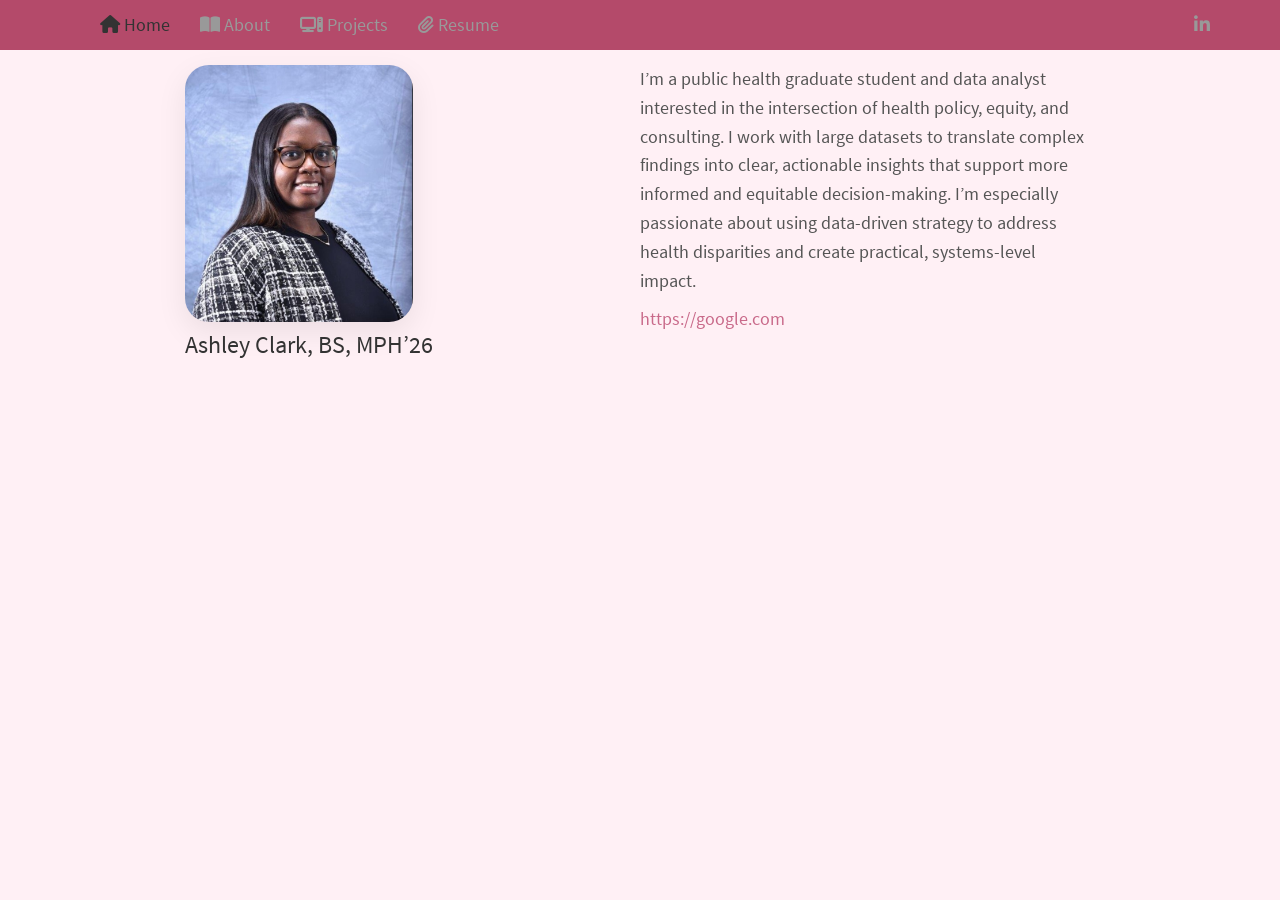
<file: docs/index.html>
<!DOCTYPE html>

<html>

<head>

<meta charset="utf-8" />
<meta name="generator" content="pandoc" />
<meta http-equiv="X-UA-Compatible" content="IE=EDGE" />




<title>index.knit</title>

<script src="site_libs/header-attrs-2.29/header-attrs.js"></script>
<script src="site_libs/jquery-3.6.0/jquery-3.6.0.min.js"></script>
<meta name="viewport" content="width=device-width, initial-scale=1" />
<link href="site_libs/bootstrap-3.3.5/css/lumen.min.css" rel="stylesheet" />
<script src="site_libs/bootstrap-3.3.5/js/bootstrap.min.js"></script>
<script src="site_libs/bootstrap-3.3.5/shim/html5shiv.min.js"></script>
<script src="site_libs/bootstrap-3.3.5/shim/respond.min.js"></script>
<style>h1 {font-size: 34px;}
       h1.title {font-size: 38px;}
       h2 {font-size: 30px;}
       h3 {font-size: 24px;}
       h4 {font-size: 18px;}
       h5 {font-size: 16px;}
       h6 {font-size: 12px;}
       code {color: inherit; background-color: rgba(0, 0, 0, 0.04);}
       pre:not([class]) { background-color: white }</style>
<script src="site_libs/navigation-1.1/tabsets.js"></script>
<link href="site_libs/highlightjs-9.12.0/default.css" rel="stylesheet" />
<script src="site_libs/highlightjs-9.12.0/highlight.js"></script>
<link href="site_libs/font-awesome-6.5.2/css/all.min.css" rel="stylesheet" />
<link href="site_libs/font-awesome-6.5.2/css/v4-shims.min.css" rel="stylesheet" />
<link rel="icon" type="image/png" href="images/favicon.ico"/>

<style type="text/css">
  code{white-space: pre-wrap;}
  span.smallcaps{font-variant: small-caps;}
  span.underline{text-decoration: underline;}
  div.column{display: inline-block; vertical-align: top; width: 50%;}
  div.hanging-indent{margin-left: 1.5em; text-indent: -1.5em;}
  ul.task-list{list-style: none;}
    </style>

<style type="text/css">code{white-space: pre;}</style>
<script type="text/javascript">
if (window.hljs) {
  hljs.configure({languages: []});
  hljs.initHighlightingOnLoad();
  if (document.readyState && document.readyState === "complete") {
    window.setTimeout(function() { hljs.initHighlighting(); }, 0);
  }
}
</script>






<link rel="stylesheet" href="styles.css" type="text/css" />



<style type = "text/css">
.main-container {
  max-width: 940px;
  margin-left: auto;
  margin-right: auto;
}
img {
  max-width:100%;
}
.tabbed-pane {
  padding-top: 12px;
}
.html-widget {
  margin-bottom: 20px;
}
button.code-folding-btn:focus {
  outline: none;
}
summary {
  display: list-item;
}
details > summary > p:only-child {
  display: inline;
}
pre code {
  padding: 0;
}
</style>


<style type="text/css">
.dropdown-submenu {
  position: relative;
}
.dropdown-submenu>.dropdown-menu {
  top: 0;
  left: 100%;
  margin-top: -6px;
  margin-left: -1px;
  border-radius: 0 6px 6px 6px;
}
.dropdown-submenu:hover>.dropdown-menu {
  display: block;
}
.dropdown-submenu>a:after {
  display: block;
  content: " ";
  float: right;
  width: 0;
  height: 0;
  border-color: transparent;
  border-style: solid;
  border-width: 5px 0 5px 5px;
  border-left-color: #cccccc;
  margin-top: 5px;
  margin-right: -10px;
}
.dropdown-submenu:hover>a:after {
  border-left-color: #adb5bd;
}
.dropdown-submenu.pull-left {
  float: none;
}
.dropdown-submenu.pull-left>.dropdown-menu {
  left: -100%;
  margin-left: 10px;
  border-radius: 6px 0 6px 6px;
}
</style>

<script type="text/javascript">
// manage active state of menu based on current page
$(document).ready(function () {
  // active menu anchor
  href = window.location.pathname
  href = href.substr(href.lastIndexOf('/') + 1)
  if (href === "")
    href = "index.html";
  var menuAnchor = $('a[href="' + href + '"]');

  // mark the anchor link active (and if it's in a dropdown, also mark that active)
  var dropdown = menuAnchor.closest('li.dropdown');
  if (window.bootstrap) { // Bootstrap 4+
    menuAnchor.addClass('active');
    dropdown.find('> .dropdown-toggle').addClass('active');
  } else { // Bootstrap 3
    menuAnchor.parent().addClass('active');
    dropdown.addClass('active');
  }

  // Navbar adjustments
  var navHeight = $(".navbar").first().height() + 15;
  var style = document.createElement('style');
  var pt = "padding-top: " + navHeight + "px; ";
  var mt = "margin-top: -" + navHeight + "px; ";
  var css = "";
  // offset scroll position for anchor links (for fixed navbar)
  for (var i = 1; i <= 6; i++) {
    css += ".section h" + i + "{ " + pt + mt + "}\n";
  }
  style.innerHTML = "body {" + pt + "padding-bottom: 40px; }\n" + css;
  document.head.appendChild(style);
});
</script>

<!-- tabsets -->

<style type="text/css">
.tabset-dropdown > .nav-tabs {
  display: inline-table;
  max-height: 500px;
  min-height: 44px;
  overflow-y: auto;
  border: 1px solid #ddd;
  border-radius: 4px;
}

.tabset-dropdown > .nav-tabs > li.active:before, .tabset-dropdown > .nav-tabs.nav-tabs-open:before {
  content: "\e259";
  font-family: 'Glyphicons Halflings';
  display: inline-block;
  padding: 10px;
  border-right: 1px solid #ddd;
}

.tabset-dropdown > .nav-tabs.nav-tabs-open > li.active:before {
  content: "\e258";
  font-family: 'Glyphicons Halflings';
  border: none;
}

.tabset-dropdown > .nav-tabs > li.active {
  display: block;
}

.tabset-dropdown > .nav-tabs > li > a,
.tabset-dropdown > .nav-tabs > li > a:focus,
.tabset-dropdown > .nav-tabs > li > a:hover {
  border: none;
  display: inline-block;
  border-radius: 4px;
  background-color: transparent;
}

.tabset-dropdown > .nav-tabs.nav-tabs-open > li {
  display: block;
  float: none;
}

.tabset-dropdown > .nav-tabs > li {
  display: none;
}
</style>

<!-- code folding -->




</head>

<body>


<div class="container-fluid main-container">




<div class="navbar navbar-default  navbar-fixed-top" role="navigation">
  <div class="container">
    <div class="navbar-header">
      <button type="button" class="navbar-toggle collapsed" data-toggle="collapse" data-bs-toggle="collapse" data-target="#navbar" data-bs-target="#navbar">
        <span class="icon-bar"></span>
        <span class="icon-bar"></span>
        <span class="icon-bar"></span>
      </button>
      <a class="navbar-brand" href="index.html"></a>
    </div>
    <div id="navbar" class="navbar-collapse collapse">
      <ul class="nav navbar-nav">
        <li>
  <a href="index.html">
    <span class="fa fa-home"></span>
     
    Home
  </a>
</li>
<li>
  <a href="about.html">
    <span class="fa fa-book-open"></span>
     
    About
  </a>
</li>
<li>
  <a href="projects.html">
    <span class="fa fa-computer"></span>
     
    Projects
  </a>
</li>
<li>
  <a href="files/Clark_Ashley_Resume26.pdf">
    <span class="fa fa-paperclip"></span>
     
    Resume
  </a>
</li>
      </ul>
      <ul class="nav navbar-nav navbar-right">
        <li>
  <a href="https://www.linkedin.com/in/ashley-c-6265151a1/">
    <span class="fa fa-linkedin"></span>
     
  </a>
</li>
      </ul>
    </div><!--/.nav-collapse -->
  </div><!--/.container -->
</div><!--/.navbar -->

<div id="header">




</div>


<div class="columns">
<div class="column" style="text-align: left;">
<p><img src="images/headshot.jpg" width="50%" style="display: block; margin: auto auto auto 0;" /></p>
<div id="ashley-clark-bs-mph26" class="section level3">
<h3>Ashley Clark, BS, MPH’26</h3>
</div>
</div><div class="column" style="text-align: left;">
<p>I’m a public health graduate student and data analyst interested in
the intersection of health policy, equity, and consulting. I work with
large datasets to translate complex findings into clear, actionable
insights that support more informed and equitable decision-making. I’m
especially passionate about using data-driven strategy to address health
disparities and create practical, systems-level impact.</p>
<p><a href="https://google.com" class="uri">https://google.com</a></p>
</div>
</div>




</div>

<script>

// add bootstrap table styles to pandoc tables
function bootstrapStylePandocTables() {
  $('tr.odd').parent('tbody').parent('table').addClass('table table-condensed');
}
$(document).ready(function () {
  bootstrapStylePandocTables();
});


</script>

<!-- tabsets -->

<script>
$(document).ready(function () {
  window.buildTabsets("TOC");
});

$(document).ready(function () {
  $('.tabset-dropdown > .nav-tabs > li').click(function () {
    $(this).parent().toggleClass('nav-tabs-open');
  });
});
</script>

<!-- code folding -->


<!-- dynamically load mathjax for compatibility with self-contained -->
<script>
  (function () {
    var script = document.createElement("script");
    script.type = "text/javascript";
    script.src  = "https://mathjax.rstudio.com/latest/MathJax.js?config=TeX-AMS-MML_HTMLorMML";
    document.getElementsByTagName("head")[0].appendChild(script);
  })();
</script>

</body>
</html>
</file>
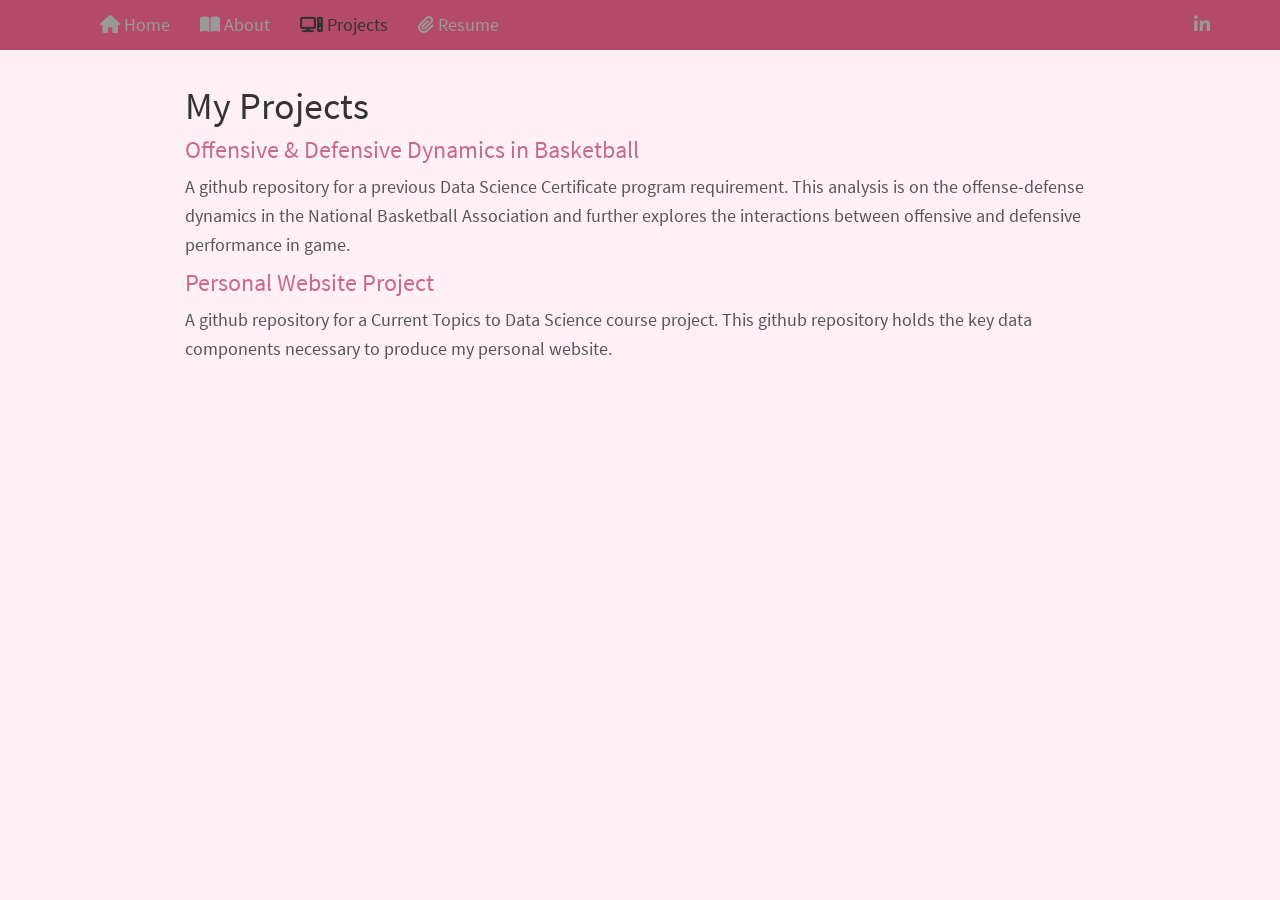
<file: docs/projects.html>
<!DOCTYPE html>

<html>

<head>

<meta charset="utf-8" />
<meta name="generator" content="pandoc" />
<meta http-equiv="X-UA-Compatible" content="IE=EDGE" />




<title>My Projects</title>

<script src="site_libs/header-attrs-2.29/header-attrs.js"></script>
<script src="site_libs/jquery-3.6.0/jquery-3.6.0.min.js"></script>
<meta name="viewport" content="width=device-width, initial-scale=1" />
<link href="site_libs/bootstrap-3.3.5/css/lumen.min.css" rel="stylesheet" />
<script src="site_libs/bootstrap-3.3.5/js/bootstrap.min.js"></script>
<script src="site_libs/bootstrap-3.3.5/shim/html5shiv.min.js"></script>
<script src="site_libs/bootstrap-3.3.5/shim/respond.min.js"></script>
<style>h1 {font-size: 34px;}
       h1.title {font-size: 38px;}
       h2 {font-size: 30px;}
       h3 {font-size: 24px;}
       h4 {font-size: 18px;}
       h5 {font-size: 16px;}
       h6 {font-size: 12px;}
       code {color: inherit; background-color: rgba(0, 0, 0, 0.04);}
       pre:not([class]) { background-color: white }</style>
<script src="site_libs/navigation-1.1/tabsets.js"></script>
<link href="site_libs/highlightjs-9.12.0/default.css" rel="stylesheet" />
<script src="site_libs/highlightjs-9.12.0/highlight.js"></script>
<link href="site_libs/font-awesome-6.5.2/css/all.min.css" rel="stylesheet" />
<link href="site_libs/font-awesome-6.5.2/css/v4-shims.min.css" rel="stylesheet" />

<style type="text/css">
  code{white-space: pre-wrap;}
  span.smallcaps{font-variant: small-caps;}
  span.underline{text-decoration: underline;}
  div.column{display: inline-block; vertical-align: top; width: 50%;}
  div.hanging-indent{margin-left: 1.5em; text-indent: -1.5em;}
  ul.task-list{list-style: none;}
    </style>

<style type="text/css">code{white-space: pre;}</style>
<script type="text/javascript">
if (window.hljs) {
  hljs.configure({languages: []});
  hljs.initHighlightingOnLoad();
  if (document.readyState && document.readyState === "complete") {
    window.setTimeout(function() { hljs.initHighlighting(); }, 0);
  }
}
</script>






<link rel="stylesheet" href="styles.css" type="text/css" />



<style type = "text/css">
.main-container {
  max-width: 940px;
  margin-left: auto;
  margin-right: auto;
}
img {
  max-width:100%;
}
.tabbed-pane {
  padding-top: 12px;
}
.html-widget {
  margin-bottom: 20px;
}
button.code-folding-btn:focus {
  outline: none;
}
summary {
  display: list-item;
}
details > summary > p:only-child {
  display: inline;
}
pre code {
  padding: 0;
}
</style>


<style type="text/css">
.dropdown-submenu {
  position: relative;
}
.dropdown-submenu>.dropdown-menu {
  top: 0;
  left: 100%;
  margin-top: -6px;
  margin-left: -1px;
  border-radius: 0 6px 6px 6px;
}
.dropdown-submenu:hover>.dropdown-menu {
  display: block;
}
.dropdown-submenu>a:after {
  display: block;
  content: " ";
  float: right;
  width: 0;
  height: 0;
  border-color: transparent;
  border-style: solid;
  border-width: 5px 0 5px 5px;
  border-left-color: #cccccc;
  margin-top: 5px;
  margin-right: -10px;
}
.dropdown-submenu:hover>a:after {
  border-left-color: #adb5bd;
}
.dropdown-submenu.pull-left {
  float: none;
}
.dropdown-submenu.pull-left>.dropdown-menu {
  left: -100%;
  margin-left: 10px;
  border-radius: 6px 0 6px 6px;
}
</style>

<script type="text/javascript">
// manage active state of menu based on current page
$(document).ready(function () {
  // active menu anchor
  href = window.location.pathname
  href = href.substr(href.lastIndexOf('/') + 1)
  if (href === "")
    href = "index.html";
  var menuAnchor = $('a[href="' + href + '"]');

  // mark the anchor link active (and if it's in a dropdown, also mark that active)
  var dropdown = menuAnchor.closest('li.dropdown');
  if (window.bootstrap) { // Bootstrap 4+
    menuAnchor.addClass('active');
    dropdown.find('> .dropdown-toggle').addClass('active');
  } else { // Bootstrap 3
    menuAnchor.parent().addClass('active');
    dropdown.addClass('active');
  }

  // Navbar adjustments
  var navHeight = $(".navbar").first().height() + 15;
  var style = document.createElement('style');
  var pt = "padding-top: " + navHeight + "px; ";
  var mt = "margin-top: -" + navHeight + "px; ";
  var css = "";
  // offset scroll position for anchor links (for fixed navbar)
  for (var i = 1; i <= 6; i++) {
    css += ".section h" + i + "{ " + pt + mt + "}\n";
  }
  style.innerHTML = "body {" + pt + "padding-bottom: 40px; }\n" + css;
  document.head.appendChild(style);
});
</script>

<!-- tabsets -->

<style type="text/css">
.tabset-dropdown > .nav-tabs {
  display: inline-table;
  max-height: 500px;
  min-height: 44px;
  overflow-y: auto;
  border: 1px solid #ddd;
  border-radius: 4px;
}

.tabset-dropdown > .nav-tabs > li.active:before, .tabset-dropdown > .nav-tabs.nav-tabs-open:before {
  content: "\e259";
  font-family: 'Glyphicons Halflings';
  display: inline-block;
  padding: 10px;
  border-right: 1px solid #ddd;
}

.tabset-dropdown > .nav-tabs.nav-tabs-open > li.active:before {
  content: "\e258";
  font-family: 'Glyphicons Halflings';
  border: none;
}

.tabset-dropdown > .nav-tabs > li.active {
  display: block;
}

.tabset-dropdown > .nav-tabs > li > a,
.tabset-dropdown > .nav-tabs > li > a:focus,
.tabset-dropdown > .nav-tabs > li > a:hover {
  border: none;
  display: inline-block;
  border-radius: 4px;
  background-color: transparent;
}

.tabset-dropdown > .nav-tabs.nav-tabs-open > li {
  display: block;
  float: none;
}

.tabset-dropdown > .nav-tabs > li {
  display: none;
}
</style>

<!-- code folding -->




</head>

<body>


<div class="container-fluid main-container">




<div class="navbar navbar-default  navbar-fixed-top" role="navigation">
  <div class="container">
    <div class="navbar-header">
      <button type="button" class="navbar-toggle collapsed" data-toggle="collapse" data-bs-toggle="collapse" data-target="#navbar" data-bs-target="#navbar">
        <span class="icon-bar"></span>
        <span class="icon-bar"></span>
        <span class="icon-bar"></span>
      </button>
      <a class="navbar-brand" href="index.html"></a>
    </div>
    <div id="navbar" class="navbar-collapse collapse">
      <ul class="nav navbar-nav">
        <li>
  <a href="index.html">
    <span class="fa fa-home"></span>
     
    Home
  </a>
</li>
<li>
  <a href="about.html">
    <span class="fa fa-book-open"></span>
     
    About
  </a>
</li>
<li>
  <a href="projects.html">
    <span class="fa fa-computer"></span>
     
    Projects
  </a>
</li>
<li>
  <a href="files/Clark_Ashley_Resume26.pdf">
    <span class="fa fa-paperclip"></span>
     
    Resume
  </a>
</li>
      </ul>
      <ul class="nav navbar-nav navbar-right">
        <li>
  <a href="https://www.linkedin.com/in/ashley-c-6265151a1/">
    <span class="fa fa-linkedin"></span>
     
  </a>
</li>
      </ul>
    </div><!--/.nav-collapse -->
  </div><!--/.container -->
</div><!--/.navbar -->

<div id="header">



<h1 class="title toc-ignore">My Projects</h1>

</div>


<div id="offensive-defensive-dynamics-in-basketball"
class="section level3">
<h3><a href="https://github.com/ashleycclark/midterm">Offensive &amp;
Defensive Dynamics in Basketball</a></h3>
<p>A github repository for a previous Data Science Certificate program
requirement. This analysis is on the offense-defense dynamics in the
National Basketball Association and further explores the interactions
between offensive and defensive performance in game.</p>
</div>
<div id="personal-website-project" class="section level3">
<h3><a href="https://github.com/ashleycclark/personal_website">Personal
Website Project</a></h3>
<p>A github repository for a Current Topics to Data Science course
project. This github repository holds the key data components necessary
to produce my personal website.</p>
</div>




</div>

<script>

// add bootstrap table styles to pandoc tables
function bootstrapStylePandocTables() {
  $('tr.odd').parent('tbody').parent('table').addClass('table table-condensed');
}
$(document).ready(function () {
  bootstrapStylePandocTables();
});


</script>

<!-- tabsets -->

<script>
$(document).ready(function () {
  window.buildTabsets("TOC");
});

$(document).ready(function () {
  $('.tabset-dropdown > .nav-tabs > li').click(function () {
    $(this).parent().toggleClass('nav-tabs-open');
  });
});
</script>

<!-- code folding -->


<!-- dynamically load mathjax for compatibility with self-contained -->
<script>
  (function () {
    var script = document.createElement("script");
    script.type = "text/javascript";
    script.src  = "https://mathjax.rstudio.com/latest/MathJax.js?config=TeX-AMS-MML_HTMLorMML";
    document.getElementsByTagName("head")[0].appendChild(script);
  })();
</script>

</body>
</html>
</file>
<file: docs/site_libs/highlightjs-9.12.0/default.css>
.hljs-literal {
  color: #990073;
}

.hljs-number {
  color: #099;
}

.hljs-comment {
  color: #998;
  font-style: italic;
}

.hljs-keyword {
  color: #900;
  font-weight: bold;
}

.hljs-string {
  color: #d14;
}
</file>
<file: docs/styles.css>
@import url('https://fonts.googleapis.com/css2?family=Saira:ital,wght@0,100..900;1,100..900&display=swap');

img {
  display: block;
  margin-left: auto;
  margin-right: auto;
  border-radius: 24px;   
  box-shadow: 0 10px 30px rgba(0,0,0,0.08); 
}

body {
  text-align: auto;
}

body {
  background-color: #fff0f5; /* very light pink (lavender blush) */
}

/* Default link color */
a {
  color: #c96a8a;
  text-decoration: none;
  position: relative;
  transition: color 0.3s ease;
}

a::after {
  content: "";
  position: absolute;
  width: 0%;
  height: 2px;
  left: 0;
  bottom: -2px;
  background-color: #e89ab0;
  transition: width 0.3s ease;
}
/* Hover state */
a:hover {
  color: #8a3d5d;
}

a:hover::after {
  width: 100%;
}

.navbar {
  background-color: #b44a6a !important;  /* dark rose pink */
  border: none;
}
.navbar .nav-link:hover {
  color: #fff0f5 !important;
}

body {
  font-size: 18px;
  line-height: 1.6;
}
</file>
<file: docs/site_libs/bootstrap-3.3.5/css/lumen.min.css>
@font-face {
  font-family: 'Source Sans Pro';
  font-style: normal;
  font-weight: 300;
  src: url(fonts/SourceSansProLight.ttf) format('truetype');
}
@font-face {
  font-family: 'Source Sans Pro';
  font-style: normal;
  font-weight: 400;
  src: url(fonts/SourceSansPro.ttf) format('truetype');
}
@font-face {
  font-family: 'Source Sans Pro';
  font-style: normal;
  font-weight: 700;
  src: url(fonts/SourceSansProBold.ttf) format('truetype');
}

@font-face {
  font-family: 'Source Sans Pro';
  font-style: italic;
  font-weight: 400;
  src: url(fonts/SourceSansProItalic.ttf) format('truetype');
}

/*
 * bootswatch v3.3.6
 * Homepage: http://bootswatch.com
 * Copyright 2012-2015 Thomas Park
 * Licensed under MIT
 * Based on Bootstrap
*//*!
 * Bootstrap v3.3.6 (http://getbootstrap.com)
 * Copyright 2011-2015 Twitter, Inc.
 * Licensed under MIT (https://github.com/twbs/bootstrap/blob/master/LICENSE)
 *//*! normalize.css v3.0.3 | MIT License | github.com/necolas/normalize.css */html{font-family:sans-serif;-ms-text-size-adjust:100%;-webkit-text-size-adjust:100%}body{margin:0}article,aside,details,figcaption,figure,footer,header,hgroup,main,menu,nav,section,summary{display:block}audio,canvas,progress,video{display:inline-block;vertical-align:baseline}audio:not([controls]){display:none;height:0}[hidden],template{display:none}a{background-color:transparent}a:active,a:hover{outline:0}abbr[title]{border-bottom:1px dotted}b,strong{font-weight:bold}dfn{font-style:italic}h1{font-size:2em;margin:0.67em 0}mark{background:#ff0;color:#000}small{font-size:80%}sub,sup{font-size:75%;line-height:0;position:relative;vertical-align:baseline}sup{top:-0.5em}sub{bottom:-0.25em}img{border:0}svg:not(:root){overflow:hidden}figure{margin:1em 40px}hr{-webkit-box-sizing:content-box;-moz-box-sizing:content-box;box-sizing:content-box;height:0}pre{overflow:auto}code,kbd,pre,samp{font-family:monospace, monospace;font-size:1em}button,input,optgroup,select,textarea{color:inherit;font:inherit;margin:0}button{overflow:visible}button,select{text-transform:none}button,html input[type="button"],input[type="reset"],input[type="submit"]{-webkit-appearance:button;cursor:pointer}button[disabled],html input[disabled]{cursor:default}button::-moz-focus-inner,input::-moz-focus-inner{border:0;padding:0}input{line-height:normal}input[type="checkbox"],input[type="radio"]{-webkit-box-sizing:border-box;-moz-box-sizing:border-box;box-sizing:border-box;padding:0}input[type="number"]::-webkit-inner-spin-button,input[type="number"]::-webkit-outer-spin-button{height:auto}input[type="search"]{-webkit-appearance:textfield;-webkit-box-sizing:content-box;-moz-box-sizing:content-box;box-sizing:content-box}input[type="search"]::-webkit-search-cancel-button,input[type="search"]::-webkit-search-decoration{-webkit-appearance:none}fieldset{border:1px solid #c0c0c0;margin:0 2px;padding:0.35em 0.625em 0.75em}legend{border:0;padding:0}textarea{overflow:auto}optgroup{font-weight:bold}table{border-collapse:collapse;border-spacing:0}td,th{padding:0}/*! Source: https://github.com/h5bp/html5-boilerplate/blob/master/src/css/main.css */@media print{*,*:before,*:after{background:transparent !important;color:#000 !important;-webkit-box-shadow:none !important;box-shadow:none !important;text-shadow:none !important}a,a:visited{text-decoration:underline}a[href]:after{content:" (" attr(href) ")"}abbr[title]:after{content:" (" attr(title) ")"}a[href^="#"]:after,a[href^="javascript:"]:after{content:""}pre,blockquote{border:1px solid #999;page-break-inside:avoid}thead{display:table-header-group}tr,img{page-break-inside:avoid}img{max-width:100% !important}p,h2,h3{orphans:3;widows:3}h2,h3{page-break-after:avoid}.navbar{display:none}.btn>.caret,.dropup>.btn>.caret{border-top-color:#000 !important}.label{border:1px solid #000}.table{border-collapse:collapse !important}.table td,.table th{background-color:#fff !important}.table-bordered th,.table-bordered td{border:1px solid #ddd !important}}@font-face{font-family:'Glyphicons Halflings';src:url('../fonts/glyphicons-halflings-regular.eot');src:url('../fonts/glyphicons-halflings-regular.eot?#iefix') format('embedded-opentype'),url('../fonts/glyphicons-halflings-regular.woff') format('woff'),url('../fonts/glyphicons-halflings-regular.ttf') format('truetype'),url('../fonts/glyphicons-halflings-regular.svg#glyphicons_halflingsregular') format('svg')}.glyphicon{position:relative;top:1px;display:inline-block;font-family:'Glyphicons Halflings';font-style:normal;font-weight:normal;line-height:1;-webkit-font-smoothing:antialiased;-moz-osx-font-smoothing:grayscale}.glyphicon-asterisk:before{content:"\002a"}.glyphicon-plus:before{content:"\002b"}.glyphicon-euro:before,.glyphicon-eur:before{content:"\20ac"}.glyphicon-minus:before{content:"\2212"}.glyphicon-cloud:before{content:"\2601"}.glyphicon-envelope:before{content:"\2709"}.glyphicon-pencil:before{content:"\270f"}.glyphicon-glass:before{content:"\e001"}.glyphicon-music:before{content:"\e002"}.glyphicon-search:before{content:"\e003"}.glyphicon-heart:before{content:"\e005"}.glyphicon-star:before{content:"\e006"}.glyphicon-star-empty:before{content:"\e007"}.glyphicon-user:before{content:"\e008"}.glyphicon-film:before{content:"\e009"}.glyphicon-th-large:before{content:"\e010"}.glyphicon-th:before{content:"\e011"}.glyphicon-th-list:before{content:"\e012"}.glyphicon-ok:before{content:"\e013"}.glyphicon-remove:before{content:"\e014"}.glyphicon-zoom-in:before{content:"\e015"}.glyphicon-zoom-out:before{content:"\e016"}.glyphicon-off:before{content:"\e017"}.glyphicon-signal:before{content:"\e018"}.glyphicon-cog:before{content:"\e019"}.glyphicon-trash:before{content:"\e020"}.glyphicon-home:before{content:"\e021"}.glyphicon-file:before{content:"\e022"}.glyphicon-time:before{content:"\e023"}.glyphicon-road:before{content:"\e024"}.glyphicon-download-alt:before{content:"\e025"}.glyphicon-download:before{content:"\e026"}.glyphicon-upload:before{content:"\e027"}.glyphicon-inbox:before{content:"\e028"}.glyphicon-play-circle:before{content:"\e029"}.glyphicon-repeat:before{content:"\e030"}.glyphicon-refresh:before{content:"\e031"}.glyphicon-list-alt:before{content:"\e032"}.glyphicon-lock:before{content:"\e033"}.glyphicon-flag:before{content:"\e034"}.glyphicon-headphones:before{content:"\e035"}.glyphicon-volume-off:before{content:"\e036"}.glyphicon-volume-down:before{content:"\e037"}.glyphicon-volume-up:before{content:"\e038"}.glyphicon-qrcode:before{content:"\e039"}.glyphicon-barcode:before{content:"\e040"}.glyphicon-tag:before{content:"\e041"}.glyphicon-tags:before{content:"\e042"}.glyphicon-book:before{content:"\e043"}.glyphicon-bookmark:before{content:"\e044"}.glyphicon-print:before{content:"\e045"}.glyphicon-camera:before{content:"\e046"}.glyphicon-font:before{content:"\e047"}.glyphicon-bold:before{content:"\e048"}.glyphicon-italic:before{content:"\e049"}.glyphicon-text-height:before{content:"\e050"}.glyphicon-text-width:before{content:"\e051"}.glyphicon-align-left:before{content:"\e052"}.glyphicon-align-center:before{content:"\e053"}.glyphicon-align-right:before{content:"\e054"}.glyphicon-align-justify:before{content:"\e055"}.glyphicon-list:before{content:"\e056"}.glyphicon-indent-left:before{content:"\e057"}.glyphicon-indent-right:before{content:"\e058"}.glyphicon-facetime-video:before{content:"\e059"}.glyphicon-picture:before{content:"\e060"}.glyphicon-map-marker:before{content:"\e062"}.glyphicon-adjust:before{content:"\e063"}.glyphicon-tint:before{content:"\e064"}.glyphicon-edit:before{content:"\e065"}.glyphicon-share:before{content:"\e066"}.glyphicon-check:before{content:"\e067"}.glyphicon-move:before{content:"\e068"}.glyphicon-step-backward:before{content:"\e069"}.glyphicon-fast-backward:before{content:"\e070"}.glyphicon-backward:before{content:"\e071"}.glyphicon-play:before{content:"\e072"}.glyphicon-pause:before{content:"\e073"}.glyphicon-stop:before{content:"\e074"}.glyphicon-forward:before{content:"\e075"}.glyphicon-fast-forward:before{content:"\e076"}.glyphicon-step-forward:before{content:"\e077"}.glyphicon-eject:before{content:"\e078"}.glyphicon-chevron-left:before{content:"\e079"}.glyphicon-chevron-right:before{content:"\e080"}.glyphicon-plus-sign:before{content:"\e081"}.glyphicon-minus-sign:before{content:"\e082"}.glyphicon-remove-sign:before{content:"\e083"}.glyphicon-ok-sign:before{content:"\e084"}.glyphicon-question-sign:before{content:"\e085"}.glyphicon-info-sign:before{content:"\e086"}.glyphicon-screenshot:before{content:"\e087"}.glyphicon-remove-circle:before{content:"\e088"}.glyphicon-ok-circle:before{content:"\e089"}.glyphicon-ban-circle:before{content:"\e090"}.glyphicon-arrow-left:before{content:"\e091"}.glyphicon-arrow-right:before{content:"\e092"}.glyphicon-arrow-up:before{content:"\e093"}.glyphicon-arrow-down:before{content:"\e094"}.glyphicon-share-alt:before{content:"\e095"}.glyphicon-resize-full:before{content:"\e096"}.glyphicon-resize-small:before{content:"\e097"}.glyphicon-exclamation-sign:before{content:"\e101"}.glyphicon-gift:before{content:"\e102"}.glyphicon-leaf:before{content:"\e103"}.glyphicon-fire:before{content:"\e104"}.glyphicon-eye-open:before{content:"\e105"}.glyphicon-eye-close:before{content:"\e106"}.glyphicon-warning-sign:before{content:"\e107"}.glyphicon-plane:before{content:"\e108"}.glyphicon-calendar:before{content:"\e109"}.glyphicon-random:before{content:"\e110"}.glyphicon-comment:before{content:"\e111"}.glyphicon-magnet:before{content:"\e112"}.glyphicon-chevron-up:before{content:"\e113"}.glyphicon-chevron-down:before{content:"\e114"}.glyphicon-retweet:before{content:"\e115"}.glyphicon-shopping-cart:before{content:"\e116"}.glyphicon-folder-close:before{content:"\e117"}.glyphicon-folder-open:before{content:"\e118"}.glyphicon-resize-vertical:before{content:"\e119"}.glyphicon-resize-horizontal:before{content:"\e120"}.glyphicon-hdd:before{content:"\e121"}.glyphicon-bullhorn:before{content:"\e122"}.glyphicon-bell:before{content:"\e123"}.glyphicon-certificate:before{content:"\e124"}.glyphicon-thumbs-up:before{content:"\e125"}.glyphicon-thumbs-down:before{content:"\e126"}.glyphicon-hand-right:before{content:"\e127"}.glyphicon-hand-left:before{content:"\e128"}.glyphicon-hand-up:before{content:"\e129"}.glyphicon-hand-down:before{content:"\e130"}.glyphicon-circle-arrow-right:before{content:"\e131"}.glyphicon-circle-arrow-left:before{content:"\e132"}.glyphicon-circle-arrow-up:before{content:"\e133"}.glyphicon-circle-arrow-down:before{content:"\e134"}.glyphicon-globe:before{content:"\e135"}.glyphicon-wrench:before{content:"\e136"}.glyphicon-tasks:before{content:"\e137"}.glyphicon-filter:before{content:"\e138"}.glyphicon-briefcase:before{content:"\e139"}.glyphicon-fullscreen:before{content:"\e140"}.glyphicon-dashboard:before{content:"\e141"}.glyphicon-paperclip:before{content:"\e142"}.glyphicon-heart-empty:before{content:"\e143"}.glyphicon-link:before{content:"\e144"}.glyphicon-phone:before{content:"\e145"}.glyphicon-pushpin:before{content:"\e146"}.glyphicon-usd:before{content:"\e148"}.glyphicon-gbp:before{content:"\e149"}.glyphicon-sort:before{content:"\e150"}.glyphicon-sort-by-alphabet:before{content:"\e151"}.glyphicon-sort-by-alphabet-alt:before{content:"\e152"}.glyphicon-sort-by-order:before{content:"\e153"}.glyphicon-sort-by-order-alt:before{content:"\e154"}.glyphicon-sort-by-attributes:before{content:"\e155"}.glyphicon-sort-by-attributes-alt:before{content:"\e156"}.glyphicon-unchecked:before{content:"\e157"}.glyphicon-expand:before{content:"\e158"}.glyphicon-collapse-down:before{content:"\e159"}.glyphicon-collapse-up:before{content:"\e160"}.glyphicon-log-in:before{content:"\e161"}.glyphicon-flash:before{content:"\e162"}.glyphicon-log-out:before{content:"\e163"}.glyphicon-new-window:before{content:"\e164"}.glyphicon-record:before{content:"\e165"}.glyphicon-save:before{content:"\e166"}.glyphicon-open:before{content:"\e167"}.glyphicon-saved:before{content:"\e168"}.glyphicon-import:before{content:"\e169"}.glyphicon-export:before{content:"\e170"}.glyphicon-send:before{content:"\e171"}.glyphicon-floppy-disk:before{content:"\e172"}.glyphicon-floppy-saved:before{content:"\e173"}.glyphicon-floppy-remove:before{content:"\e174"}.glyphicon-floppy-save:before{content:"\e175"}.glyphicon-floppy-open:before{content:"\e176"}.glyphicon-credit-card:before{content:"\e177"}.glyphicon-transfer:before{content:"\e178"}.glyphicon-cutlery:before{content:"\e179"}.glyphicon-header:before{content:"\e180"}.glyphicon-compressed:before{content:"\e181"}.glyphicon-earphone:before{content:"\e182"}.glyphicon-phone-alt:before{content:"\e183"}.glyphicon-tower:before{content:"\e184"}.glyphicon-stats:before{content:"\e185"}.glyphicon-sd-video:before{content:"\e186"}.glyphicon-hd-video:before{content:"\e187"}.glyphicon-subtitles:before{content:"\e188"}.glyphicon-sound-stereo:before{content:"\e189"}.glyphicon-sound-dolby:before{content:"\e190"}.glyphicon-sound-5-1:before{content:"\e191"}.glyphicon-sound-6-1:before{content:"\e192"}.glyphicon-sound-7-1:before{content:"\e193"}.glyphicon-copyright-mark:before{content:"\e194"}.glyphicon-registration-mark:before{content:"\e195"}.glyphicon-cloud-download:before{content:"\e197"}.glyphicon-cloud-upload:before{content:"\e198"}.glyphicon-tree-conifer:before{content:"\e199"}.glyphicon-tree-deciduous:before{content:"\e200"}.glyphicon-cd:before{content:"\e201"}.glyphicon-save-file:before{content:"\e202"}.glyphicon-open-file:before{content:"\e203"}.glyphicon-level-up:before{content:"\e204"}.glyphicon-copy:before{content:"\e205"}.glyphicon-paste:before{content:"\e206"}.glyphicon-alert:before{content:"\e209"}.glyphicon-equalizer:before{content:"\e210"}.glyphicon-king:before{content:"\e211"}.glyphicon-queen:before{content:"\e212"}.glyphicon-pawn:before{content:"\e213"}.glyphicon-bishop:before{content:"\e214"}.glyphicon-knight:before{content:"\e215"}.glyphicon-baby-formula:before{content:"\e216"}.glyphicon-tent:before{content:"\26fa"}.glyphicon-blackboard:before{content:"\e218"}.glyphicon-bed:before{content:"\e219"}.glyphicon-apple:before{content:"\f8ff"}.glyphicon-erase:before{content:"\e221"}.glyphicon-hourglass:before{content:"\231b"}.glyphicon-lamp:before{content:"\e223"}.glyphicon-duplicate:before{content:"\e224"}.glyphicon-piggy-bank:before{content:"\e225"}.glyphicon-scissors:before{content:"\e226"}.glyphicon-bitcoin:before{content:"\e227"}.glyphicon-btc:before{content:"\e227"}.glyphicon-xbt:before{content:"\e227"}.glyphicon-yen:before{content:"\00a5"}.glyphicon-jpy:before{content:"\00a5"}.glyphicon-ruble:before{content:"\20bd"}.glyphicon-rub:before{content:"\20bd"}.glyphicon-scale:before{content:"\e230"}.glyphicon-ice-lolly:before{content:"\e231"}.glyphicon-ice-lolly-tasted:before{content:"\e232"}.glyphicon-education:before{content:"\e233"}.glyphicon-option-horizontal:before{content:"\e234"}.glyphicon-option-vertical:before{content:"\e235"}.glyphicon-menu-hamburger:before{content:"\e236"}.glyphicon-modal-window:before{content:"\e237"}.glyphicon-oil:before{content:"\e238"}.glyphicon-grain:before{content:"\e239"}.glyphicon-sunglasses:before{content:"\e240"}.glyphicon-text-size:before{content:"\e241"}.glyphicon-text-color:before{content:"\e242"}.glyphicon-text-background:before{content:"\e243"}.glyphicon-object-align-top:before{content:"\e244"}.glyphicon-object-align-bottom:before{content:"\e245"}.glyphicon-object-align-horizontal:before{content:"\e246"}.glyphicon-object-align-left:before{content:"\e247"}.glyphicon-object-align-vertical:before{content:"\e248"}.glyphicon-object-align-right:before{content:"\e249"}.glyphicon-triangle-right:before{content:"\e250"}.glyphicon-triangle-left:before{content:"\e251"}.glyphicon-triangle-bottom:before{content:"\e252"}.glyphicon-triangle-top:before{content:"\e253"}.glyphicon-console:before{content:"\e254"}.glyphicon-superscript:before{content:"\e255"}.glyphicon-subscript:before{content:"\e256"}.glyphicon-menu-left:before{content:"\e257"}.glyphicon-menu-right:before{content:"\e258"}.glyphicon-menu-down:before{content:"\e259"}.glyphicon-menu-up:before{content:"\e260"}*{-webkit-box-sizing:border-box;-moz-box-sizing:border-box;box-sizing:border-box}*:before,*:after{-webkit-box-sizing:border-box;-moz-box-sizing:border-box;box-sizing:border-box}html{font-size:10px;-webkit-tap-highlight-color:rgba(0,0,0,0)}body{font-family:"Source Sans Pro","Helvetica Neue",Helvetica,Arial,sans-serif;font-size:14px;line-height:1.42857143;color:#555555;background-color:#ffffff}input,button,select,textarea{font-family:inherit;font-size:inherit;line-height:inherit}a{color:#158cba;text-decoration:none}a:hover,a:focus{color:#158cba;text-decoration:underline}a:focus{outline:thin dotted;outline:5px auto -webkit-focus-ring-color;outline-offset:-2px}figure{margin:0}img{vertical-align:middle}.img-responsive,.thumbnail>img,.thumbnail a>img,.carousel-inner>.item>img,.carousel-inner>.item>a>img{display:block;max-width:100%;height:auto}.img-rounded{border-radius:5px}.img-thumbnail{padding:4px;line-height:1.42857143;background-color:#ffffff;border:1px solid #eeeeee;border-radius:4px;-webkit-transition:all .2s ease-in-out;-o-transition:all .2s ease-in-out;transition:all .2s ease-in-out;display:inline-block;max-width:100%;height:auto}.img-circle{border-radius:50%}hr{margin-top:20px;margin-bottom:20px;border:0;border-top:1px solid #eeeeee}.sr-only{position:absolute;width:1px;height:1px;margin:-1px;padding:0;overflow:hidden;clip:rect(0, 0, 0, 0);border:0}.sr-only-focusable:active,.sr-only-focusable:focus{position:static;width:auto;height:auto;margin:0;overflow:visible;clip:auto}[role="button"]{cursor:pointer}h1,h2,h3,h4,h5,h6,.h1,.h2,.h3,.h4,.h5,.h6{font-family:inherit;font-weight:400;line-height:1.1;color:#333333}h1 small,h2 small,h3 small,h4 small,h5 small,h6 small,.h1 small,.h2 small,.h3 small,.h4 small,.h5 small,.h6 small,h1 .small,h2 .small,h3 .small,h4 .small,h5 .small,h6 .small,.h1 .small,.h2 .small,.h3 .small,.h4 .small,.h5 .small,.h6 .small{font-weight:normal;line-height:1;color:#999999}h1,.h1,h2,.h2,h3,.h3{margin-top:20px;margin-bottom:10px}h1 small,.h1 small,h2 small,.h2 small,h3 small,.h3 small,h1 .small,.h1 .small,h2 .small,.h2 .small,h3 .small,.h3 .small{font-size:65%}h4,.h4,h5,.h5,h6,.h6{margin-top:10px;margin-bottom:10px}h4 small,.h4 small,h5 small,.h5 small,h6 small,.h6 small,h4 .small,.h4 .small,h5 .small,.h5 .small,h6 .small,.h6 .small{font-size:75%}h1,.h1{font-size:36px}h2,.h2{font-size:30px}h3,.h3{font-size:24px}h4,.h4{font-size:18px}h5,.h5{font-size:14px}h6,.h6{font-size:12px}p{margin:0 0 10px}.lead{margin-bottom:20px;font-size:16px;font-weight:300;line-height:1.4}@media (min-width:768px){.lead{font-size:21px}}small,.small{font-size:85%}mark,.mark{background-color:#ff851b;padding:.2em}.text-left{text-align:left}.text-right{text-align:right}.text-center{text-align:center}.text-justify{text-align:justify}.text-nowrap{white-space:nowrap}.text-lowercase{text-transform:lowercase}.text-uppercase{text-transform:uppercase}.text-capitalize{text-transform:capitalize}.text-muted{color:#999999}.text-primary{color:#158cba}a.text-primary:hover,a.text-primary:focus{color:#106a8c}.text-success{color:#ffffff}a.text-success:hover,a.text-success:focus{color:#e6e6e6}.text-info{color:#ffffff}a.text-info:hover,a.text-info:focus{color:#e6e6e6}.text-warning{color:#ffffff}a.text-warning:hover,a.text-warning:focus{color:#e6e6e6}.text-danger{color:#ffffff}a.text-danger:hover,a.text-danger:focus{color:#e6e6e6}.bg-primary{color:#fff;background-color:#158cba}a.bg-primary:hover,a.bg-primary:focus{background-color:#106a8c}.bg-success{background-color:#28b62c}a.bg-success:hover,a.bg-success:focus{background-color:#1f8c22}.bg-info{background-color:#75caeb}a.bg-info:hover,a.bg-info:focus{background-color:#48b9e5}.bg-warning{background-color:#ff851b}a.bg-warning:hover,a.bg-warning:focus{background-color:#e76b00}.bg-danger{background-color:#ff4136}a.bg-danger:hover,a.bg-danger:focus{background-color:#ff1103}.page-header{padding-bottom:9px;margin:40px 0 20px;border-bottom:1px solid #eeeeee}ul,ol{margin-top:0;margin-bottom:10px}ul ul,ol ul,ul ol,ol ol{margin-bottom:0}.list-unstyled{padding-left:0;list-style:none}.list-inline{padding-left:0;list-style:none;margin-left:-5px}.list-inline>li{display:inline-block;padding-left:5px;padding-right:5px}dl{margin-top:0;margin-bottom:20px}dt,dd{line-height:1.42857143}dt{font-weight:bold}dd{margin-left:0}@media (min-width:768px){.dl-horizontal dt{float:left;width:160px;clear:left;text-align:right;overflow:hidden;text-overflow:ellipsis;white-space:nowrap}.dl-horizontal dd{margin-left:180px}}abbr[title],abbr[data-original-title]{cursor:help;border-bottom:1px dotted #999999}.initialism{font-size:90%;text-transform:uppercase}blockquote{padding:10px 20px;margin:0 0 20px;font-size:17.5px;border-left:5px solid #eeeeee}blockquote p:last-child,blockquote ul:last-child,blockquote ol:last-child{margin-bottom:0}blockquote footer,blockquote small,blockquote .small{display:block;font-size:80%;line-height:1.42857143;color:#999999}blockquote footer:before,blockquote small:before,blockquote .small:before{content:'\2014 \00A0'}.blockquote-reverse,blockquote.pull-right{padding-right:15px;padding-left:0;border-right:5px solid #eeeeee;border-left:0;text-align:right}.blockquote-reverse footer:before,blockquote.pull-right footer:before,.blockquote-reverse small:before,blockquote.pull-right small:before,.blockquote-reverse .small:before,blockquote.pull-right .small:before{content:''}.blockquote-reverse footer:after,blockquote.pull-right footer:after,.blockquote-reverse small:after,blockquote.pull-right small:after,.blockquote-reverse .small:after,blockquote.pull-right .small:after{content:'\00A0 \2014'}address{margin-bottom:20px;font-style:normal;line-height:1.42857143}code,kbd,pre,samp{font-family:monospace}code{padding:2px 4px;font-size:90%;color:#c7254e;background-color:#f9f2f4;border-radius:4px}kbd{padding:2px 4px;font-size:90%;color:#ffffff;background-color:#333333;border-radius:2px;-webkit-box-shadow:inset 0 -1px 0 rgba(0,0,0,0.25);box-shadow:inset 0 -1px 0 rgba(0,0,0,0.25)}kbd kbd{padding:0;font-size:100%;font-weight:bold;-webkit-box-shadow:none;box-shadow:none}pre{display:block;padding:9.5px;margin:0 0 10px;font-size:13px;line-height:1.42857143;word-break:break-all;word-wrap:break-word;color:#333333;background-color:#f5f5f5;border:1px solid #cccccc;border-radius:4px}pre code{padding:0;font-size:inherit;color:inherit;white-space:pre-wrap;background-color:transparent;border-radius:0}.pre-scrollable{max-height:340px;overflow-y:scroll}.container{margin-right:auto;margin-left:auto;padding-left:15px;padding-right:15px}@media (min-width:768px){.container{width:750px}}@media (min-width:992px){.container{width:970px}}@media (min-width:1200px){.container{width:1170px}}.container-fluid{margin-right:auto;margin-left:auto;padding-left:15px;padding-right:15px}.row{margin-left:-15px;margin-right:-15px}.col-xs-1,.col-sm-1,.col-md-1,.col-lg-1,.col-xs-2,.col-sm-2,.col-md-2,.col-lg-2,.col-xs-3,.col-sm-3,.col-md-3,.col-lg-3,.col-xs-4,.col-sm-4,.col-md-4,.col-lg-4,.col-xs-5,.col-sm-5,.col-md-5,.col-lg-5,.col-xs-6,.col-sm-6,.col-md-6,.col-lg-6,.col-xs-7,.col-sm-7,.col-md-7,.col-lg-7,.col-xs-8,.col-sm-8,.col-md-8,.col-lg-8,.col-xs-9,.col-sm-9,.col-md-9,.col-lg-9,.col-xs-10,.col-sm-10,.col-md-10,.col-lg-10,.col-xs-11,.col-sm-11,.col-md-11,.col-lg-11,.col-xs-12,.col-sm-12,.col-md-12,.col-lg-12{position:relative;min-height:1px;padding-left:15px;padding-right:15px}.col-xs-1,.col-xs-2,.col-xs-3,.col-xs-4,.col-xs-5,.col-xs-6,.col-xs-7,.col-xs-8,.col-xs-9,.col-xs-10,.col-xs-11,.col-xs-12{float:left}.col-xs-12{width:100%}.col-xs-11{width:91.66666667%}.col-xs-10{width:83.33333333%}.col-xs-9{width:75%}.col-xs-8{width:66.66666667%}.col-xs-7{width:58.33333333%}.col-xs-6{width:50%}.col-xs-5{width:41.66666667%}.col-xs-4{width:33.33333333%}.col-xs-3{width:25%}.col-xs-2{width:16.66666667%}.col-xs-1{width:8.33333333%}.col-xs-pull-12{right:100%}.col-xs-pull-11{right:91.66666667%}.col-xs-pull-10{right:83.33333333%}.col-xs-pull-9{right:75%}.col-xs-pull-8{right:66.66666667%}.col-xs-pull-7{right:58.33333333%}.col-xs-pull-6{right:50%}.col-xs-pull-5{right:41.66666667%}.col-xs-pull-4{right:33.33333333%}.col-xs-pull-3{right:25%}.col-xs-pull-2{right:16.66666667%}.col-xs-pull-1{right:8.33333333%}.col-xs-pull-0{right:auto}.col-xs-push-12{left:100%}.col-xs-push-11{left:91.66666667%}.col-xs-push-10{left:83.33333333%}.col-xs-push-9{left:75%}.col-xs-push-8{left:66.66666667%}.col-xs-push-7{left:58.33333333%}.col-xs-push-6{left:50%}.col-xs-push-5{left:41.66666667%}.col-xs-push-4{left:33.33333333%}.col-xs-push-3{left:25%}.col-xs-push-2{left:16.66666667%}.col-xs-push-1{left:8.33333333%}.col-xs-push-0{left:auto}.col-xs-offset-12{margin-left:100%}.col-xs-offset-11{margin-left:91.66666667%}.col-xs-offset-10{margin-left:83.33333333%}.col-xs-offset-9{margin-left:75%}.col-xs-offset-8{margin-left:66.66666667%}.col-xs-offset-7{margin-left:58.33333333%}.col-xs-offset-6{margin-left:50%}.col-xs-offset-5{margin-left:41.66666667%}.col-xs-offset-4{margin-left:33.33333333%}.col-xs-offset-3{margin-left:25%}.col-xs-offset-2{margin-left:16.66666667%}.col-xs-offset-1{margin-left:8.33333333%}.col-xs-offset-0{margin-left:0%}@media (min-width:768px){.col-sm-1,.col-sm-2,.col-sm-3,.col-sm-4,.col-sm-5,.col-sm-6,.col-sm-7,.col-sm-8,.col-sm-9,.col-sm-10,.col-sm-11,.col-sm-12{float:left}.col-sm-12{width:100%}.col-sm-11{width:91.66666667%}.col-sm-10{width:83.33333333%}.col-sm-9{width:75%}.col-sm-8{width:66.66666667%}.col-sm-7{width:58.33333333%}.col-sm-6{width:50%}.col-sm-5{width:41.66666667%}.col-sm-4{width:33.33333333%}.col-sm-3{width:25%}.col-sm-2{width:16.66666667%}.col-sm-1{width:8.33333333%}.col-sm-pull-12{right:100%}.col-sm-pull-11{right:91.66666667%}.col-sm-pull-10{right:83.33333333%}.col-sm-pull-9{right:75%}.col-sm-pull-8{right:66.66666667%}.col-sm-pull-7{right:58.33333333%}.col-sm-pull-6{right:50%}.col-sm-pull-5{right:41.66666667%}.col-sm-pull-4{right:33.33333333%}.col-sm-pull-3{right:25%}.col-sm-pull-2{right:16.66666667%}.col-sm-pull-1{right:8.33333333%}.col-sm-pull-0{right:auto}.col-sm-push-12{left:100%}.col-sm-push-11{left:91.66666667%}.col-sm-push-10{left:83.33333333%}.col-sm-push-9{left:75%}.col-sm-push-8{left:66.66666667%}.col-sm-push-7{left:58.33333333%}.col-sm-push-6{left:50%}.col-sm-push-5{left:41.66666667%}.col-sm-push-4{left:33.33333333%}.col-sm-push-3{left:25%}.col-sm-push-2{left:16.66666667%}.col-sm-push-1{left:8.33333333%}.col-sm-push-0{left:auto}.col-sm-offset-12{margin-left:100%}.col-sm-offset-11{margin-left:91.66666667%}.col-sm-offset-10{margin-left:83.33333333%}.col-sm-offset-9{margin-left:75%}.col-sm-offset-8{margin-left:66.66666667%}.col-sm-offset-7{margin-left:58.33333333%}.col-sm-offset-6{margin-left:50%}.col-sm-offset-5{margin-left:41.66666667%}.col-sm-offset-4{margin-left:33.33333333%}.col-sm-offset-3{margin-left:25%}.col-sm-offset-2{margin-left:16.66666667%}.col-sm-offset-1{margin-left:8.33333333%}.col-sm-offset-0{margin-left:0%}}@media (min-width:992px){.col-md-1,.col-md-2,.col-md-3,.col-md-4,.col-md-5,.col-md-6,.col-md-7,.col-md-8,.col-md-9,.col-md-10,.col-md-11,.col-md-12{float:left}.col-md-12{width:100%}.col-md-11{width:91.66666667%}.col-md-10{width:83.33333333%}.col-md-9{width:75%}.col-md-8{width:66.66666667%}.col-md-7{width:58.33333333%}.col-md-6{width:50%}.col-md-5{width:41.66666667%}.col-md-4{width:33.33333333%}.col-md-3{width:25%}.col-md-2{width:16.66666667%}.col-md-1{width:8.33333333%}.col-md-pull-12{right:100%}.col-md-pull-11{right:91.66666667%}.col-md-pull-10{right:83.33333333%}.col-md-pull-9{right:75%}.col-md-pull-8{right:66.66666667%}.col-md-pull-7{right:58.33333333%}.col-md-pull-6{right:50%}.col-md-pull-5{right:41.66666667%}.col-md-pull-4{right:33.33333333%}.col-md-pull-3{right:25%}.col-md-pull-2{right:16.66666667%}.col-md-pull-1{right:8.33333333%}.col-md-pull-0{right:auto}.col-md-push-12{left:100%}.col-md-push-11{left:91.66666667%}.col-md-push-10{left:83.33333333%}.col-md-push-9{left:75%}.col-md-push-8{left:66.66666667%}.col-md-push-7{left:58.33333333%}.col-md-push-6{left:50%}.col-md-push-5{left:41.66666667%}.col-md-push-4{left:33.33333333%}.col-md-push-3{left:25%}.col-md-push-2{left:16.66666667%}.col-md-push-1{left:8.33333333%}.col-md-push-0{left:auto}.col-md-offset-12{margin-left:100%}.col-md-offset-11{margin-left:91.66666667%}.col-md-offset-10{margin-left:83.33333333%}.col-md-offset-9{margin-left:75%}.col-md-offset-8{margin-left:66.66666667%}.col-md-offset-7{margin-left:58.33333333%}.col-md-offset-6{margin-left:50%}.col-md-offset-5{margin-left:41.66666667%}.col-md-offset-4{margin-left:33.33333333%}.col-md-offset-3{margin-left:25%}.col-md-offset-2{margin-left:16.66666667%}.col-md-offset-1{margin-left:8.33333333%}.col-md-offset-0{margin-left:0%}}@media (min-width:1200px){.col-lg-1,.col-lg-2,.col-lg-3,.col-lg-4,.col-lg-5,.col-lg-6,.col-lg-7,.col-lg-8,.col-lg-9,.col-lg-10,.col-lg-11,.col-lg-12{float:left}.col-lg-12{width:100%}.col-lg-11{width:91.66666667%}.col-lg-10{width:83.33333333%}.col-lg-9{width:75%}.col-lg-8{width:66.66666667%}.col-lg-7{width:58.33333333%}.col-lg-6{width:50%}.col-lg-5{width:41.66666667%}.col-lg-4{width:33.33333333%}.col-lg-3{width:25%}.col-lg-2{width:16.66666667%}.col-lg-1{width:8.33333333%}.col-lg-pull-12{right:100%}.col-lg-pull-11{right:91.66666667%}.col-lg-pull-10{right:83.33333333%}.col-lg-pull-9{right:75%}.col-lg-pull-8{right:66.66666667%}.col-lg-pull-7{right:58.33333333%}.col-lg-pull-6{right:50%}.col-lg-pull-5{right:41.66666667%}.col-lg-pull-4{right:33.33333333%}.col-lg-pull-3{right:25%}.col-lg-pull-2{right:16.66666667%}.col-lg-pull-1{right:8.33333333%}.col-lg-pull-0{right:auto}.col-lg-push-12{left:100%}.col-lg-push-11{left:91.66666667%}.col-lg-push-10{left:83.33333333%}.col-lg-push-9{left:75%}.col-lg-push-8{left:66.66666667%}.col-lg-push-7{left:58.33333333%}.col-lg-push-6{left:50%}.col-lg-push-5{left:41.66666667%}.col-lg-push-4{left:33.33333333%}.col-lg-push-3{left:25%}.col-lg-push-2{left:16.66666667%}.col-lg-push-1{left:8.33333333%}.col-lg-push-0{left:auto}.col-lg-offset-12{margin-left:100%}.col-lg-offset-11{margin-left:91.66666667%}.col-lg-offset-10{margin-left:83.33333333%}.col-lg-offset-9{margin-left:75%}.col-lg-offset-8{margin-left:66.66666667%}.col-lg-offset-7{margin-left:58.33333333%}.col-lg-offset-6{margin-left:50%}.col-lg-offset-5{margin-left:41.66666667%}.col-lg-offset-4{margin-left:33.33333333%}.col-lg-offset-3{margin-left:25%}.col-lg-offset-2{margin-left:16.66666667%}.col-lg-offset-1{margin-left:8.33333333%}.col-lg-offset-0{margin-left:0%}}table{background-color:transparent}caption{padding-top:8px;padding-bottom:8px;color:#999999;text-align:left}th{}.table{width:100%;max-width:100%;margin-bottom:20px}.table>thead>tr>th,.table>tbody>tr>th,.table>tfoot>tr>th,.table>thead>tr>td,.table>tbody>tr>td,.table>tfoot>tr>td{padding:8px;line-height:1.42857143;vertical-align:top;border-top:1px solid #eeeeee}.table>thead>tr>th{vertical-align:bottom;border-bottom:2px solid #eeeeee}.table>caption+thead>tr:first-child>th,.table>colgroup+thead>tr:first-child>th,.table>thead:first-child>tr:first-child>th,.table>caption+thead>tr:first-child>td,.table>colgroup+thead>tr:first-child>td,.table>thead:first-child>tr:first-child>td{border-top:0}.table>tbody+tbody{border-top:2px solid #eeeeee}.table .table{background-color:#ffffff}.table-condensed>thead>tr>th,.table-condensed>tbody>tr>th,.table-condensed>tfoot>tr>th,.table-condensed>thead>tr>td,.table-condensed>tbody>tr>td,.table-condensed>tfoot>tr>td{padding:5px}.table-bordered{border:1px solid #eeeeee}.table-bordered>thead>tr>th,.table-bordered>tbody>tr>th,.table-bordered>tfoot>tr>th,.table-bordered>thead>tr>td,.table-bordered>tbody>tr>td,.table-bordered>tfoot>tr>td{border:1px solid #eeeeee}.table-bordered>thead>tr>th,.table-bordered>thead>tr>td{border-bottom-width:2px}.table-striped>tbody>tr:nth-of-type(odd){background-color:#f9f9f9}.table-hover>tbody>tr:hover{background-color:#f5f5f5}table col[class*="col-"]{position:static;float:none;display:table-column}table td[class*="col-"],table th[class*="col-"]{position:static;float:none;display:table-cell}.table>thead>tr>td.active,.table>tbody>tr>td.active,.table>tfoot>tr>td.active,.table>thead>tr>th.active,.table>tbody>tr>th.active,.table>tfoot>tr>th.active,.table>thead>tr.active>td,.table>tbody>tr.active>td,.table>tfoot>tr.active>td,.table>thead>tr.active>th,.table>tbody>tr.active>th,.table>tfoot>tr.active>th{background-color:#f5f5f5}.table-hover>tbody>tr>td.active:hover,.table-hover>tbody>tr>th.active:hover,.table-hover>tbody>tr.active:hover>td,.table-hover>tbody>tr:hover>.active,.table-hover>tbody>tr.active:hover>th{background-color:#e8e8e8}.table>thead>tr>td.success,.table>tbody>tr>td.success,.table>tfoot>tr>td.success,.table>thead>tr>th.success,.table>tbody>tr>th.success,.table>tfoot>tr>th.success,.table>thead>tr.success>td,.table>tbody>tr.success>td,.table>tfoot>tr.success>td,.table>thead>tr.success>th,.table>tbody>tr.success>th,.table>tfoot>tr.success>th{background-color:#28b62c}.table-hover>tbody>tr>td.success:hover,.table-hover>tbody>tr>th.success:hover,.table-hover>tbody>tr.success:hover>td,.table-hover>tbody>tr:hover>.success,.table-hover>tbody>tr.success:hover>th{background-color:#23a127}.table>thead>tr>td.info,.table>tbody>tr>td.info,.table>tfoot>tr>td.info,.table>thead>tr>th.info,.table>tbody>tr>th.info,.table>tfoot>tr>th.info,.table>thead>tr.info>td,.table>tbody>tr.info>td,.table>tfoot>tr.info>td,.table>thead>tr.info>th,.table>tbody>tr.info>th,.table>tfoot>tr.info>th{background-color:#75caeb}.table-hover>tbody>tr>td.info:hover,.table-hover>tbody>tr>th.info:hover,.table-hover>tbody>tr.info:hover>td,.table-hover>tbody>tr:hover>.info,.table-hover>tbody>tr.info:hover>th{background-color:#5fc1e8}.table>thead>tr>td.warning,.table>tbody>tr>td.warning,.table>tfoot>tr>td.warning,.table>thead>tr>th.warning,.table>tbody>tr>th.warning,.table>tfoot>tr>th.warning,.table>thead>tr.warning>td,.table>tbody>tr.warning>td,.table>tfoot>tr.warning>td,.table>thead>tr.warning>th,.table>tbody>tr.warning>th,.table>tfoot>tr.warning>th{background-color:#ff851b}.table-hover>tbody>tr>td.warning:hover,.table-hover>tbody>tr>th.warning:hover,.table-hover>tbody>tr.warning:hover>td,.table-hover>tbody>tr:hover>.warning,.table-hover>tbody>tr.warning:hover>th{background-color:#ff7701}.table>thead>tr>td.danger,.table>tbody>tr>td.danger,.table>tfoot>tr>td.danger,.table>thead>tr>th.danger,.table>tbody>tr>th.danger,.table>tfoot>tr>th.danger,.table>thead>tr.danger>td,.table>tbody>tr.danger>td,.table>tfoot>tr.danger>td,.table>thead>tr.danger>th,.table>tbody>tr.danger>th,.table>tfoot>tr.danger>th{background-color:#ff4136}.table-hover>tbody>tr>td.danger:hover,.table-hover>tbody>tr>th.danger:hover,.table-hover>tbody>tr.danger:hover>td,.table-hover>tbody>tr:hover>.danger,.table-hover>tbody>tr.danger:hover>th{background-color:#ff291c}.table-responsive{overflow-x:auto;min-height:0.01%}@media screen and (max-width:767px){.table-responsive{width:100%;margin-bottom:15px;overflow-y:hidden;-ms-overflow-style:-ms-autohiding-scrollbar;border:1px solid #eeeeee}.table-responsive>.table{margin-bottom:0}.table-responsive>.table>thead>tr>th,.table-responsive>.table>tbody>tr>th,.table-responsive>.table>tfoot>tr>th,.table-responsive>.table>thead>tr>td,.table-responsive>.table>tbody>tr>td,.table-responsive>.table>tfoot>tr>td{white-space:nowrap}.table-responsive>.table-bordered{border:0}.table-responsive>.table-bordered>thead>tr>th:first-child,.table-responsive>.table-bordered>tbody>tr>th:first-child,.table-responsive>.table-bordered>tfoot>tr>th:first-child,.table-responsive>.table-bordered>thead>tr>td:first-child,.table-responsive>.table-bordered>tbody>tr>td:first-child,.table-responsive>.table-bordered>tfoot>tr>td:first-child{border-left:0}.table-responsive>.table-bordered>thead>tr>th:last-child,.table-responsive>.table-bordered>tbody>tr>th:last-child,.table-responsive>.table-bordered>tfoot>tr>th:last-child,.table-responsive>.table-bordered>thead>tr>td:last-child,.table-responsive>.table-bordered>tbody>tr>td:last-child,.table-responsive>.table-bordered>tfoot>tr>td:last-child{border-right:0}.table-responsive>.table-bordered>tbody>tr:last-child>th,.table-responsive>.table-bordered>tfoot>tr:last-child>th,.table-responsive>.table-bordered>tbody>tr:last-child>td,.table-responsive>.table-bordered>tfoot>tr:last-child>td{border-bottom:0}}fieldset{padding:0;margin:0;border:0;min-width:0}legend{display:block;width:100%;padding:0;margin-bottom:20px;font-size:21px;line-height:inherit;color:#333333;border:0;border-bottom:1px solid #e5e5e5}label{display:inline-block;max-width:100%;margin-bottom:5px;font-weight:bold}input[type="search"]{-webkit-box-sizing:border-box;-moz-box-sizing:border-box;box-sizing:border-box}input[type="radio"],input[type="checkbox"]{margin:4px 0 0;margin-top:1px \9;line-height:normal}input[type="file"]{display:block}input[type="range"]{display:block;width:100%}select[multiple],select[size]{height:auto}input[type="file"]:focus,input[type="radio"]:focus,input[type="checkbox"]:focus{outline:thin dotted;outline:5px auto -webkit-focus-ring-color;outline-offset:-2px}output{display:block;padding-top:8px;font-size:14px;line-height:1.42857143;color:#555555}.form-control{display:block;width:100%;height:38px;padding:7px 12px;font-size:14px;line-height:1.42857143;color:#555555;background-color:#ffffff;background-image:none;border:1px solid #e7e7e7;border-radius:4px;-webkit-box-shadow:inset 0 1px 1px rgba(0,0,0,0.075);box-shadow:inset 0 1px 1px rgba(0,0,0,0.075);-webkit-transition:border-color ease-in-out .15s,-webkit-box-shadow ease-in-out .15s;-o-transition:border-color ease-in-out .15s,box-shadow ease-in-out .15s;transition:border-color ease-in-out .15s,box-shadow ease-in-out .15s}.form-control:focus{border-color:#66afe9;outline:0;-webkit-box-shadow:inset 0 1px 1px rgba(0,0,0,0.075),0 0 8px rgba(102,175,233,0.6);box-shadow:inset 0 1px 1px rgba(0,0,0,0.075),0 0 8px rgba(102,175,233,0.6)}.form-control::-moz-placeholder{color:#999999;opacity:1}.form-control:-ms-input-placeholder{color:#999999}.form-control::-webkit-input-placeholder{color:#999999}.form-control::-ms-expand{border:0;background-color:transparent}.form-control[disabled],.form-control[readonly],fieldset[disabled] .form-control{background-color:#eeeeee;opacity:1}.form-control[disabled],fieldset[disabled] .form-control{cursor:not-allowed}textarea.form-control{height:auto}input[type="search"]{-webkit-appearance:none}@media screen and (-webkit-min-device-pixel-ratio:0){input[type="date"].form-control,input[type="time"].form-control,input[type="datetime-local"].form-control,input[type="month"].form-control{line-height:38px}input[type="date"].input-sm,input[type="time"].input-sm,input[type="datetime-local"].input-sm,input[type="month"].input-sm,.input-group-sm input[type="date"],.input-group-sm input[type="time"],.input-group-sm input[type="datetime-local"],.input-group-sm input[type="month"]{line-height:28px}input[type="date"].input-lg,input[type="time"].input-lg,input[type="datetime-local"].input-lg,input[type="month"].input-lg,.input-group-lg input[type="date"],.input-group-lg input[type="time"],.input-group-lg input[type="datetime-local"],.input-group-lg input[type="month"]{line-height:52px}}.form-group{margin-bottom:15px}.radio,.checkbox{position:relative;display:block;margin-top:10px;margin-bottom:10px}.radio label,.checkbox label{min-height:20px;padding-left:20px;margin-bottom:0;font-weight:normal;cursor:pointer}.radio input[type="radio"],.radio-inline input[type="radio"],.checkbox input[type="checkbox"],.checkbox-inline input[type="checkbox"]{position:absolute;margin-left:-20px;margin-top:4px \9}.radio+.radio,.checkbox+.checkbox{margin-top:-5px}.radio-inline,.checkbox-inline{position:relative;display:inline-block;padding-left:20px;margin-bottom:0;vertical-align:middle;font-weight:normal;cursor:pointer}.radio-inline+.radio-inline,.checkbox-inline+.checkbox-inline{margin-top:0;margin-left:10px}input[type="radio"][disabled],input[type="checkbox"][disabled],input[type="radio"].disabled,input[type="checkbox"].disabled,fieldset[disabled] input[type="radio"],fieldset[disabled] input[type="checkbox"]{cursor:not-allowed}.radio-inline.disabled,.checkbox-inline.disabled,fieldset[disabled] .radio-inline,fieldset[disabled] .checkbox-inline{cursor:not-allowed}.radio.disabled label,.checkbox.disabled label,fieldset[disabled] .radio label,fieldset[disabled] .checkbox label{cursor:not-allowed}.form-control-static{padding-top:8px;padding-bottom:8px;margin-bottom:0;min-height:34px}.form-control-static.input-lg,.form-control-static.input-sm{padding-left:0;padding-right:0}.input-sm{height:28px;padding:4px 10px;font-size:12px;line-height:1.5;border-radius:2px}select.input-sm{height:28px;line-height:28px}textarea.input-sm,select[multiple].input-sm{height:auto}.form-group-sm .form-control{height:28px;padding:4px 10px;font-size:12px;line-height:1.5;border-radius:2px}.form-group-sm select.form-control{height:28px;line-height:28px}.form-group-sm textarea.form-control,.form-group-sm select[multiple].form-control{height:auto}.form-group-sm .form-control-static{height:28px;min-height:32px;padding:5px 10px;font-size:12px;line-height:1.5}.input-lg{height:52px;padding:13px 16px;font-size:18px;line-height:1.3333333;border-radius:5px}select.input-lg{height:52px;line-height:52px}textarea.input-lg,select[multiple].input-lg{height:auto}.form-group-lg .form-control{height:52px;padding:13px 16px;font-size:18px;line-height:1.3333333;border-radius:5px}.form-group-lg select.form-control{height:52px;line-height:52px}.form-group-lg textarea.form-control,.form-group-lg select[multiple].form-control{height:auto}.form-group-lg .form-control-static{height:52px;min-height:38px;padding:14px 16px;font-size:18px;line-height:1.3333333}.has-feedback{position:relative}.has-feedback .form-control{padding-right:47.5px}.form-control-feedback{position:absolute;top:0;right:0;z-index:2;display:block;width:38px;height:38px;line-height:38px;text-align:center;pointer-events:none}.input-lg+.form-control-feedback,.input-group-lg+.form-control-feedback,.form-group-lg .form-control+.form-control-feedback{width:52px;height:52px;line-height:52px}.input-sm+.form-control-feedback,.input-group-sm+.form-control-feedback,.form-group-sm .form-control+.form-control-feedback{width:28px;height:28px;line-height:28px}.has-success .help-block,.has-success .control-label,.has-success .radio,.has-success .checkbox,.has-success .radio-inline,.has-success .checkbox-inline,.has-success.radio label,.has-success.checkbox label,.has-success.radio-inline label,.has-success.checkbox-inline label{color:#ffffff}.has-success .form-control{border-color:#ffffff;-webkit-box-shadow:inset 0 1px 1px rgba(0,0,0,0.075);box-shadow:inset 0 1px 1px rgba(0,0,0,0.075)}.has-success .form-control:focus{border-color:#e6e6e6;-webkit-box-shadow:inset 0 1px 1px rgba(0,0,0,0.075),0 0 6px #fff;box-shadow:inset 0 1px 1px rgba(0,0,0,0.075),0 0 6px #fff}.has-success .input-group-addon{color:#ffffff;border-color:#ffffff;background-color:#28b62c}.has-success .form-control-feedback{color:#ffffff}.has-warning .help-block,.has-warning .control-label,.has-warning .radio,.has-warning .checkbox,.has-warning .radio-inline,.has-warning .checkbox-inline,.has-warning.radio label,.has-warning.checkbox label,.has-warning.radio-inline label,.has-warning.checkbox-inline label{color:#ffffff}.has-warning .form-control{border-color:#ffffff;-webkit-box-shadow:inset 0 1px 1px rgba(0,0,0,0.075);box-shadow:inset 0 1px 1px rgba(0,0,0,0.075)}.has-warning .form-control:focus{border-color:#e6e6e6;-webkit-box-shadow:inset 0 1px 1px rgba(0,0,0,0.075),0 0 6px #fff;box-shadow:inset 0 1px 1px rgba(0,0,0,0.075),0 0 6px #fff}.has-warning .input-group-addon{color:#ffffff;border-color:#ffffff;background-color:#ff851b}.has-warning .form-control-feedback{color:#ffffff}.has-error .help-block,.has-error .control-label,.has-error .radio,.has-error .checkbox,.has-error .radio-inline,.has-error .checkbox-inline,.has-error.radio label,.has-error.checkbox label,.has-error.radio-inline label,.has-error.checkbox-inline label{color:#ffffff}.has-error .form-control{border-color:#ffffff;-webkit-box-shadow:inset 0 1px 1px rgba(0,0,0,0.075);box-shadow:inset 0 1px 1px rgba(0,0,0,0.075)}.has-error .form-control:focus{border-color:#e6e6e6;-webkit-box-shadow:inset 0 1px 1px rgba(0,0,0,0.075),0 0 6px #fff;box-shadow:inset 0 1px 1px rgba(0,0,0,0.075),0 0 6px #fff}.has-error .input-group-addon{color:#ffffff;border-color:#ffffff;background-color:#ff4136}.has-error .form-control-feedback{color:#ffffff}.has-feedback label~.form-control-feedback{top:25px}.has-feedback label.sr-only~.form-control-feedback{top:0}.help-block{display:block;margin-top:5px;margin-bottom:10px;color:#959595}@media (min-width:768px){.form-inline .form-group{display:inline-block;margin-bottom:0;vertical-align:middle}.form-inline .form-control{display:inline-block;width:auto;vertical-align:middle}.form-inline .form-control-static{display:inline-block}.form-inline .input-group{display:inline-table;vertical-align:middle}.form-inline .input-group .input-group-addon,.form-inline .input-group .input-group-btn,.form-inline .input-group .form-control{width:auto}.form-inline .input-group>.form-control{width:100%}.form-inline .control-label{margin-bottom:0;vertical-align:middle}.form-inline .radio,.form-inline .checkbox{display:inline-block;margin-top:0;margin-bottom:0;vertical-align:middle}.form-inline .radio label,.form-inline .checkbox label{padding-left:0}.form-inline .radio input[type="radio"],.form-inline .checkbox input[type="checkbox"]{position:relative;margin-left:0}.form-inline .has-feedback .form-control-feedback{top:0}}.form-horizontal .radio,.form-horizontal .checkbox,.form-horizontal .radio-inline,.form-horizontal .checkbox-inline{margin-top:0;margin-bottom:0;padding-top:8px}.form-horizontal .radio,.form-horizontal .checkbox{min-height:28px}.form-horizontal .form-group{margin-left:-15px;margin-right:-15px}@media (min-width:768px){.form-horizontal .control-label{text-align:right;margin-bottom:0;padding-top:8px}}.form-horizontal .has-feedback .form-control-feedback{right:15px}@media (min-width:768px){.form-horizontal .form-group-lg .control-label{padding-top:14px;font-size:18px}}@media (min-width:768px){.form-horizontal .form-group-sm .control-label{padding-top:5px;font-size:12px}}.btn{display:inline-block;margin-bottom:0;font-weight:normal;text-align:center;vertical-align:middle;-ms-touch-action:manipulation;touch-action:manipulation;cursor:pointer;background-image:none;border:1px solid transparent;white-space:nowrap;padding:7px 12px;font-size:14px;line-height:1.42857143;border-radius:4px;-webkit-user-select:none;-moz-user-select:none;-ms-user-select:none;user-select:none}.btn:focus,.btn:active:focus,.btn.active:focus,.btn.focus,.btn:active.focus,.btn.active.focus{outline:thin dotted;outline:5px auto -webkit-focus-ring-color;outline-offset:-2px}.btn:hover,.btn:focus,.btn.focus{color:#555555;text-decoration:none}.btn:active,.btn.active{outline:0;background-image:none;-webkit-box-shadow:inset 0 3px 5px rgba(0,0,0,0.125);box-shadow:inset 0 3px 5px rgba(0,0,0,0.125)}.btn.disabled,.btn[disabled],fieldset[disabled] .btn{cursor:not-allowed;opacity:0.65;filter:alpha(opacity=65);-webkit-box-shadow:none;box-shadow:none}a.btn.disabled,fieldset[disabled] a.btn{pointer-events:none}.btn-default{color:#555555;background-color:#eeeeee;border-color:#e2e2e2}.btn-default:focus,.btn-default.focus{color:#555555;background-color:#d5d5d5;border-color:#a2a2a2}.btn-default:hover{color:#555555;background-color:#d5d5d5;border-color:#c3c3c3}.btn-default:active,.btn-default.active,.open>.dropdown-toggle.btn-default{color:#555555;background-color:#d5d5d5;border-color:#c3c3c3}.btn-default:active:hover,.btn-default.active:hover,.open>.dropdown-toggle.btn-default:hover,.btn-default:active:focus,.btn-default.active:focus,.open>.dropdown-toggle.btn-default:focus,.btn-default:active.focus,.btn-default.active.focus,.open>.dropdown-toggle.btn-default.focus{color:#555555;background-color:#c3c3c3;border-color:#a2a2a2}.btn-default:active,.btn-default.active,.open>.dropdown-toggle.btn-default{background-image:none}.btn-default.disabled:hover,.btn-default[disabled]:hover,fieldset[disabled] .btn-default:hover,.btn-default.disabled:focus,.btn-default[disabled]:focus,fieldset[disabled] .btn-default:focus,.btn-default.disabled.focus,.btn-default[disabled].focus,fieldset[disabled] .btn-default.focus{background-color:#eeeeee;border-color:#e2e2e2}.btn-default .badge{color:#eeeeee;background-color:#555555}.btn-primary{color:#ffffff;background-color:#158cba;border-color:#127ba3}.btn-primary:focus,.btn-primary.focus{color:#ffffff;background-color:#106a8c;border-color:#052531}.btn-primary:hover{color:#ffffff;background-color:#106a8c;border-color:#0c516c}.btn-primary:active,.btn-primary.active,.open>.dropdown-toggle.btn-primary{color:#ffffff;background-color:#106a8c;border-color:#0c516c}.btn-primary:active:hover,.btn-primary.active:hover,.open>.dropdown-toggle.btn-primary:hover,.btn-primary:active:focus,.btn-primary.active:focus,.open>.dropdown-toggle.btn-primary:focus,.btn-primary:active.focus,.btn-primary.active.focus,.open>.dropdown-toggle.btn-primary.focus{color:#ffffff;background-color:#0c516c;border-color:#052531}.btn-primary:active,.btn-primary.active,.open>.dropdown-toggle.btn-primary{background-image:none}.btn-primary.disabled:hover,.btn-primary[disabled]:hover,fieldset[disabled] .btn-primary:hover,.btn-primary.disabled:focus,.btn-primary[disabled]:focus,fieldset[disabled] .btn-primary:focus,.btn-primary.disabled.focus,.btn-primary[disabled].focus,fieldset[disabled] .btn-primary.focus{background-color:#158cba;border-color:#127ba3}.btn-primary .badge{color:#158cba;background-color:#ffffff}.btn-success{color:#ffffff;background-color:#28b62c;border-color:#23a127}.btn-success:focus,.btn-success.focus{color:#ffffff;background-color:#1f8c22;border-color:#0c390e}.btn-success:hover{color:#ffffff;background-color:#1f8c22;border-color:#186f1b}.btn-success:active,.btn-success.active,.open>.dropdown-toggle.btn-success{color:#ffffff;background-color:#1f8c22;border-color:#186f1b}.btn-success:active:hover,.btn-success.active:hover,.open>.dropdown-toggle.btn-success:hover,.btn-success:active:focus,.btn-success.active:focus,.open>.dropdown-toggle.btn-success:focus,.btn-success:active.focus,.btn-success.active.focus,.open>.dropdown-toggle.btn-success.focus{color:#ffffff;background-color:#186f1b;border-color:#0c390e}.btn-success:active,.btn-success.active,.open>.dropdown-toggle.btn-success{background-image:none}.btn-success.disabled:hover,.btn-success[disabled]:hover,fieldset[disabled] .btn-success:hover,.btn-success.disabled:focus,.btn-success[disabled]:focus,fieldset[disabled] .btn-success:focus,.btn-success.disabled.focus,.btn-success[disabled].focus,fieldset[disabled] .btn-success.focus{background-color:#28b62c;border-color:#23a127}.btn-success .badge{color:#28b62c;background-color:#ffffff}.btn-info{color:#ffffff;background-color:#75caeb;border-color:#5fc1e8}.btn-info:focus,.btn-info.focus{color:#ffffff;background-color:#48b9e5;border-color:#1984ae}.btn-info:hover{color:#ffffff;background-color:#48b9e5;border-color:#29ade0}.btn-info:active,.btn-info.active,.open>.dropdown-toggle.btn-info{color:#ffffff;background-color:#48b9e5;border-color:#29ade0}.btn-info:active:hover,.btn-info.active:hover,.open>.dropdown-toggle.btn-info:hover,.btn-info:active:focus,.btn-info.active:focus,.open>.dropdown-toggle.btn-info:focus,.btn-info:active.focus,.btn-info.active.focus,.open>.dropdown-toggle.btn-info.focus{color:#ffffff;background-color:#29ade0;border-color:#1984ae}.btn-info:active,.btn-info.active,.open>.dropdown-toggle.btn-info{background-image:none}.btn-info.disabled:hover,.btn-info[disabled]:hover,fieldset[disabled] .btn-info:hover,.btn-info.disabled:focus,.btn-info[disabled]:focus,fieldset[disabled] .btn-info:focus,.btn-info.disabled.focus,.btn-info[disabled].focus,fieldset[disabled] .btn-info.focus{background-color:#75caeb;border-color:#5fc1e8}.btn-info .badge{color:#75caeb;background-color:#ffffff}.btn-warning{color:#ffffff;background-color:#ff851b;border-color:#ff7701}.btn-warning:focus,.btn-warning.focus{color:#ffffff;background-color:#e76b00;border-color:#813c00}.btn-warning:hover{color:#ffffff;background-color:#e76b00;border-color:#c35b00}.btn-warning:active,.btn-warning.active,.open>.dropdown-toggle.btn-warning{color:#ffffff;background-color:#e76b00;border-color:#c35b00}.btn-warning:active:hover,.btn-warning.active:hover,.open>.dropdown-toggle.btn-warning:hover,.btn-warning:active:focus,.btn-warning.active:focus,.open>.dropdown-toggle.btn-warning:focus,.btn-warning:active.focus,.btn-warning.active.focus,.open>.dropdown-toggle.btn-warning.focus{color:#ffffff;background-color:#c35b00;border-color:#813c00}.btn-warning:active,.btn-warning.active,.open>.dropdown-toggle.btn-warning{background-image:none}.btn-warning.disabled:hover,.btn-warning[disabled]:hover,fieldset[disabled] .btn-warning:hover,.btn-warning.disabled:focus,.btn-warning[disabled]:focus,fieldset[disabled] .btn-warning:focus,.btn-warning.disabled.focus,.btn-warning[disabled].focus,fieldset[disabled] .btn-warning.focus{background-color:#ff851b;border-color:#ff7701}.btn-warning .badge{color:#ff851b;background-color:#ffffff}.btn-danger{color:#ffffff;background-color:#ff4136;border-color:#ff291c}.btn-danger:focus,.btn-danger.focus{color:#ffffff;background-color:#ff1103;border-color:#9c0900}.btn-danger:hover{color:#ffffff;background-color:#ff1103;border-color:#de0c00}.btn-danger:active,.btn-danger.active,.open>.dropdown-toggle.btn-danger{color:#ffffff;background-color:#ff1103;border-color:#de0c00}.btn-danger:active:hover,.btn-danger.active:hover,.open>.dropdown-toggle.btn-danger:hover,.btn-danger:active:focus,.btn-danger.active:focus,.open>.dropdown-toggle.btn-danger:focus,.btn-danger:active.focus,.btn-danger.active.focus,.open>.dropdown-toggle.btn-danger.focus{color:#ffffff;background-color:#de0c00;border-color:#9c0900}.btn-danger:active,.btn-danger.active,.open>.dropdown-toggle.btn-danger{background-image:none}.btn-danger.disabled:hover,.btn-danger[disabled]:hover,fieldset[disabled] .btn-danger:hover,.btn-danger.disabled:focus,.btn-danger[disabled]:focus,fieldset[disabled] .btn-danger:focus,.btn-danger.disabled.focus,.btn-danger[disabled].focus,fieldset[disabled] .btn-danger.focus{background-color:#ff4136;border-color:#ff291c}.btn-danger .badge{color:#ff4136;background-color:#ffffff}.btn-link{color:#158cba;font-weight:normal;border-radius:0}.btn-link,.btn-link:active,.btn-link.active,.btn-link[disabled],fieldset[disabled] .btn-link{background-color:transparent;-webkit-box-shadow:none;box-shadow:none}.btn-link,.btn-link:hover,.btn-link:focus,.btn-link:active{border-color:transparent}.btn-link:hover,.btn-link:focus{color:#158cba;text-decoration:underline;background-color:transparent}.btn-link[disabled]:hover,fieldset[disabled] .btn-link:hover,.btn-link[disabled]:focus,fieldset[disabled] .btn-link:focus{color:#999999;text-decoration:none}.btn-lg,.btn-group-lg>.btn{padding:13px 16px;font-size:18px;line-height:1.3333333;border-radius:5px}.btn-sm,.btn-group-sm>.btn{padding:4px 10px;font-size:12px;line-height:1.5;border-radius:2px}.btn-xs,.btn-group-xs>.btn{padding:1px 5px;font-size:12px;line-height:1.5;border-radius:2px}.btn-block{display:block;width:100%}.btn-block+.btn-block{margin-top:5px}input[type="submit"].btn-block,input[type="reset"].btn-block,input[type="button"].btn-block{width:100%}.fade{opacity:0;-webkit-transition:opacity 0.15s linear;-o-transition:opacity 0.15s linear;transition:opacity 0.15s linear}.fade.in{opacity:1}.collapse{display:none}.collapse.in{display:block}tr.collapse.in{display:table-row}tbody.collapse.in{display:table-row-group}.collapsing{position:relative;height:0;overflow:hidden;-webkit-transition-property:height, visibility;-o-transition-property:height, visibility;transition-property:height, visibility;-webkit-transition-duration:0.35s;-o-transition-duration:0.35s;transition-duration:0.35s;-webkit-transition-timing-function:ease;-o-transition-timing-function:ease;transition-timing-function:ease}.caret{display:inline-block;width:0;height:0;margin-left:2px;vertical-align:middle;border-top:4px dashed;border-top:4px solid \9;border-right:4px solid transparent;border-left:4px solid transparent}.dropup,.dropdown{position:relative}.dropdown-toggle:focus{outline:0}.dropdown-menu{position:absolute;top:100%;left:0;z-index:1000;display:none;float:left;min-width:160px;padding:5px 0;margin:2px 0 0;list-style:none;font-size:14px;text-align:left;background-color:#ffffff;border:1px solid #cccccc;border:1px solid #e7e7e7;border-radius:4px;-webkit-box-shadow:0 6px 12px rgba(0,0,0,0.175);box-shadow:0 6px 12px rgba(0,0,0,0.175);-webkit-background-clip:padding-box;background-clip:padding-box}.dropdown-menu.pull-right{right:0;left:auto}.dropdown-menu .divider{height:1px;margin:9px 0;overflow:hidden;background-color:#eeeeee}.dropdown-menu>li>a{display:block;padding:3px 20px;clear:both;font-weight:normal;line-height:1.42857143;color:#999999;white-space:nowrap}.dropdown-menu>li>a:hover,.dropdown-menu>li>a:focus{text-decoration:none;color:#333333;background-color:transparent}.dropdown-menu>.active>a,.dropdown-menu>.active>a:hover,.dropdown-menu>.active>a:focus{color:#ffffff;text-decoration:none;outline:0;background-color:#158cba}.dropdown-menu>.disabled>a,.dropdown-menu>.disabled>a:hover,.dropdown-menu>.disabled>a:focus{color:#eeeeee}.dropdown-menu>.disabled>a:hover,.dropdown-menu>.disabled>a:focus{text-decoration:none;background-color:transparent;background-image:none;filter:progid:DXImageTransform.Microsoft.gradient(enabled=false);cursor:not-allowed}.open>.dropdown-menu{display:block}.open>a{outline:0}.dropdown-menu-right{left:auto;right:0}.dropdown-menu-left{left:0;right:auto}.dropdown-header{display:block;padding:3px 20px;font-size:12px;line-height:1.42857143;color:#999999;white-space:nowrap}.dropdown-backdrop{position:fixed;left:0;right:0;bottom:0;top:0;z-index:990}.pull-right>.dropdown-menu{right:0;left:auto}.dropup .caret,.navbar-fixed-bottom .dropdown .caret{border-top:0;border-bottom:4px dashed;border-bottom:4px solid \9;content:""}.dropup .dropdown-menu,.navbar-fixed-bottom .dropdown .dropdown-menu{top:auto;bottom:100%;margin-bottom:2px}@media (min-width:768px){.navbar-right .dropdown-menu{left:auto;right:0}.navbar-right .dropdown-menu-left{left:0;right:auto}}.btn-group,.btn-group-vertical{position:relative;display:inline-block;vertical-align:middle}.btn-group>.btn,.btn-group-vertical>.btn{position:relative;float:left}.btn-group>.btn:hover,.btn-group-vertical>.btn:hover,.btn-group>.btn:focus,.btn-group-vertical>.btn:focus,.btn-group>.btn:active,.btn-group-vertical>.btn:active,.btn-group>.btn.active,.btn-group-vertical>.btn.active{z-index:2}.btn-group .btn+.btn,.btn-group .btn+.btn-group,.btn-group .btn-group+.btn,.btn-group .btn-group+.btn-group{margin-left:-1px}.btn-toolbar{margin-left:-5px}.btn-toolbar .btn,.btn-toolbar .btn-group,.btn-toolbar .input-group{float:left}.btn-toolbar>.btn,.btn-toolbar>.btn-group,.btn-toolbar>.input-group{margin-left:5px}.btn-group>.btn:not(:first-child):not(:last-child):not(.dropdown-toggle){border-radius:0}.btn-group>.btn:first-child{margin-left:0}.btn-group>.btn:first-child:not(:last-child):not(.dropdown-toggle){border-bottom-right-radius:0;border-top-right-radius:0}.btn-group>.btn:last-child:not(:first-child),.btn-group>.dropdown-toggle:not(:first-child){border-bottom-left-radius:0;border-top-left-radius:0}.btn-group>.btn-group{float:left}.btn-group>.btn-group:not(:first-child):not(:last-child)>.btn{border-radius:0}.btn-group>.btn-group:first-child:not(:last-child)>.btn:last-child,.btn-group>.btn-group:first-child:not(:last-child)>.dropdown-toggle{border-bottom-right-radius:0;border-top-right-radius:0}.btn-group>.btn-group:last-child:not(:first-child)>.btn:first-child{border-bottom-left-radius:0;border-top-left-radius:0}.btn-group .dropdown-toggle:active,.btn-group.open .dropdown-toggle{outline:0}.btn-group>.btn+.dropdown-toggle{padding-left:8px;padding-right:8px}.btn-group>.btn-lg+.dropdown-toggle{padding-left:12px;padding-right:12px}.btn-group.open .dropdown-toggle{-webkit-box-shadow:inset 0 3px 5px rgba(0,0,0,0.125);box-shadow:inset 0 3px 5px rgba(0,0,0,0.125)}.btn-group.open .dropdown-toggle.btn-link{-webkit-box-shadow:none;box-shadow:none}.btn .caret{margin-left:0}.btn-lg .caret{border-width:5px 5px 0;border-bottom-width:0}.dropup .btn-lg .caret{border-width:0 5px 5px}.btn-group-vertical>.btn,.btn-group-vertical>.btn-group,.btn-group-vertical>.btn-group>.btn{display:block;float:none;width:100%;max-width:100%}.btn-group-vertical>.btn-group>.btn{float:none}.btn-group-vertical>.btn+.btn,.btn-group-vertical>.btn+.btn-group,.btn-group-vertical>.btn-group+.btn,.btn-group-vertical>.btn-group+.btn-group{margin-top:-1px;margin-left:0}.btn-group-vertical>.btn:not(:first-child):not(:last-child){border-radius:0}.btn-group-vertical>.btn:first-child:not(:last-child){border-top-right-radius:4px;border-top-left-radius:4px;border-bottom-right-radius:0;border-bottom-left-radius:0}.btn-group-vertical>.btn:last-child:not(:first-child){border-top-right-radius:0;border-top-left-radius:0;border-bottom-right-radius:4px;border-bottom-left-radius:4px}.btn-group-vertical>.btn-group:not(:first-child):not(:last-child)>.btn{border-radius:0}.btn-group-vertical>.btn-group:first-child:not(:last-child)>.btn:last-child,.btn-group-vertical>.btn-group:first-child:not(:last-child)>.dropdown-toggle{border-bottom-right-radius:0;border-bottom-left-radius:0}.btn-group-vertical>.btn-group:last-child:not(:first-child)>.btn:first-child{border-top-right-radius:0;border-top-left-radius:0}.btn-group-justified{display:table;width:100%;table-layout:fixed;border-collapse:separate}.btn-group-justified>.btn,.btn-group-justified>.btn-group{float:none;display:table-cell;width:1%}.btn-group-justified>.btn-group .btn{width:100%}.btn-group-justified>.btn-group .dropdown-menu{left:auto}[data-toggle="buttons"]>.btn input[type="radio"],[data-toggle="buttons"]>.btn-group>.btn input[type="radio"],[data-toggle="buttons"]>.btn input[type="checkbox"],[data-toggle="buttons"]>.btn-group>.btn input[type="checkbox"]{position:absolute;clip:rect(0, 0, 0, 0);pointer-events:none}.input-group{position:relative;display:table;border-collapse:separate}.input-group[class*="col-"]{float:none;padding-left:0;padding-right:0}.input-group .form-control{position:relative;z-index:2;float:left;width:100%;margin-bottom:0}.input-group .form-control:focus{z-index:3}.input-group-lg>.form-control,.input-group-lg>.input-group-addon,.input-group-lg>.input-group-btn>.btn{height:52px;padding:13px 16px;font-size:18px;line-height:1.3333333;border-radius:5px}select.input-group-lg>.form-control,select.input-group-lg>.input-group-addon,select.input-group-lg>.input-group-btn>.btn{height:52px;line-height:52px}textarea.input-group-lg>.form-control,textarea.input-group-lg>.input-group-addon,textarea.input-group-lg>.input-group-btn>.btn,select[multiple].input-group-lg>.form-control,select[multiple].input-group-lg>.input-group-addon,select[multiple].input-group-lg>.input-group-btn>.btn{height:auto}.input-group-sm>.form-control,.input-group-sm>.input-group-addon,.input-group-sm>.input-group-btn>.btn{height:28px;padding:4px 10px;font-size:12px;line-height:1.5;border-radius:2px}select.input-group-sm>.form-control,select.input-group-sm>.input-group-addon,select.input-group-sm>.input-group-btn>.btn{height:28px;line-height:28px}textarea.input-group-sm>.form-control,textarea.input-group-sm>.input-group-addon,textarea.input-group-sm>.input-group-btn>.btn,select[multiple].input-group-sm>.form-control,select[multiple].input-group-sm>.input-group-addon,select[multiple].input-group-sm>.input-group-btn>.btn{height:auto}.input-group-addon,.input-group-btn,.input-group .form-control{display:table-cell}.input-group-addon:not(:first-child):not(:last-child),.input-group-btn:not(:first-child):not(:last-child),.input-group .form-control:not(:first-child):not(:last-child){border-radius:0}.input-group-addon,.input-group-btn{width:1%;white-space:nowrap;vertical-align:middle}.input-group-addon{padding:7px 12px;font-size:14px;font-weight:normal;line-height:1;color:#555555;text-align:center;background-color:#eeeeee;border:1px solid #e7e7e7;border-radius:4px}.input-group-addon.input-sm{padding:4px 10px;font-size:12px;border-radius:2px}.input-group-addon.input-lg{padding:13px 16px;font-size:18px;border-radius:5px}.input-group-addon input[type="radio"],.input-group-addon input[type="checkbox"]{margin-top:0}.input-group .form-control:first-child,.input-group-addon:first-child,.input-group-btn:first-child>.btn,.input-group-btn:first-child>.btn-group>.btn,.input-group-btn:first-child>.dropdown-toggle,.input-group-btn:last-child>.btn:not(:last-child):not(.dropdown-toggle),.input-group-btn:last-child>.btn-group:not(:last-child)>.btn{border-bottom-right-radius:0;border-top-right-radius:0}.input-group-addon:first-child{border-right:0}.input-group .form-control:last-child,.input-group-addon:last-child,.input-group-btn:last-child>.btn,.input-group-btn:last-child>.btn-group>.btn,.input-group-btn:last-child>.dropdown-toggle,.input-group-btn:first-child>.btn:not(:first-child),.input-group-btn:first-child>.btn-group:not(:first-child)>.btn{border-bottom-left-radius:0;border-top-left-radius:0}.input-group-addon:last-child{border-left:0}.input-group-btn{position:relative;font-size:0;white-space:nowrap}.input-group-btn>.btn{position:relative}.input-group-btn>.btn+.btn{margin-left:-1px}.input-group-btn>.btn:hover,.input-group-btn>.btn:focus,.input-group-btn>.btn:active{z-index:2}.input-group-btn:first-child>.btn,.input-group-btn:first-child>.btn-group{margin-right:-1px}.input-group-btn:last-child>.btn,.input-group-btn:last-child>.btn-group{z-index:2;margin-left:-1px}.nav{margin-bottom:0;padding-left:0;list-style:none}.nav>li{position:relative;display:block}.nav>li>a{position:relative;display:block;padding:10px 15px}.nav>li>a:hover,.nav>li>a:focus{text-decoration:none;background-color:#ffffff}.nav>li.disabled>a{color:#999999}.nav>li.disabled>a:hover,.nav>li.disabled>a:focus{color:#999999;text-decoration:none;background-color:transparent;cursor:not-allowed}.nav .open>a,.nav .open>a:hover,.nav .open>a:focus{background-color:#ffffff;border-color:#158cba}.nav .nav-divider{height:1px;margin:9px 0;overflow:hidden;background-color:#e5e5e5}.nav>li>a>img{max-width:none}.nav-tabs{border-bottom:1px solid #e7e7e7}.nav-tabs>li{float:left;margin-bottom:-1px}.nav-tabs>li>a{margin-right:2px;line-height:1.42857143;border:1px solid transparent;border-radius:4px 4px 0 0}.nav-tabs>li>a:hover{border-color:#eeeeee #eeeeee #e7e7e7}.nav-tabs>li.active>a,.nav-tabs>li.active>a:hover,.nav-tabs>li.active>a:focus{color:#555555;background-color:#ffffff;border:1px solid #e7e7e7;border-bottom-color:transparent;cursor:default}.nav-tabs.nav-justified{width:100%;border-bottom:0}.nav-tabs.nav-justified>li{float:none}.nav-tabs.nav-justified>li>a{text-align:center;margin-bottom:5px}.nav-tabs.nav-justified>.dropdown .dropdown-menu{top:auto;left:auto}@media (min-width:768px){.nav-tabs.nav-justified>li{display:table-cell;width:1%}.nav-tabs.nav-justified>li>a{margin-bottom:0}}.nav-tabs.nav-justified>li>a{margin-right:0;border-radius:4px}.nav-tabs.nav-justified>.active>a,.nav-tabs.nav-justified>.active>a:hover,.nav-tabs.nav-justified>.active>a:focus{border:1px solid #e7e7e7}@media (min-width:768px){.nav-tabs.nav-justified>li>a{border-bottom:1px solid #e7e7e7;border-radius:4px 4px 0 0}.nav-tabs.nav-justified>.active>a,.nav-tabs.nav-justified>.active>a:hover,.nav-tabs.nav-justified>.active>a:focus{border-bottom-color:#ffffff}}.nav-pills>li{float:left}.nav-pills>li>a{border-radius:4px}.nav-pills>li+li{margin-left:2px}.nav-pills>li.active>a,.nav-pills>li.active>a:hover,.nav-pills>li.active>a:focus{color:#ffffff;background-color:#158cba}.nav-stacked>li{float:none}.nav-stacked>li+li{margin-top:2px;margin-left:0}.nav-justified{width:100%}.nav-justified>li{float:none}.nav-justified>li>a{text-align:center;margin-bottom:5px}.nav-justified>.dropdown .dropdown-menu{top:auto;left:auto}@media (min-width:768px){.nav-justified>li{display:table-cell;width:1%}.nav-justified>li>a{margin-bottom:0}}.nav-tabs-justified{border-bottom:0}.nav-tabs-justified>li>a{margin-right:0;border-radius:4px}.nav-tabs-justified>.active>a,.nav-tabs-justified>.active>a:hover,.nav-tabs-justified>.active>a:focus{border:1px solid #e7e7e7}@media (min-width:768px){.nav-tabs-justified>li>a{border-bottom:1px solid #e7e7e7;border-radius:4px 4px 0 0}.nav-tabs-justified>.active>a,.nav-tabs-justified>.active>a:hover,.nav-tabs-justified>.active>a:focus{border-bottom-color:#ffffff}}.tab-content>.tab-pane{display:none}.tab-content>.active{display:block}.nav-tabs .dropdown-menu{margin-top:-1px;border-top-right-radius:0;border-top-left-radius:0}.navbar{position:relative;min-height:50px;margin-bottom:20px;border:1px solid transparent}@media (min-width:768px){.navbar{border-radius:4px}}@media (min-width:768px){.navbar-header{float:left}}.navbar-collapse{overflow-x:visible;padding-right:15px;padding-left:15px;border-top:1px solid transparent;-webkit-box-shadow:inset 0 1px 0 rgba(255,255,255,0.1);box-shadow:inset 0 1px 0 rgba(255,255,255,0.1);-webkit-overflow-scrolling:touch}.navbar-collapse.in{overflow-y:auto}@media (min-width:768px){.navbar-collapse{width:auto;border-top:0;-webkit-box-shadow:none;box-shadow:none}.navbar-collapse.collapse{display:block !important;height:auto !important;padding-bottom:0;overflow:visible !important}.navbar-collapse.in{overflow-y:visible}.navbar-fixed-top .navbar-collapse,.navbar-static-top .navbar-collapse,.navbar-fixed-bottom .navbar-collapse{padding-left:0;padding-right:0}}.navbar-fixed-top .navbar-collapse,.navbar-fixed-bottom .navbar-collapse{max-height:340px}@media (max-device-width:480px) and (orientation:landscape){.navbar-fixed-top .navbar-collapse,.navbar-fixed-bottom .navbar-collapse{max-height:200px}}.container>.navbar-header,.container-fluid>.navbar-header,.container>.navbar-collapse,.container-fluid>.navbar-collapse{margin-right:-15px;margin-left:-15px}@media (min-width:768px){.container>.navbar-header,.container-fluid>.navbar-header,.container>.navbar-collapse,.container-fluid>.navbar-collapse{margin-right:0;margin-left:0}}.navbar-static-top{z-index:1000;border-width:0 0 1px}@media (min-width:768px){.navbar-static-top{border-radius:0}}.navbar-fixed-top,.navbar-fixed-bottom{position:fixed;right:0;left:0;z-index:1030}@media (min-width:768px){.navbar-fixed-top,.navbar-fixed-bottom{border-radius:0}}.navbar-fixed-top{top:0;border-width:0 0 1px}.navbar-fixed-bottom{bottom:0;margin-bottom:0;border-width:1px 0 0}.navbar-brand{float:left;padding:15px 15px;font-size:18px;line-height:20px;height:50px}.navbar-brand:hover,.navbar-brand:focus{text-decoration:none}.navbar-brand>img{display:block}@media (min-width:768px){.navbar>.container .navbar-brand,.navbar>.container-fluid .navbar-brand{margin-left:-15px}}.navbar-toggle{position:relative;float:right;margin-right:15px;padding:9px 10px;margin-top:8px;margin-bottom:8px;background-color:transparent;background-image:none;border:1px solid transparent;border-radius:4px}.navbar-toggle:focus{outline:0}.navbar-toggle .icon-bar{display:block;width:22px;height:2px;border-radius:1px}.navbar-toggle .icon-bar+.icon-bar{margin-top:4px}@media (min-width:768px){.navbar-toggle{display:none}}.navbar-nav{margin:7.5px -15px}.navbar-nav>li>a{padding-top:10px;padding-bottom:10px;line-height:20px}@media (max-width:767px){.navbar-nav .open .dropdown-menu{position:static;float:none;width:auto;margin-top:0;background-color:transparent;border:0;-webkit-box-shadow:none;box-shadow:none}.navbar-nav .open .dropdown-menu>li>a,.navbar-nav .open .dropdown-menu .dropdown-header{padding:5px 15px 5px 25px}.navbar-nav .open .dropdown-menu>li>a{line-height:20px}.navbar-nav .open .dropdown-menu>li>a:hover,.navbar-nav .open .dropdown-menu>li>a:focus{background-image:none}}@media (min-width:768px){.navbar-nav{float:left;margin:0}.navbar-nav>li{float:left}.navbar-nav>li>a{padding-top:15px;padding-bottom:15px}}.navbar-form{margin-left:-15px;margin-right:-15px;padding:10px 15px;border-top:1px solid transparent;border-bottom:1px solid transparent;-webkit-box-shadow:inset 0 1px 0 rgba(255,255,255,0.1),0 1px 0 rgba(255,255,255,0.1);box-shadow:inset 0 1px 0 rgba(255,255,255,0.1),0 1px 0 rgba(255,255,255,0.1);margin-top:6px;margin-bottom:6px}@media (min-width:768px){.navbar-form .form-group{display:inline-block;margin-bottom:0;vertical-align:middle}.navbar-form .form-control{display:inline-block;width:auto;vertical-align:middle}.navbar-form .form-control-static{display:inline-block}.navbar-form .input-group{display:inline-table;vertical-align:middle}.navbar-form .input-group .input-group-addon,.navbar-form .input-group .input-group-btn,.navbar-form .input-group .form-control{width:auto}.navbar-form .input-group>.form-control{width:100%}.navbar-form .control-label{margin-bottom:0;vertical-align:middle}.navbar-form .radio,.navbar-form .checkbox{display:inline-block;margin-top:0;margin-bottom:0;vertical-align:middle}.navbar-form .radio label,.navbar-form .checkbox label{padding-left:0}.navbar-form .radio input[type="radio"],.navbar-form .checkbox input[type="checkbox"]{position:relative;margin-left:0}.navbar-form .has-feedback .form-control-feedback{top:0}}@media (max-width:767px){.navbar-form .form-group{margin-bottom:5px}.navbar-form .form-group:last-child{margin-bottom:0}}@media (min-width:768px){.navbar-form{width:auto;border:0;margin-left:0;margin-right:0;padding-top:0;padding-bottom:0;-webkit-box-shadow:none;box-shadow:none}}.navbar-nav>li>.dropdown-menu{margin-top:0;border-top-right-radius:0;border-top-left-radius:0}.navbar-fixed-bottom .navbar-nav>li>.dropdown-menu{margin-bottom:0;border-top-right-radius:4px;border-top-left-radius:4px;border-bottom-right-radius:0;border-bottom-left-radius:0}.navbar-btn{margin-top:6px;margin-bottom:6px}.navbar-btn.btn-sm{margin-top:11px;margin-bottom:11px}.navbar-btn.btn-xs{margin-top:14px;margin-bottom:14px}.navbar-text{margin-top:15px;margin-bottom:15px}@media (min-width:768px){.navbar-text{float:left;margin-left:15px;margin-right:15px}}@media (min-width:768px){.navbar-left{float:left !important}.navbar-right{float:right !important;margin-right:-15px}.navbar-right~.navbar-right{margin-right:0}}.navbar-default{background-color:#f8f8f8;border-color:#e7e7e7}.navbar-default .navbar-brand{color:#333333}.navbar-default .navbar-brand:hover,.navbar-default .navbar-brand:focus{color:#333333;background-color:transparent}.navbar-default .navbar-text{color:#555555}.navbar-default .navbar-nav>li>a{color:#999999}.navbar-default .navbar-nav>li>a:hover,.navbar-default .navbar-nav>li>a:focus{color:#333333;background-color:transparent}.navbar-default .navbar-nav>.active>a,.navbar-default .navbar-nav>.active>a:hover,.navbar-default .navbar-nav>.active>a:focus{color:#333333;background-color:transparent}.navbar-default .navbar-nav>.disabled>a,.navbar-default .navbar-nav>.disabled>a:hover,.navbar-default .navbar-nav>.disabled>a:focus{color:#eeeeee;background-color:transparent}.navbar-default .navbar-toggle{border-color:#eeeeee}.navbar-default .navbar-toggle:hover,.navbar-default .navbar-toggle:focus{background-color:#ffffff}.navbar-default .navbar-toggle .icon-bar{background-color:#999999}.navbar-default .navbar-collapse,.navbar-default .navbar-form{border-color:#e7e7e7}.navbar-default .navbar-nav>.open>a,.navbar-default .navbar-nav>.open>a:hover,.navbar-default .navbar-nav>.open>a:focus{background-color:transparent;color:#333333}@media (max-width:767px){.navbar-default .navbar-nav .open .dropdown-menu>li>a{color:#999999}.navbar-default .navbar-nav .open .dropdown-menu>li>a:hover,.navbar-default .navbar-nav .open .dropdown-menu>li>a:focus{color:#333333;background-color:transparent}.navbar-default .navbar-nav .open .dropdown-menu>.active>a,.navbar-default .navbar-nav .open .dropdown-menu>.active>a:hover,.navbar-default .navbar-nav .open .dropdown-menu>.active>a:focus{color:#333333;background-color:transparent}.navbar-default .navbar-nav .open .dropdown-menu>.disabled>a,.navbar-default .navbar-nav .open .dropdown-menu>.disabled>a:hover,.navbar-default .navbar-nav .open .dropdown-menu>.disabled>a:focus{color:#eeeeee;background-color:transparent}}.navbar-default .navbar-link{color:#999999}.navbar-default .navbar-link:hover{color:#333333}.navbar-default .btn-link{color:#999999}.navbar-default .btn-link:hover,.navbar-default .btn-link:focus{color:#333333}.navbar-default .btn-link[disabled]:hover,fieldset[disabled] .navbar-default .btn-link:hover,.navbar-default .btn-link[disabled]:focus,fieldset[disabled] .navbar-default .btn-link:focus{color:#eeeeee}.navbar-inverse{background-color:#ffffff;border-color:#e6e6e6}.navbar-inverse .navbar-brand{color:#999999}.navbar-inverse .navbar-brand:hover,.navbar-inverse .navbar-brand:focus{color:#333333;background-color:transparent}.navbar-inverse .navbar-text{color:#999999}.navbar-inverse .navbar-nav>li>a{color:#999999}.navbar-inverse .navbar-nav>li>a:hover,.navbar-inverse .navbar-nav>li>a:focus{color:#333333;background-color:transparent}.navbar-inverse .navbar-nav>.active>a,.navbar-inverse .navbar-nav>.active>a:hover,.navbar-inverse .navbar-nav>.active>a:focus{color:#333333;background-color:transparent}.navbar-inverse .navbar-nav>.disabled>a,.navbar-inverse .navbar-nav>.disabled>a:hover,.navbar-inverse .navbar-nav>.disabled>a:focus{color:#eeeeee;background-color:transparent}.navbar-inverse .navbar-toggle{border-color:#eeeeee}.navbar-inverse .navbar-toggle:hover,.navbar-inverse .navbar-toggle:focus{background-color:#eeeeee}.navbar-inverse .navbar-toggle .icon-bar{background-color:#999999}.navbar-inverse .navbar-collapse,.navbar-inverse .navbar-form{border-color:#ededed}.navbar-inverse .navbar-nav>.open>a,.navbar-inverse .navbar-nav>.open>a:hover,.navbar-inverse .navbar-nav>.open>a:focus{background-color:transparent;color:#333333}@media (max-width:767px){.navbar-inverse .navbar-nav .open .dropdown-menu>.dropdown-header{border-color:#e6e6e6}.navbar-inverse .navbar-nav .open .dropdown-menu .divider{background-color:#e6e6e6}.navbar-inverse .navbar-nav .open .dropdown-menu>li>a{color:#999999}.navbar-inverse .navbar-nav .open .dropdown-menu>li>a:hover,.navbar-inverse .navbar-nav .open .dropdown-menu>li>a:focus{color:#333333;background-color:transparent}.navbar-inverse .navbar-nav .open .dropdown-menu>.active>a,.navbar-inverse .navbar-nav .open .dropdown-menu>.active>a:hover,.navbar-inverse .navbar-nav .open .dropdown-menu>.active>a:focus{color:#333333;background-color:transparent}.navbar-inverse .navbar-nav .open .dropdown-menu>.disabled>a,.navbar-inverse .navbar-nav .open .dropdown-menu>.disabled>a:hover,.navbar-inverse .navbar-nav .open .dropdown-menu>.disabled>a:focus{color:#eeeeee;background-color:transparent}}.navbar-inverse .navbar-link{color:#999999}.navbar-inverse .navbar-link:hover{color:#333333}.navbar-inverse .btn-link{color:#999999}.navbar-inverse .btn-link:hover,.navbar-inverse .btn-link:focus{color:#333333}.navbar-inverse .btn-link[disabled]:hover,fieldset[disabled] .navbar-inverse .btn-link:hover,.navbar-inverse .btn-link[disabled]:focus,fieldset[disabled] .navbar-inverse .btn-link:focus{color:#eeeeee}.breadcrumb{padding:8px 15px;margin-bottom:20px;list-style:none;background-color:#fafafa;border-radius:4px}.breadcrumb>li{display:inline-block}.breadcrumb>li+li:before{content:">\00a0";padding:0 5px;color:#999999}.breadcrumb>.active{color:#999999}.pagination{display:inline-block;padding-left:0;margin:20px 0;border-radius:4px}.pagination>li{display:inline}.pagination>li>a,.pagination>li>span{position:relative;float:left;padding:7px 12px;line-height:1.42857143;text-decoration:none;color:#555555;background-color:#eeeeee;border:1px solid #e2e2e2;margin-left:-1px}.pagination>li:first-child>a,.pagination>li:first-child>span{margin-left:0;border-bottom-left-radius:4px;border-top-left-radius:4px}.pagination>li:last-child>a,.pagination>li:last-child>span{border-bottom-right-radius:4px;border-top-right-radius:4px}.pagination>li>a:hover,.pagination>li>span:hover,.pagination>li>a:focus,.pagination>li>span:focus{z-index:2;color:#555555;background-color:#eeeeee;border-color:#e2e2e2}.pagination>.active>a,.pagination>.active>span,.pagination>.active>a:hover,.pagination>.active>span:hover,.pagination>.active>a:focus,.pagination>.active>span:focus{z-index:3;color:#ffffff;background-color:#158cba;border-color:#127ba3;cursor:default}.pagination>.disabled>span,.pagination>.disabled>span:hover,.pagination>.disabled>span:focus,.pagination>.disabled>a,.pagination>.disabled>a:hover,.pagination>.disabled>a:focus{color:#999999;background-color:#eeeeee;border-color:#e2e2e2;cursor:not-allowed}.pagination-lg>li>a,.pagination-lg>li>span{padding:13px 16px;font-size:18px;line-height:1.3333333}.pagination-lg>li:first-child>a,.pagination-lg>li:first-child>span{border-bottom-left-radius:5px;border-top-left-radius:5px}.pagination-lg>li:last-child>a,.pagination-lg>li:last-child>span{border-bottom-right-radius:5px;border-top-right-radius:5px}.pagination-sm>li>a,.pagination-sm>li>span{padding:4px 10px;font-size:12px;line-height:1.5}.pagination-sm>li:first-child>a,.pagination-sm>li:first-child>span{border-bottom-left-radius:2px;border-top-left-radius:2px}.pagination-sm>li:last-child>a,.pagination-sm>li:last-child>span{border-bottom-right-radius:2px;border-top-right-radius:2px}.pager{padding-left:0;margin:20px 0;list-style:none;text-align:center}.pager li{display:inline}.pager li>a,.pager li>span{display:inline-block;padding:5px 14px;background-color:#eeeeee;border:1px solid #e2e2e2;border-radius:15px}.pager li>a:hover,.pager li>a:focus{text-decoration:none;background-color:#eeeeee}.pager .next>a,.pager .next>span{float:right}.pager .previous>a,.pager .previous>span{float:left}.pager .disabled>a,.pager .disabled>a:hover,.pager .disabled>a:focus,.pager .disabled>span{color:#999999;background-color:#eeeeee;cursor:not-allowed}.label{display:inline;padding:.2em .6em .3em;font-size:75%;font-weight:bold;line-height:1;color:#ffffff;text-align:center;white-space:nowrap;vertical-align:baseline;border-radius:.25em}a.label:hover,a.label:focus{color:#ffffff;text-decoration:none;cursor:pointer}.label:empty{display:none}.btn .label{position:relative;top:-1px}.label-default{background-color:#999999}.label-default[href]:hover,.label-default[href]:focus{background-color:#808080}.label-primary{background-color:#158cba}.label-primary[href]:hover,.label-primary[href]:focus{background-color:#106a8c}.label-success{background-color:#28b62c}.label-success[href]:hover,.label-success[href]:focus{background-color:#1f8c22}.label-info{background-color:#75caeb}.label-info[href]:hover,.label-info[href]:focus{background-color:#48b9e5}.label-warning{background-color:#ff851b}.label-warning[href]:hover,.label-warning[href]:focus{background-color:#e76b00}.label-danger{background-color:#ff4136}.label-danger[href]:hover,.label-danger[href]:focus{background-color:#ff1103}.badge{display:inline-block;min-width:10px;padding:3px 7px;font-size:12px;font-weight:normal;color:#ffffff;line-height:1;vertical-align:middle;white-space:nowrap;text-align:center;background-color:#158cba;border-radius:10px}.badge:empty{display:none}.btn .badge{position:relative;top:-1px}.btn-xs .badge,.btn-group-xs>.btn .badge{top:0;padding:1px 5px}a.badge:hover,a.badge:focus{color:#ffffff;text-decoration:none;cursor:pointer}.list-group-item.active>.badge,.nav-pills>.active>a>.badge{color:#158cba;background-color:#ffffff}.list-group-item>.badge{float:right}.list-group-item>.badge+.badge{margin-right:5px}.nav-pills>li>a>.badge{margin-left:3px}.jumbotron{padding-top:30px;padding-bottom:30px;margin-bottom:30px;color:inherit;background-color:#fafafa}.jumbotron h1,.jumbotron .h1{color:inherit}.jumbotron p{margin-bottom:15px;font-size:21px;font-weight:200}.jumbotron>hr{border-top-color:#e1e1e1}.container .jumbotron,.container-fluid .jumbotron{border-radius:5px;padding-left:15px;padding-right:15px}.jumbotron .container{max-width:100%}@media screen and (min-width:768px){.jumbotron{padding-top:48px;padding-bottom:48px}.container .jumbotron,.container-fluid .jumbotron{padding-left:60px;padding-right:60px}.jumbotron h1,.jumbotron .h1{font-size:63px}}.thumbnail{display:block;padding:4px;margin-bottom:20px;line-height:1.42857143;background-color:#ffffff;border:1px solid #eeeeee;border-radius:4px;-webkit-transition:border .2s ease-in-out;-o-transition:border .2s ease-in-out;transition:border .2s ease-in-out}.thumbnail>img,.thumbnail a>img{margin-left:auto;margin-right:auto}a.thumbnail:hover,a.thumbnail:focus,a.thumbnail.active{border-color:#158cba}.thumbnail .caption{padding:9px;color:#555555}.alert{padding:15px;margin-bottom:20px;border:1px solid transparent;border-radius:4px}.alert h4{margin-top:0;color:inherit}.alert .alert-link{font-weight:bold}.alert>p,.alert>ul{margin-bottom:0}.alert>p+p{margin-top:5px}.alert-dismissable,.alert-dismissible{padding-right:35px}.alert-dismissable .close,.alert-dismissible .close{position:relative;top:-2px;right:-21px;color:inherit}.alert-success{background-color:#28b62c;border-color:#24a528;color:#ffffff}.alert-success hr{border-top-color:#209023}.alert-success .alert-link{color:#e6e6e6}.alert-info{background-color:#75caeb;border-color:#40b5e3;color:#ffffff}.alert-info hr{border-top-color:#29ade0}.alert-info .alert-link{color:#e6e6e6}.alert-warning{background-color:#ff851b;border-color:#ff7701;color:#ffffff}.alert-warning hr{border-top-color:#e76b00}.alert-warning .alert-link{color:#e6e6e6}.alert-danger{background-color:#ff4136;border-color:#ff1103;color:#ffffff}.alert-danger hr{border-top-color:#e90d00}.alert-danger .alert-link{color:#e6e6e6}@-webkit-keyframes progress-bar-stripes{from{background-position:40px 0}to{background-position:0 0}}@-o-keyframes progress-bar-stripes{from{background-position:40px 0}to{background-position:0 0}}@keyframes progress-bar-stripes{from{background-position:40px 0}to{background-position:0 0}}.progress{overflow:hidden;height:20px;margin-bottom:20px;background-color:#fafafa;border-radius:4px;-webkit-box-shadow:inset 0 1px 2px rgba(0,0,0,0.1);box-shadow:inset 0 1px 2px rgba(0,0,0,0.1)}.progress-bar{float:left;width:0%;height:100%;font-size:12px;line-height:20px;color:#ffffff;text-align:center;background-color:#158cba;-webkit-box-shadow:inset 0 -1px 0 rgba(0,0,0,0.15);box-shadow:inset 0 -1px 0 rgba(0,0,0,0.15);-webkit-transition:width 0.6s ease;-o-transition:width 0.6s ease;transition:width 0.6s ease}.progress-striped .progress-bar,.progress-bar-striped{background-image:-webkit-linear-gradient(45deg, rgba(255,255,255,0.15) 25%, transparent 25%, transparent 50%, rgba(255,255,255,0.15) 50%, rgba(255,255,255,0.15) 75%, transparent 75%, transparent);background-image:-o-linear-gradient(45deg, rgba(255,255,255,0.15) 25%, transparent 25%, transparent 50%, rgba(255,255,255,0.15) 50%, rgba(255,255,255,0.15) 75%, transparent 75%, transparent);background-image:linear-gradient(45deg, rgba(255,255,255,0.15) 25%, transparent 25%, transparent 50%, rgba(255,255,255,0.15) 50%, rgba(255,255,255,0.15) 75%, transparent 75%, transparent);-webkit-background-size:40px 40px;background-size:40px 40px}.progress.active .progress-bar,.progress-bar.active{-webkit-animation:progress-bar-stripes 2s linear infinite;-o-animation:progress-bar-stripes 2s linear infinite;animation:progress-bar-stripes 2s linear infinite}.progress-bar-success{background-color:#28b62c}.progress-striped .progress-bar-success{background-image:-webkit-linear-gradient(45deg, rgba(255,255,255,0.15) 25%, transparent 25%, transparent 50%, rgba(255,255,255,0.15) 50%, rgba(255,255,255,0.15) 75%, transparent 75%, transparent);background-image:-o-linear-gradient(45deg, rgba(255,255,255,0.15) 25%, transparent 25%, transparent 50%, rgba(255,255,255,0.15) 50%, rgba(255,255,255,0.15) 75%, transparent 75%, transparent);background-image:linear-gradient(45deg, rgba(255,255,255,0.15) 25%, transparent 25%, transparent 50%, rgba(255,255,255,0.15) 50%, rgba(255,255,255,0.15) 75%, transparent 75%, transparent)}.progress-bar-info{background-color:#75caeb}.progress-striped .progress-bar-info{background-image:-webkit-linear-gradient(45deg, rgba(255,255,255,0.15) 25%, transparent 25%, transparent 50%, rgba(255,255,255,0.15) 50%, rgba(255,255,255,0.15) 75%, transparent 75%, transparent);background-image:-o-linear-gradient(45deg, rgba(255,255,255,0.15) 25%, transparent 25%, transparent 50%, rgba(255,255,255,0.15) 50%, rgba(255,255,255,0.15) 75%, transparent 75%, transparent);background-image:linear-gradient(45deg, rgba(255,255,255,0.15) 25%, transparent 25%, transparent 50%, rgba(255,255,255,0.15) 50%, rgba(255,255,255,0.15) 75%, transparent 75%, transparent)}.progress-bar-warning{background-color:#ff851b}.progress-striped .progress-bar-warning{background-image:-webkit-linear-gradient(45deg, rgba(255,255,255,0.15) 25%, transparent 25%, transparent 50%, rgba(255,255,255,0.15) 50%, rgba(255,255,255,0.15) 75%, transparent 75%, transparent);background-image:-o-linear-gradient(45deg, rgba(255,255,255,0.15) 25%, transparent 25%, transparent 50%, rgba(255,255,255,0.15) 50%, rgba(255,255,255,0.15) 75%, transparent 75%, transparent);background-image:linear-gradient(45deg, rgba(255,255,255,0.15) 25%, transparent 25%, transparent 50%, rgba(255,255,255,0.15) 50%, rgba(255,255,255,0.15) 75%, transparent 75%, transparent)}.progress-bar-danger{background-color:#ff4136}.progress-striped .progress-bar-danger{background-image:-webkit-linear-gradient(45deg, rgba(255,255,255,0.15) 25%, transparent 25%, transparent 50%, rgba(255,255,255,0.15) 50%, rgba(255,255,255,0.15) 75%, transparent 75%, transparent);background-image:-o-linear-gradient(45deg, rgba(255,255,255,0.15) 25%, transparent 25%, transparent 50%, rgba(255,255,255,0.15) 50%, rgba(255,255,255,0.15) 75%, transparent 75%, transparent);background-image:linear-gradient(45deg, rgba(255,255,255,0.15) 25%, transparent 25%, transparent 50%, rgba(255,255,255,0.15) 50%, rgba(255,255,255,0.15) 75%, transparent 75%, transparent)}.media{margin-top:15px}.media:first-child{margin-top:0}.media,.media-body{zoom:1;overflow:hidden}.media-body{width:10000px}.media-object{display:block}.media-object.img-thumbnail{max-width:none}.media-right,.media>.pull-right{padding-left:10px}.media-left,.media>.pull-left{padding-right:10px}.media-left,.media-right,.media-body{display:table-cell;vertical-align:top}.media-middle{vertical-align:middle}.media-bottom{vertical-align:bottom}.media-heading{margin-top:0;margin-bottom:5px}.media-list{padding-left:0;list-style:none}.list-group{margin-bottom:20px;padding-left:0}.list-group-item{position:relative;display:block;padding:10px 15px;margin-bottom:-1px;background-color:#ffffff;border:1px solid #eeeeee}.list-group-item:first-child{border-top-right-radius:4px;border-top-left-radius:4px}.list-group-item:last-child{margin-bottom:0;border-bottom-right-radius:4px;border-bottom-left-radius:4px}a.list-group-item,button.list-group-item{color:#555555}a.list-group-item .list-group-item-heading,button.list-group-item .list-group-item-heading{color:#333333}a.list-group-item:hover,button.list-group-item:hover,a.list-group-item:focus,button.list-group-item:focus{text-decoration:none;color:#555555;background-color:#f5f5f5}button.list-group-item{width:100%;text-align:left}.list-group-item.disabled,.list-group-item.disabled:hover,.list-group-item.disabled:focus{background-color:#eeeeee;color:#999999;cursor:not-allowed}.list-group-item.disabled .list-group-item-heading,.list-group-item.disabled:hover .list-group-item-heading,.list-group-item.disabled:focus .list-group-item-heading{color:inherit}.list-group-item.disabled .list-group-item-text,.list-group-item.disabled:hover .list-group-item-text,.list-group-item.disabled:focus .list-group-item-text{color:#999999}.list-group-item.active,.list-group-item.active:hover,.list-group-item.active:focus{z-index:2;color:#ffffff;background-color:#158cba;border-color:#158cba}.list-group-item.active .list-group-item-heading,.list-group-item.active:hover .list-group-item-heading,.list-group-item.active:focus .list-group-item-heading,.list-group-item.active .list-group-item-heading>small,.list-group-item.active:hover .list-group-item-heading>small,.list-group-item.active:focus .list-group-item-heading>small,.list-group-item.active .list-group-item-heading>.small,.list-group-item.active:hover .list-group-item-heading>.small,.list-group-item.active:focus .list-group-item-heading>.small{color:inherit}.list-group-item.active .list-group-item-text,.list-group-item.active:hover .list-group-item-text,.list-group-item.active:focus .list-group-item-text{color:#a6dff5}.list-group-item-success{color:#ffffff;background-color:#28b62c}a.list-group-item-success,button.list-group-item-success{color:#ffffff}a.list-group-item-success .list-group-item-heading,button.list-group-item-success .list-group-item-heading{color:inherit}a.list-group-item-success:hover,button.list-group-item-success:hover,a.list-group-item-success:focus,button.list-group-item-success:focus{color:#ffffff;background-color:#23a127}a.list-group-item-success.active,button.list-group-item-success.active,a.list-group-item-success.active:hover,button.list-group-item-success.active:hover,a.list-group-item-success.active:focus,button.list-group-item-success.active:focus{color:#fff;background-color:#ffffff;border-color:#ffffff}.list-group-item-info{color:#ffffff;background-color:#75caeb}a.list-group-item-info,button.list-group-item-info{color:#ffffff}a.list-group-item-info .list-group-item-heading,button.list-group-item-info .list-group-item-heading{color:inherit}a.list-group-item-info:hover,button.list-group-item-info:hover,a.list-group-item-info:focus,button.list-group-item-info:focus{color:#ffffff;background-color:#5fc1e8}a.list-group-item-info.active,button.list-group-item-info.active,a.list-group-item-info.active:hover,button.list-group-item-info.active:hover,a.list-group-item-info.active:focus,button.list-group-item-info.active:focus{color:#fff;background-color:#ffffff;border-color:#ffffff}.list-group-item-warning{color:#ffffff;background-color:#ff851b}a.list-group-item-warning,button.list-group-item-warning{color:#ffffff}a.list-group-item-warning .list-group-item-heading,button.list-group-item-warning .list-group-item-heading{color:inherit}a.list-group-item-warning:hover,button.list-group-item-warning:hover,a.list-group-item-warning:focus,button.list-group-item-warning:focus{color:#ffffff;background-color:#ff7701}a.list-group-item-warning.active,button.list-group-item-warning.active,a.list-group-item-warning.active:hover,button.list-group-item-warning.active:hover,a.list-group-item-warning.active:focus,button.list-group-item-warning.active:focus{color:#fff;background-color:#ffffff;border-color:#ffffff}.list-group-item-danger{color:#ffffff;background-color:#ff4136}a.list-group-item-danger,button.list-group-item-danger{color:#ffffff}a.list-group-item-danger .list-group-item-heading,button.list-group-item-danger .list-group-item-heading{color:inherit}a.list-group-item-danger:hover,button.list-group-item-danger:hover,a.list-group-item-danger:focus,button.list-group-item-danger:focus{color:#ffffff;background-color:#ff291c}a.list-group-item-danger.active,button.list-group-item-danger.active,a.list-group-item-danger.active:hover,button.list-group-item-danger.active:hover,a.list-group-item-danger.active:focus,button.list-group-item-danger.active:focus{color:#fff;background-color:#ffffff;border-color:#ffffff}.list-group-item-heading{margin-top:0;margin-bottom:5px}.list-group-item-text{margin-bottom:0;line-height:1.3}.panel{margin-bottom:20px;background-color:#ffffff;border:1px solid transparent;border-radius:4px;-webkit-box-shadow:0 1px 1px rgba(0,0,0,0.05);box-shadow:0 1px 1px rgba(0,0,0,0.05)}.panel-body{padding:15px}.panel-heading{padding:10px 15px;border-bottom:1px solid transparent;border-top-right-radius:3px;border-top-left-radius:3px}.panel-heading>.dropdown .dropdown-toggle{color:inherit}.panel-title{margin-top:0;margin-bottom:0;font-size:16px;color:inherit}.panel-title>a,.panel-title>small,.panel-title>.small,.panel-title>small>a,.panel-title>.small>a{color:inherit}.panel-footer{padding:10px 15px;background-color:#f5f5f5;border-top:1px solid transparent;border-bottom-right-radius:3px;border-bottom-left-radius:3px}.panel>.list-group,.panel>.panel-collapse>.list-group{margin-bottom:0}.panel>.list-group .list-group-item,.panel>.panel-collapse>.list-group .list-group-item{border-width:1px 0;border-radius:0}.panel>.list-group:first-child .list-group-item:first-child,.panel>.panel-collapse>.list-group:first-child .list-group-item:first-child{border-top:0;border-top-right-radius:3px;border-top-left-radius:3px}.panel>.list-group:last-child .list-group-item:last-child,.panel>.panel-collapse>.list-group:last-child .list-group-item:last-child{border-bottom:0;border-bottom-right-radius:3px;border-bottom-left-radius:3px}.panel>.panel-heading+.panel-collapse>.list-group .list-group-item:first-child{border-top-right-radius:0;border-top-left-radius:0}.panel-heading+.list-group .list-group-item:first-child{border-top-width:0}.list-group+.panel-footer{border-top-width:0}.panel>.table,.panel>.table-responsive>.table,.panel>.panel-collapse>.table{margin-bottom:0}.panel>.table caption,.panel>.table-responsive>.table caption,.panel>.panel-collapse>.table caption{padding-left:15px;padding-right:15px}.panel>.table:first-child,.panel>.table-responsive:first-child>.table:first-child{border-top-right-radius:3px;border-top-left-radius:3px}.panel>.table:first-child>thead:first-child>tr:first-child,.panel>.table-responsive:first-child>.table:first-child>thead:first-child>tr:first-child,.panel>.table:first-child>tbody:first-child>tr:first-child,.panel>.table-responsive:first-child>.table:first-child>tbody:first-child>tr:first-child{border-top-left-radius:3px;border-top-right-radius:3px}.panel>.table:first-child>thead:first-child>tr:first-child td:first-child,.panel>.table-responsive:first-child>.table:first-child>thead:first-child>tr:first-child td:first-child,.panel>.table:first-child>tbody:first-child>tr:first-child td:first-child,.panel>.table-responsive:first-child>.table:first-child>tbody:first-child>tr:first-child td:first-child,.panel>.table:first-child>thead:first-child>tr:first-child th:first-child,.panel>.table-responsive:first-child>.table:first-child>thead:first-child>tr:first-child th:first-child,.panel>.table:first-child>tbody:first-child>tr:first-child th:first-child,.panel>.table-responsive:first-child>.table:first-child>tbody:first-child>tr:first-child th:first-child{border-top-left-radius:3px}.panel>.table:first-child>thead:first-child>tr:first-child td:last-child,.panel>.table-responsive:first-child>.table:first-child>thead:first-child>tr:first-child td:last-child,.panel>.table:first-child>tbody:first-child>tr:first-child td:last-child,.panel>.table-responsive:first-child>.table:first-child>tbody:first-child>tr:first-child td:last-child,.panel>.table:first-child>thead:first-child>tr:first-child th:last-child,.panel>.table-responsive:first-child>.table:first-child>thead:first-child>tr:first-child th:last-child,.panel>.table:first-child>tbody:first-child>tr:first-child th:last-child,.panel>.table-responsive:first-child>.table:first-child>tbody:first-child>tr:first-child th:last-child{border-top-right-radius:3px}.panel>.table:last-child,.panel>.table-responsive:last-child>.table:last-child{border-bottom-right-radius:3px;border-bottom-left-radius:3px}.panel>.table:last-child>tbody:last-child>tr:last-child,.panel>.table-responsive:last-child>.table:last-child>tbody:last-child>tr:last-child,.panel>.table:last-child>tfoot:last-child>tr:last-child,.panel>.table-responsive:last-child>.table:last-child>tfoot:last-child>tr:last-child{border-bottom-left-radius:3px;border-bottom-right-radius:3px}.panel>.table:last-child>tbody:last-child>tr:last-child td:first-child,.panel>.table-responsive:last-child>.table:last-child>tbody:last-child>tr:last-child td:first-child,.panel>.table:last-child>tfoot:last-child>tr:last-child td:first-child,.panel>.table-responsive:last-child>.table:last-child>tfoot:last-child>tr:last-child td:first-child,.panel>.table:last-child>tbody:last-child>tr:last-child th:first-child,.panel>.table-responsive:last-child>.table:last-child>tbody:last-child>tr:last-child th:first-child,.panel>.table:last-child>tfoot:last-child>tr:last-child th:first-child,.panel>.table-responsive:last-child>.table:last-child>tfoot:last-child>tr:last-child th:first-child{border-bottom-left-radius:3px}.panel>.table:last-child>tbody:last-child>tr:last-child td:last-child,.panel>.table-responsive:last-child>.table:last-child>tbody:last-child>tr:last-child td:last-child,.panel>.table:last-child>tfoot:last-child>tr:last-child td:last-child,.panel>.table-responsive:last-child>.table:last-child>tfoot:last-child>tr:last-child td:last-child,.panel>.table:last-child>tbody:last-child>tr:last-child th:last-child,.panel>.table-responsive:last-child>.table:last-child>tbody:last-child>tr:last-child th:last-child,.panel>.table:last-child>tfoot:last-child>tr:last-child th:last-child,.panel>.table-responsive:last-child>.table:last-child>tfoot:last-child>tr:last-child th:last-child{border-bottom-right-radius:3px}.panel>.panel-body+.table,.panel>.panel-body+.table-responsive,.panel>.table+.panel-body,.panel>.table-responsive+.panel-body{border-top:1px solid #eeeeee}.panel>.table>tbody:first-child>tr:first-child th,.panel>.table>tbody:first-child>tr:first-child td{border-top:0}.panel>.table-bordered,.panel>.table-responsive>.table-bordered{border:0}.panel>.table-bordered>thead>tr>th:first-child,.panel>.table-responsive>.table-bordered>thead>tr>th:first-child,.panel>.table-bordered>tbody>tr>th:first-child,.panel>.table-responsive>.table-bordered>tbody>tr>th:first-child,.panel>.table-bordered>tfoot>tr>th:first-child,.panel>.table-responsive>.table-bordered>tfoot>tr>th:first-child,.panel>.table-bordered>thead>tr>td:first-child,.panel>.table-responsive>.table-bordered>thead>tr>td:first-child,.panel>.table-bordered>tbody>tr>td:first-child,.panel>.table-responsive>.table-bordered>tbody>tr>td:first-child,.panel>.table-bordered>tfoot>tr>td:first-child,.panel>.table-responsive>.table-bordered>tfoot>tr>td:first-child{border-left:0}.panel>.table-bordered>thead>tr>th:last-child,.panel>.table-responsive>.table-bordered>thead>tr>th:last-child,.panel>.table-bordered>tbody>tr>th:last-child,.panel>.table-responsive>.table-bordered>tbody>tr>th:last-child,.panel>.table-bordered>tfoot>tr>th:last-child,.panel>.table-responsive>.table-bordered>tfoot>tr>th:last-child,.panel>.table-bordered>thead>tr>td:last-child,.panel>.table-responsive>.table-bordered>thead>tr>td:last-child,.panel>.table-bordered>tbody>tr>td:last-child,.panel>.table-responsive>.table-bordered>tbody>tr>td:last-child,.panel>.table-bordered>tfoot>tr>td:last-child,.panel>.table-responsive>.table-bordered>tfoot>tr>td:last-child{border-right:0}.panel>.table-bordered>thead>tr:first-child>td,.panel>.table-responsive>.table-bordered>thead>tr:first-child>td,.panel>.table-bordered>tbody>tr:first-child>td,.panel>.table-responsive>.table-bordered>tbody>tr:first-child>td,.panel>.table-bordered>thead>tr:first-child>th,.panel>.table-responsive>.table-bordered>thead>tr:first-child>th,.panel>.table-bordered>tbody>tr:first-child>th,.panel>.table-responsive>.table-bordered>tbody>tr:first-child>th{border-bottom:0}.panel>.table-bordered>tbody>tr:last-child>td,.panel>.table-responsive>.table-bordered>tbody>tr:last-child>td,.panel>.table-bordered>tfoot>tr:last-child>td,.panel>.table-responsive>.table-bordered>tfoot>tr:last-child>td,.panel>.table-bordered>tbody>tr:last-child>th,.panel>.table-responsive>.table-bordered>tbody>tr:last-child>th,.panel>.table-bordered>tfoot>tr:last-child>th,.panel>.table-responsive>.table-bordered>tfoot>tr:last-child>th{border-bottom:0}.panel>.table-responsive{border:0;margin-bottom:0}.panel-group{margin-bottom:20px}.panel-group .panel{margin-bottom:0;border-radius:4px}.panel-group .panel+.panel{margin-top:5px}.panel-group .panel-heading{border-bottom:0}.panel-group .panel-heading+.panel-collapse>.panel-body,.panel-group .panel-heading+.panel-collapse>.list-group{border-top:1px solid transparent}.panel-group .panel-footer{border-top:0}.panel-group .panel-footer+.panel-collapse .panel-body{border-bottom:1px solid transparent}.panel-default{border-color:transparent}.panel-default>.panel-heading{color:#333333;background-color:#f5f5f5;border-color:transparent}.panel-default>.panel-heading+.panel-collapse>.panel-body{border-top-color:transparent}.panel-default>.panel-heading .badge{color:#f5f5f5;background-color:#333333}.panel-default>.panel-footer+.panel-collapse>.panel-body{border-bottom-color:transparent}.panel-primary{border-color:transparent}.panel-primary>.panel-heading{color:#ffffff;background-color:#158cba;border-color:transparent}.panel-primary>.panel-heading+.panel-collapse>.panel-body{border-top-color:transparent}.panel-primary>.panel-heading .badge{color:#158cba;background-color:#ffffff}.panel-primary>.panel-footer+.panel-collapse>.panel-body{border-bottom-color:transparent}.panel-success{border-color:transparent}.panel-success>.panel-heading{color:#ffffff;background-color:#28b62c;border-color:transparent}.panel-success>.panel-heading+.panel-collapse>.panel-body{border-top-color:transparent}.panel-success>.panel-heading .badge{color:#28b62c;background-color:#ffffff}.panel-success>.panel-footer+.panel-collapse>.panel-body{border-bottom-color:transparent}.panel-info{border-color:transparent}.panel-info>.panel-heading{color:#ffffff;background-color:#75caeb;border-color:transparent}.panel-info>.panel-heading+.panel-collapse>.panel-body{border-top-color:transparent}.panel-info>.panel-heading .badge{color:#75caeb;background-color:#ffffff}.panel-info>.panel-footer+.panel-collapse>.panel-body{border-bottom-color:transparent}.panel-warning{border-color:transparent}.panel-warning>.panel-heading{color:#ffffff;background-color:#ff851b;border-color:transparent}.panel-warning>.panel-heading+.panel-collapse>.panel-body{border-top-color:transparent}.panel-warning>.panel-heading .badge{color:#ff851b;background-color:#ffffff}.panel-warning>.panel-footer+.panel-collapse>.panel-body{border-bottom-color:transparent}.panel-danger{border-color:transparent}.panel-danger>.panel-heading{color:#ffffff;background-color:#ff4136;border-color:transparent}.panel-danger>.panel-heading+.panel-collapse>.panel-body{border-top-color:transparent}.panel-danger>.panel-heading .badge{color:#ff4136;background-color:#ffffff}.panel-danger>.panel-footer+.panel-collapse>.panel-body{border-bottom-color:transparent}.embed-responsive{position:relative;display:block;height:0;padding:0;overflow:hidden}.embed-responsive .embed-responsive-item,.embed-responsive iframe,.embed-responsive embed,.embed-responsive object,.embed-responsive video{position:absolute;top:0;left:0;bottom:0;height:100%;width:100%;border:0}.embed-responsive-16by9{padding-bottom:56.25%}.embed-responsive-4by3{padding-bottom:75%}.well{min-height:20px;padding:19px;margin-bottom:20px;background-color:#fafafa;border:1px solid #e8e8e8;border-radius:4px;-webkit-box-shadow:inset 0 1px 1px rgba(0,0,0,0.05);box-shadow:inset 0 1px 1px rgba(0,0,0,0.05)}.well blockquote{border-color:#ddd;border-color:rgba(0,0,0,0.15)}.well-lg{padding:24px;border-radius:5px}.well-sm{padding:9px;border-radius:2px}.close{float:right;font-size:21px;font-weight:bold;line-height:1;color:#ffffff;text-shadow:0 1px 0 #ffffff;opacity:0.2;filter:alpha(opacity=20)}.close:hover,.close:focus{color:#ffffff;text-decoration:none;cursor:pointer;opacity:0.5;filter:alpha(opacity=50)}button.close{padding:0;cursor:pointer;background:transparent;border:0;-webkit-appearance:none}.modal-open{overflow:hidden}.modal{display:none;overflow:hidden;position:fixed;top:0;right:0;bottom:0;left:0;z-index:1050;-webkit-overflow-scrolling:touch;outline:0}.modal.fade .modal-dialog{-webkit-transform:translate(0, -25%);-ms-transform:translate(0, -25%);-o-transform:translate(0, -25%);transform:translate(0, -25%);-webkit-transition:-webkit-transform .3s ease-out;-o-transition:-o-transform .3s ease-out;transition:transform .3s ease-out}.modal.in .modal-dialog{-webkit-transform:translate(0, 0);-ms-transform:translate(0, 0);-o-transform:translate(0, 0);transform:translate(0, 0)}.modal-open .modal{overflow-x:hidden;overflow-y:auto}.modal-dialog{position:relative;width:auto;margin:10px}.modal-content{position:relative;background-color:#ffffff;border:1px solid #eeeeee;border:1px solid rgba(0,0,0,0.05);border-radius:5px;-webkit-box-shadow:0 3px 9px rgba(0,0,0,0.5);box-shadow:0 3px 9px rgba(0,0,0,0.5);-webkit-background-clip:padding-box;background-clip:padding-box;outline:0}.modal-backdrop{position:fixed;top:0;right:0;bottom:0;left:0;z-index:1040;background-color:#000000}.modal-backdrop.fade{opacity:0;filter:alpha(opacity=0)}.modal-backdrop.in{opacity:0.5;filter:alpha(opacity=50)}.modal-header{padding:15px;border-bottom:1px solid #e5e5e5}.modal-header .close{margin-top:-2px}.modal-title{margin:0;line-height:1.42857143}.modal-body{position:relative;padding:20px}.modal-footer{padding:20px;text-align:right;border-top:1px solid #e5e5e5}.modal-footer .btn+.btn{margin-left:5px;margin-bottom:0}.modal-footer .btn-group .btn+.btn{margin-left:-1px}.modal-footer .btn-block+.btn-block{margin-left:0}.modal-scrollbar-measure{position:absolute;top:-9999px;width:50px;height:50px;overflow:scroll}@media (min-width:768px){.modal-dialog{width:600px;margin:30px auto}.modal-content{-webkit-box-shadow:0 5px 15px rgba(0,0,0,0.5);box-shadow:0 5px 15px rgba(0,0,0,0.5)}.modal-sm{width:300px}}@media (min-width:992px){.modal-lg{width:900px}}.tooltip{position:absolute;z-index:1070;display:block;font-family:"Source Sans Pro","Helvetica Neue",Helvetica,Arial,sans-serif;font-style:normal;font-weight:normal;letter-spacing:normal;line-break:auto;line-height:1.42857143;text-align:left;text-align:start;text-decoration:none;text-shadow:none;text-transform:none;white-space:normal;word-break:normal;word-spacing:normal;word-wrap:normal;font-size:12px;opacity:0;filter:alpha(opacity=0)}.tooltip.in{opacity:0.9;filter:alpha(opacity=90)}.tooltip.top{margin-top:-3px;padding:5px 0}.tooltip.right{margin-left:3px;padding:0 5px}.tooltip.bottom{margin-top:3px;padding:5px 0}.tooltip.left{margin-left:-3px;padding:0 5px}.tooltip-inner{max-width:200px;padding:3px 8px;color:#ffffff;text-align:center;background-color:#000000;border-radius:4px}.tooltip-arrow{position:absolute;width:0;height:0;border-color:transparent;border-style:solid}.tooltip.top .tooltip-arrow{bottom:0;left:50%;margin-left:-5px;border-width:5px 5px 0;border-top-color:#000000}.tooltip.top-left .tooltip-arrow{bottom:0;right:5px;margin-bottom:-5px;border-width:5px 5px 0;border-top-color:#000000}.tooltip.top-right .tooltip-arrow{bottom:0;left:5px;margin-bottom:-5px;border-width:5px 5px 0;border-top-color:#000000}.tooltip.right .tooltip-arrow{top:50%;left:0;margin-top:-5px;border-width:5px 5px 5px 0;border-right-color:#000000}.tooltip.left .tooltip-arrow{top:50%;right:0;margin-top:-5px;border-width:5px 0 5px 5px;border-left-color:#000000}.tooltip.bottom .tooltip-arrow{top:0;left:50%;margin-left:-5px;border-width:0 5px 5px;border-bottom-color:#000000}.tooltip.bottom-left .tooltip-arrow{top:0;right:5px;margin-top:-5px;border-width:0 5px 5px;border-bottom-color:#000000}.tooltip.bottom-right .tooltip-arrow{top:0;left:5px;margin-top:-5px;border-width:0 5px 5px;border-bottom-color:#000000}.popover{position:absolute;top:0;left:0;z-index:1060;display:none;max-width:276px;padding:1px;font-family:"Source Sans Pro","Helvetica Neue",Helvetica,Arial,sans-serif;font-style:normal;font-weight:normal;letter-spacing:normal;line-break:auto;line-height:1.42857143;text-align:left;text-align:start;text-decoration:none;text-shadow:none;text-transform:none;white-space:normal;word-break:normal;word-spacing:normal;word-wrap:normal;font-size:14px;background-color:#ffffff;-webkit-background-clip:padding-box;background-clip:padding-box;border:1px solid #cccccc;border:1px solid rgba(0,0,0,0.2);border-radius:5px;-webkit-box-shadow:0 5px 10px rgba(0,0,0,0.2);box-shadow:0 5px 10px rgba(0,0,0,0.2)}.popover.top{margin-top:-10px}.popover.right{margin-left:10px}.popover.bottom{margin-top:10px}.popover.left{margin-left:-10px}.popover-title{margin:0;padding:8px 14px;font-size:14px;background-color:#f7f7f7;border-bottom:1px solid #ebebeb;border-radius:4px 4px 0 0}.popover-content{padding:9px 14px}.popover>.arrow,.popover>.arrow:after{position:absolute;display:block;width:0;height:0;border-color:transparent;border-style:solid}.popover>.arrow{border-width:11px}.popover>.arrow:after{border-width:10px;content:""}.popover.top>.arrow{left:50%;margin-left:-11px;border-bottom-width:0;border-top-color:#999999;border-top-color:rgba(0,0,0,0.25);bottom:-11px}.popover.top>.arrow:after{content:" ";bottom:1px;margin-left:-10px;border-bottom-width:0;border-top-color:#ffffff}.popover.right>.arrow{top:50%;left:-11px;margin-top:-11px;border-left-width:0;border-right-color:#999999;border-right-color:rgba(0,0,0,0.25)}.popover.right>.arrow:after{content:" ";left:1px;bottom:-10px;border-left-width:0;border-right-color:#ffffff}.popover.bottom>.arrow{left:50%;margin-left:-11px;border-top-width:0;border-bottom-color:#999999;border-bottom-color:rgba(0,0,0,0.25);top:-11px}.popover.bottom>.arrow:after{content:" ";top:1px;margin-left:-10px;border-top-width:0;border-bottom-color:#ffffff}.popover.left>.arrow{top:50%;right:-11px;margin-top:-11px;border-right-width:0;border-left-color:#999999;border-left-color:rgba(0,0,0,0.25)}.popover.left>.arrow:after{content:" ";right:1px;border-right-width:0;border-left-color:#ffffff;bottom:-10px}.carousel{position:relative}.carousel-inner{position:relative;overflow:hidden;width:100%}.carousel-inner>.item{display:none;position:relative;-webkit-transition:.6s ease-in-out left;-o-transition:.6s ease-in-out left;transition:.6s ease-in-out left}.carousel-inner>.item>img,.carousel-inner>.item>a>img{line-height:1}@media all and (transform-3d),(-webkit-transform-3d){.carousel-inner>.item{-webkit-transition:-webkit-transform .6s ease-in-out;-o-transition:-o-transform .6s ease-in-out;transition:transform .6s ease-in-out;-webkit-backface-visibility:hidden;backface-visibility:hidden;-webkit-perspective:1000px;perspective:1000px}.carousel-inner>.item.next,.carousel-inner>.item.active.right{-webkit-transform:translate3d(100%, 0, 0);transform:translate3d(100%, 0, 0);left:0}.carousel-inner>.item.prev,.carousel-inner>.item.active.left{-webkit-transform:translate3d(-100%, 0, 0);transform:translate3d(-100%, 0, 0);left:0}.carousel-inner>.item.next.left,.carousel-inner>.item.prev.right,.carousel-inner>.item.active{-webkit-transform:translate3d(0, 0, 0);transform:translate3d(0, 0, 0);left:0}}.carousel-inner>.active,.carousel-inner>.next,.carousel-inner>.prev{display:block}.carousel-inner>.active{left:0}.carousel-inner>.next,.carousel-inner>.prev{position:absolute;top:0;width:100%}.carousel-inner>.next{left:100%}.carousel-inner>.prev{left:-100%}.carousel-inner>.next.left,.carousel-inner>.prev.right{left:0}.carousel-inner>.active.left{left:-100%}.carousel-inner>.active.right{left:100%}.carousel-control{position:absolute;top:0;left:0;bottom:0;width:15%;opacity:0.5;filter:alpha(opacity=50);font-size:20px;color:#ffffff;text-align:center;text-shadow:0 1px 2px rgba(0,0,0,0.6);background-color:rgba(0,0,0,0)}.carousel-control.left{background-image:-webkit-linear-gradient(left, rgba(0,0,0,0.5) 0, rgba(0,0,0,0.0001) 100%);background-image:-o-linear-gradient(left, rgba(0,0,0,0.5) 0, rgba(0,0,0,0.0001) 100%);background-image:-webkit-gradient(linear, left top, right top, from(rgba(0,0,0,0.5)), to(rgba(0,0,0,0.0001)));background-image:linear-gradient(to right, rgba(0,0,0,0.5) 0, rgba(0,0,0,0.0001) 100%);background-repeat:repeat-x;filter:progid:DXImageTransform.Microsoft.gradient(startColorstr='#80000000', endColorstr='#00000000', GradientType=1)}.carousel-control.right{left:auto;right:0;background-image:-webkit-linear-gradient(left, rgba(0,0,0,0.0001) 0, rgba(0,0,0,0.5) 100%);background-image:-o-linear-gradient(left, rgba(0,0,0,0.0001) 0, rgba(0,0,0,0.5) 100%);background-image:-webkit-gradient(linear, left top, right top, from(rgba(0,0,0,0.0001)), to(rgba(0,0,0,0.5)));background-image:linear-gradient(to right, rgba(0,0,0,0.0001) 0, rgba(0,0,0,0.5) 100%);background-repeat:repeat-x;filter:progid:DXImageTransform.Microsoft.gradient(startColorstr='#00000000', endColorstr='#80000000', GradientType=1)}.carousel-control:hover,.carousel-control:focus{outline:0;color:#ffffff;text-decoration:none;opacity:0.9;filter:alpha(opacity=90)}.carousel-control .icon-prev,.carousel-control .icon-next,.carousel-control .glyphicon-chevron-left,.carousel-control .glyphicon-chevron-right{position:absolute;top:50%;margin-top:-10px;z-index:5;display:inline-block}.carousel-control .icon-prev,.carousel-control .glyphicon-chevron-left{left:50%;margin-left:-10px}.carousel-control .icon-next,.carousel-control .glyphicon-chevron-right{right:50%;margin-right:-10px}.carousel-control .icon-prev,.carousel-control .icon-next{width:20px;height:20px;line-height:1;font-family:serif}.carousel-control .icon-prev:before{content:'\2039'}.carousel-control .icon-next:before{content:'\203a'}.carousel-indicators{position:absolute;bottom:10px;left:50%;z-index:15;width:60%;margin-left:-30%;padding-left:0;list-style:none;text-align:center}.carousel-indicators li{display:inline-block;width:10px;height:10px;margin:1px;text-indent:-999px;border:1px solid #ffffff;border-radius:10px;cursor:pointer;background-color:#000 \9;background-color:rgba(0,0,0,0)}.carousel-indicators .active{margin:0;width:12px;height:12px;background-color:#ffffff}.carousel-caption{position:absolute;left:15%;right:15%;bottom:20px;z-index:10;padding-top:20px;padding-bottom:20px;color:#ffffff;text-align:center;text-shadow:0 1px 2px rgba(0,0,0,0.6)}.carousel-caption .btn{text-shadow:none}@media screen and (min-width:768px){.carousel-control .glyphicon-chevron-left,.carousel-control .glyphicon-chevron-right,.carousel-control .icon-prev,.carousel-control .icon-next{width:30px;height:30px;margin-top:-10px;font-size:30px}.carousel-control .glyphicon-chevron-left,.carousel-control .icon-prev{margin-left:-10px}.carousel-control .glyphicon-chevron-right,.carousel-control .icon-next{margin-right:-10px}.carousel-caption{left:20%;right:20%;padding-bottom:30px}.carousel-indicators{bottom:20px}}.clearfix:before,.clearfix:after,.dl-horizontal dd:before,.dl-horizontal dd:after,.container:before,.container:after,.container-fluid:before,.container-fluid:after,.row:before,.row:after,.form-horizontal .form-group:before,.form-horizontal .form-group:after,.btn-toolbar:before,.btn-toolbar:after,.btn-group-vertical>.btn-group:before,.btn-group-vertical>.btn-group:after,.nav:before,.nav:after,.navbar:before,.navbar:after,.navbar-header:before,.navbar-header:after,.navbar-collapse:before,.navbar-collapse:after,.pager:before,.pager:after,.panel-body:before,.panel-body:after,.modal-header:before,.modal-header:after,.modal-footer:before,.modal-footer:after{content:" ";display:table}.clearfix:after,.dl-horizontal dd:after,.container:after,.container-fluid:after,.row:after,.form-horizontal .form-group:after,.btn-toolbar:after,.btn-group-vertical>.btn-group:after,.nav:after,.navbar:after,.navbar-header:after,.navbar-collapse:after,.pager:after,.panel-body:after,.modal-header:after,.modal-footer:after{clear:both}.center-block{display:block;margin-left:auto;margin-right:auto}.pull-right{float:right !important}.pull-left{float:left !important}.hide{display:none !important}.show{display:block !important}.invisible{visibility:hidden}.text-hide{font:0/0 a;color:transparent;text-shadow:none;background-color:transparent;border:0}.hidden{display:none !important}.affix{position:fixed}@-ms-viewport{width:device-width}.visible-xs,.visible-sm,.visible-md,.visible-lg{display:none !important}.visible-xs-block,.visible-xs-inline,.visible-xs-inline-block,.visible-sm-block,.visible-sm-inline,.visible-sm-inline-block,.visible-md-block,.visible-md-inline,.visible-md-inline-block,.visible-lg-block,.visible-lg-inline,.visible-lg-inline-block{display:none !important}@media (max-width:767px){.visible-xs{display:block !important}table.visible-xs{display:table !important}tr.visible-xs{display:table-row !important}th.visible-xs,td.visible-xs{display:table-cell !important}}@media (max-width:767px){.visible-xs-block{display:block !important}}@media (max-width:767px){.visible-xs-inline{display:inline !important}}@media (max-width:767px){.visible-xs-inline-block{display:inline-block !important}}@media (min-width:768px) and (max-width:991px){.visible-sm{display:block !important}table.visible-sm{display:table !important}tr.visible-sm{display:table-row !important}th.visible-sm,td.visible-sm{display:table-cell !important}}@media (min-width:768px) and (max-width:991px){.visible-sm-block{display:block !important}}@media (min-width:768px) and (max-width:991px){.visible-sm-inline{display:inline !important}}@media (min-width:768px) and (max-width:991px){.visible-sm-inline-block{display:inline-block !important}}@media (min-width:992px) and (max-width:1199px){.visible-md{display:block !important}table.visible-md{display:table !important}tr.visible-md{display:table-row !important}th.visible-md,td.visible-md{display:table-cell !important}}@media (min-width:992px) and (max-width:1199px){.visible-md-block{display:block !important}}@media (min-width:992px) and (max-width:1199px){.visible-md-inline{display:inline !important}}@media (min-width:992px) and (max-width:1199px){.visible-md-inline-block{display:inline-block !important}}@media (min-width:1200px){.visible-lg{display:block !important}table.visible-lg{display:table !important}tr.visible-lg{display:table-row !important}th.visible-lg,td.visible-lg{display:table-cell !important}}@media (min-width:1200px){.visible-lg-block{display:block !important}}@media (min-width:1200px){.visible-lg-inline{display:inline !important}}@media (min-width:1200px){.visible-lg-inline-block{display:inline-block !important}}@media (max-width:767px){.hidden-xs{display:none !important}}@media (min-width:768px) and (max-width:991px){.hidden-sm{display:none !important}}@media (min-width:992px) and (max-width:1199px){.hidden-md{display:none !important}}@media (min-width:1200px){.hidden-lg{display:none !important}}.visible-print{display:none !important}@media print{.visible-print{display:block !important}table.visible-print{display:table !important}tr.visible-print{display:table-row !important}th.visible-print,td.visible-print{display:table-cell !important}}.visible-print-block{display:none !important}@media print{.visible-print-block{display:block !important}}.visible-print-inline{display:none !important}@media print{.visible-print-inline{display:inline !important}}.visible-print-inline-block{display:none !important}@media print{.visible-print-inline-block{display:inline-block !important}}@media print{.hidden-print{display:none !important}}.navbar{border-width:0 1px 4px 1px}.btn{padding:9px 12px 7px;border-width:0 1px 4px 1px;font-size:12px;font-weight:bold;text-transform:uppercase}.btn:hover{margin-top:1px;border-bottom-width:3px}.btn:active{margin-top:2px;border-bottom-width:2px;-webkit-box-shadow:none;box-shadow:none}.btn-lg,.btn-group-lg>.btn{padding:15px 16px 13px;line-height:15px}.btn-sm,.btn-group-sm>.btn{padding:6px 10px 4px}.btn-xs,.btn-group-xs>.btn{padding:3px 5px 1px}.btn-default:hover,.btn-default:focus,.btn-group.open .dropdown-toggle.btn-default{background-color:#eeeeee;border-color:#e2e2e2}.btn-primary:hover,.btn-primary:focus,.btn-group.open .dropdown-toggle.btn-primary{background-color:#158cba;border-color:#127ba3}.btn-success:hover,.btn-success:focus,.btn-group.open .dropdown-toggle.btn-success{background-color:#28b62c;border-color:#23a127}.btn-info:hover,.btn-info:focus,.btn-group.open .dropdown-toggle.btn-info{background-color:#75caeb;border-color:#5fc1e8}.btn-warning:hover,.btn-warning:focus,.btn-group.open .dropdown-toggle.btn-warning{background-color:#ff851b;border-color:#ff7701}.btn-danger:hover,.btn-danger:focus,.btn-group.open .dropdown-toggle.btn-danger{background-color:#ff4136;border-color:#ff291c}.btn-group.open .dropdown-toggle{-webkit-box-shadow:none;box-shadow:none}.navbar-btn:hover{margin-top:8px}.navbar-btn:active{margin-top:9px}.navbar-btn.btn-sm:hover{margin-top:11px}.navbar-btn.btn-sm:active{margin-top:12px}.navbar-btn.btn-xs:hover{margin-top:15px}.navbar-btn.btn-xs:active{margin-top:16px}.btn-group-vertical .btn+.btn:hover{border-top-width:1px}.btn-group-vertical .btn+.btn:active{border-top-width:2px}.text-primary,.text-primary:hover{color:#158cba}.text-success,.text-success:hover{color:#28b62c}.text-danger,.text-danger:hover{color:#ff4136}.text-warning,.text-warning:hover{color:#ff851b}.text-info,.text-info:hover{color:#75caeb}table a:not(.btn),.table a:not(.btn){text-decoration:underline}table .dropdown-menu a,.table .dropdown-menu a{text-decoration:none}table .success,.table .success,table .warning,.table .warning,table .danger,.table .danger,table .info,.table .info{color:#fff}table .success a:not(.btn),.table .success a:not(.btn),table .warning a:not(.btn),.table .warning a:not(.btn),table .danger a:not(.btn),.table .danger a:not(.btn),table .info a:not(.btn),.table .info a:not(.btn){color:#fff}table:not(.table-bordered)>thead>tr>th,.table:not(.table-bordered)>thead>tr>th,table:not(.table-bordered)>tbody>tr>th,.table:not(.table-bordered)>tbody>tr>th,table:not(.table-bordered)>tfoot>tr>th,.table:not(.table-bordered)>tfoot>tr>th,table:not(.table-bordered)>thead>tr>td,.table:not(.table-bordered)>thead>tr>td,table:not(.table-bordered)>tbody>tr>td,.table:not(.table-bordered)>tbody>tr>td,table:not(.table-bordered)>tfoot>tr>td,.table:not(.table-bordered)>tfoot>tr>td{border-color:transparent}.form-control{-webkit-box-shadow:inset 0 2px 0 rgba(0,0,0,0.075);box-shadow:inset 0 2px 0 rgba(0,0,0,0.075)}label{font-weight:normal}.has-warning .help-block,.has-warning .control-label,.has-warning .radio,.has-warning .checkbox,.has-warning .radio-inline,.has-warning .checkbox-inline,.has-warning.radio label,.has-warning.checkbox label,.has-warning.radio-inline label,.has-warning.checkbox-inline label,.has-warning .form-control-feedback{color:#ff851b}.has-warning .form-control,.has-warning .form-control:focus{border:1px solid #ff851b;-webkit-box-shadow:inset 0 2px 0 rgba(0,0,0,0.075);box-shadow:inset 0 2px 0 rgba(0,0,0,0.075)}.has-warning .input-group-addon{border:1px solid #ff851b}.has-error .help-block,.has-error .control-label,.has-error .radio,.has-error .checkbox,.has-error .radio-inline,.has-error .checkbox-inline,.has-error.radio label,.has-error.checkbox label,.has-error.radio-inline label,.has-error.checkbox-inline label,.has-error .form-control-feedback{color:#ff4136}.has-error .form-control,.has-error .form-control:focus{border:1px solid #ff4136;-webkit-box-shadow:inset 0 2px 0 rgba(0,0,0,0.075);box-shadow:inset 0 2px 0 rgba(0,0,0,0.075)}.has-error .input-group-addon{border:1px solid #ff4136}.has-success .help-block,.has-success .control-label,.has-success .radio,.has-success .checkbox,.has-success .radio-inline,.has-success .checkbox-inline,.has-success.radio label,.has-success.checkbox label,.has-success.radio-inline label,.has-success.checkbox-inline label,.has-success .form-control-feedback{color:#28b62c}.has-success .form-control,.has-success .form-control:focus{border:1px solid #28b62c;-webkit-box-shadow:inset 0 2px 0 rgba(0,0,0,0.075);box-shadow:inset 0 2px 0 rgba(0,0,0,0.075)}.has-success .input-group-addon{border:1px solid #28b62c}.nav .open>a,.nav .open>a:hover,.nav .open>a:focus{border-color:transparent}.nav-tabs>li>a{margin-top:6px;border-color:#e7e7e7;color:#333333;-webkit-transition:all .2s ease-in-out;-o-transition:all .2s ease-in-out;transition:all .2s ease-in-out}.nav-tabs>li>a:hover,.nav-tabs>li>a:focus,.nav-tabs>li.active>a,.nav-tabs>li.active>a:hover,.nav-tabs>li.active>a:focus,.nav-tabs .open>a,.nav-tabs .open>a:hover,.nav-tabs .open>a:focus{padding-bottom:16px;margin-top:0}.nav-tabs .open>a,.nav-tabs .open>a:hover,.nav-tabs .open>a:focus{border-color:#e7e7e7}.nav-tabs>li.disabled>a:hover,.nav-tabs>li.disabled>a:focus{padding-top:10px;padding-bottom:10px;margin-top:6px}.nav-tabs.nav-justified>li{vertical-align:bottom}.dropdown-menu{margin-top:0;border-width:0 1px 4px 1px;border-top-width:1px;-webkit-box-shadow:none;box-shadow:none}.breadcrumb{border-color:#ededed;border-style:solid;border-width:0 1px 4px 1px}.pagination>li>a,.pager>li>a,.pagination>li>span,.pager>li>span{position:relative;top:0;border-width:0 1px 4px 1px;color:#555555;font-size:12px;font-weight:bold;text-transform:uppercase}.pagination>li>a:hover,.pager>li>a:hover,.pagination>li>span:hover,.pager>li>span:hover{top:1px;border-bottom-width:3px}.pagination>li>a:active,.pager>li>a:active,.pagination>li>span:active,.pager>li>span:active{top:2px;border-bottom-width:2px}.pagination>.disabled>a:hover,.pager>.disabled>a:hover,.pagination>.disabled>span:hover,.pager>.disabled>span:hover{top:0;border-width:0 1px 4px 1px}.pagination>.disabled>a:active,.pager>.disabled>a:active,.pagination>.disabled>span:active,.pager>.disabled>span:active{top:0;border-width:0 1px 4px 1px}.pager>li>a,.pager>li>span,.pager>.disabled>a,.pager>.disabled>span,.pager>li>a:hover,.pager>li>span:hover,.pager>.disabled>a:hover,.pager>.disabled>span:hover,.pager>li>a:active,.pager>li>span:active,.pager>.disabled>a:active,.pager>.disabled>span:active{border-left-width:2px;border-right-width:2px}.close{color:#fff;text-decoration:none;opacity:0.4}.close:hover,.close:focus{color:#fff;opacity:1}.alert{border-width:0 1px 4px 1px}.alert .alert-link{font-weight:normal;color:#fff;text-decoration:underline}.label{font-weight:normal}.progress{border:1px solid #e7e7e7;-webkit-box-shadow:inset 0 2px 0 rgba(0,0,0,0.1);box-shadow:inset 0 2px 0 rgba(0,0,0,0.1)}.progress-bar{-webkit-box-shadow:inset 0 -4px 0 rgba(0,0,0,0.15);box-shadow:inset 0 -4px 0 rgba(0,0,0,0.15)}.well{border:1px solid #e7e7e7;-webkit-box-shadow:inset 0 2px 0 rgba(0,0,0,0.05);box-shadow:inset 0 2px 0 rgba(0,0,0,0.05)}a.list-group-item.active,a.list-group-item.active:hover,a.list-group-item.active:focus{border-color:#eeeeee}a.list-group-item-success.active{background-color:#28b62c}a.list-group-item-success.active:hover,a.list-group-item-success.active:focus{background-color:#23a127}a.list-group-item-warning.active{background-color:#ff851b}a.list-group-item-warning.active:hover,a.list-group-item-warning.active:focus{background-color:#ff7701}a.list-group-item-danger.active{background-color:#ff4136}a.list-group-item-danger.active:hover,a.list-group-item-danger.active:focus{background-color:#ff291c}.jumbotron{border:1px solid #e7e7e7;-webkit-box-shadow:inset 0 2px 0 rgba(0,0,0,0.05);box-shadow:inset 0 2px 0 rgba(0,0,0,0.05)}.panel{border:1px solid #e7e7e7;border-width:0 1px 4px 1px}.panel-default .close{color:#555555}.modal .close{color:#555555}.popover{color:#555555}
</file>
<file: docs/site_libs/font-awesome-6.5.2/css/v4-shims.min.css>
/*!
 * Font Awesome Free 6.5.2 by @fontawesome - https://fontawesome.com
 * License - https://fontawesome.com/license/free (Icons: CC BY 4.0, Fonts: SIL OFL 1.1, Code: MIT License)
 * Copyright 2024 Fonticons, Inc.
 */
.fa.fa-glass:before{content:"\f000"}.fa.fa-envelope-o{font-family:"Font Awesome 6 Free";font-weight:400}.fa.fa-envelope-o:before{content:"\f0e0"}.fa.fa-star-o{font-family:"Font Awesome 6 Free";font-weight:400}.fa.fa-star-o:before{content:"\f005"}.fa.fa-close:before,.fa.fa-remove:before{content:"\f00d"}.fa.fa-gear:before{content:"\f013"}.fa.fa-trash-o{font-family:"Font Awesome 6 Free";font-weight:400}.fa.fa-trash-o:before{content:"\f2ed"}.fa.fa-home:before{content:"\f015"}.fa.fa-file-o{font-family:"Font Awesome 6 Free";font-weight:400}.fa.fa-file-o:before{content:"\f15b"}.fa.fa-clock-o{font-family:"Font Awesome 6 Free";font-weight:400}.fa.fa-clock-o:before{content:"\f017"}.fa.fa-arrow-circle-o-down{font-family:"Font Awesome 6 Free";font-weight:400}.fa.fa-arrow-circle-o-down:before{content:"\f358"}.fa.fa-arrow-circle-o-up{font-family:"Font Awesome 6 Free";font-weight:400}.fa.fa-arrow-circle-o-up:before{content:"\f35b"}.fa.fa-play-circle-o{font-family:"Font Awesome 6 Free";font-weight:400}.fa.fa-play-circle-o:before{content:"\f144"}.fa.fa-repeat:before,.fa.fa-rotate-right:before{content:"\f01e"}.fa.fa-refresh:before{content:"\f021"}.fa.fa-list-alt{font-family:"Font Awesome 6 Free";font-weight:400}.fa.fa-list-alt:before{content:"\f022"}.fa.fa-dedent:before{content:"\f03b"}.fa.fa-video-camera:before{content:"\f03d"}.fa.fa-picture-o{font-family:"Font Awesome 6 Free";font-weight:400}.fa.fa-picture-o:before{content:"\f03e"}.fa.fa-photo{font-family:"Font Awesome 6 Free";font-weight:400}.fa.fa-photo:before{content:"\f03e"}.fa.fa-image{font-family:"Font Awesome 6 Free";font-weight:400}.fa.fa-image:before{content:"\f03e"}.fa.fa-map-marker:before{content:"\f3c5"}.fa.fa-pencil-square-o{font-family:"Font Awesome 6 Free";font-weight:400}.fa.fa-pencil-square-o:before{content:"\f044"}.fa.fa-edit{font-family:"Font Awesome 6 Free";font-weight:400}.fa.fa-edit:before{content:"\f044"}.fa.fa-share-square-o:before{content:"\f14d"}.fa.fa-check-square-o{font-family:"Font Awesome 6 Free";font-weight:400}.fa.fa-check-square-o:before{content:"\f14a"}.fa.fa-arrows:before{content:"\f0b2"}.fa.fa-times-circle-o{font-family:"Font Awesome 6 Free";font-weight:400}.fa.fa-times-circle-o:before{content:"\f057"}.fa.fa-check-circle-o{font-family:"Font Awesome 6 Free";font-weight:400}.fa.fa-check-circle-o:before{content:"\f058"}.fa.fa-mail-forward:before{content:"\f064"}.fa.fa-expand:before{content:"\f424"}.fa.fa-compress:before{content:"\f422"}.fa.fa-eye,.fa.fa-eye-slash{font-family:"Font Awesome 6 Free";font-weight:400}.fa.fa-warning:before{content:"\f071"}.fa.fa-calendar:before{content:"\f073"}.fa.fa-arrows-v:before{content:"\f338"}.fa.fa-arrows-h:before{content:"\f337"}.fa.fa-bar-chart-o:before,.fa.fa-bar-chart:before{content:"\e0e3"}.fa.fa-twitter-square{font-family:"Font Awesome 6 Brands";font-weight:400}.fa.fa-twitter-square:before{content:"\f081"}.fa.fa-facebook-square{font-family:"Font Awesome 6 Brands";font-weight:400}.fa.fa-facebook-square:before{content:"\f082"}.fa.fa-gears:before{content:"\f085"}.fa.fa-thumbs-o-up{font-family:"Font Awesome 6 Free";font-weight:400}.fa.fa-thumbs-o-up:before{content:"\f164"}.fa.fa-thumbs-o-down{font-family:"Font Awesome 6 Free";font-weight:400}.fa.fa-thumbs-o-down:before{content:"\f165"}.fa.fa-heart-o{font-family:"Font Awesome 6 Free";font-weight:400}.fa.fa-heart-o:before{content:"\f004"}.fa.fa-sign-out:before{content:"\f2f5"}.fa.fa-linkedin-square{font-family:"Font Awesome 6 Brands";font-weight:400}.fa.fa-linkedin-square:before{content:"\f08c"}.fa.fa-thumb-tack:before{content:"\f08d"}.fa.fa-external-link:before{content:"\f35d"}.fa.fa-sign-in:before{content:"\f2f6"}.fa.fa-github-square{font-family:"Font Awesome 6 Brands";font-weight:400}.fa.fa-github-square:before{content:"\f092"}.fa.fa-lemon-o{font-family:"Font Awesome 6 Free";font-weight:400}.fa.fa-lemon-o:before{content:"\f094"}.fa.fa-square-o{font-family:"Font Awesome 6 Free";font-weight:400}.fa.fa-square-o:before{content:"\f0c8"}.fa.fa-bookmark-o{font-family:"Font Awesome 6 Free";font-weight:400}.fa.fa-bookmark-o:before{content:"\f02e"}.fa.fa-facebook,.fa.fa-twitter{font-family:"Font Awesome 6 Brands";font-weight:400}.fa.fa-facebook:before{content:"\f39e"}.fa.fa-facebook-f{font-family:"Font Awesome 6 Brands";font-weight:400}.fa.fa-facebook-f:before{content:"\f39e"}.fa.fa-github{font-family:"Font Awesome 6 Brands";font-weight:400}.fa.fa-credit-card{font-family:"Font Awesome 6 Free";font-weight:400}.fa.fa-feed:before{content:"\f09e"}.fa.fa-hdd-o{font-family:"Font Awesome 6 Free";font-weight:400}.fa.fa-hdd-o:before{content:"\f0a0"}.fa.fa-hand-o-right{font-family:"Font Awesome 6 Free";font-weight:400}.fa.fa-hand-o-right:before{content:"\f0a4"}.fa.fa-hand-o-left{font-family:"Font Awesome 6 Free";font-weight:400}.fa.fa-hand-o-left:before{content:"\f0a5"}.fa.fa-hand-o-up{font-family:"Font Awesome 6 Free";font-weight:400}.fa.fa-hand-o-up:before{content:"\f0a6"}.fa.fa-hand-o-down{font-family:"Font Awesome 6 Free";font-weight:400}.fa.fa-hand-o-down:before{content:"\f0a7"}.fa.fa-globe:before{content:"\f57d"}.fa.fa-tasks:before{content:"\f828"}.fa.fa-arrows-alt:before{content:"\f31e"}.fa.fa-group:before{content:"\f0c0"}.fa.fa-chain:before{content:"\f0c1"}.fa.fa-cut:before{content:"\f0c4"}.fa.fa-files-o{font-family:"Font Awesome 6 Free";font-weight:400}.fa.fa-files-o:before{content:"\f0c5"}.fa.fa-floppy-o{font-family:"Font Awesome 6 Free";font-weight:400}.fa.fa-floppy-o:before{content:"\f0c7"}.fa.fa-save{font-family:"Font Awesome 6 Free";font-weight:400}.fa.fa-save:before{content:"\f0c7"}.fa.fa-navicon:before,.fa.fa-reorder:before{content:"\f0c9"}.fa.fa-magic:before{content:"\e2ca"}.fa.fa-pinterest,.fa.fa-pinterest-square{font-family:"Font Awesome 6 Brands";font-weight:400}.fa.fa-pinterest-square:before{content:"\f0d3"}.fa.fa-google-plus-square{font-family:"Font Awesome 6 Brands";font-weight:400}.fa.fa-google-plus-square:before{content:"\f0d4"}.fa.fa-google-plus{font-family:"Font Awesome 6 Brands";font-weight:400}.fa.fa-google-plus:before{content:"\f0d5"}.fa.fa-money:before{content:"\f3d1"}.fa.fa-unsorted:before{content:"\f0dc"}.fa.fa-sort-desc:before{content:"\f0dd"}.fa.fa-sort-asc:before{content:"\f0de"}.fa.fa-linkedin{font-family:"Font Awesome 6 Brands";font-weight:400}.fa.fa-linkedin:before{content:"\f0e1"}.fa.fa-rotate-left:before{content:"\f0e2"}.fa.fa-legal:before{content:"\f0e3"}.fa.fa-dashboard:before,.fa.fa-tachometer:before{content:"\f625"}.fa.fa-comment-o{font-family:"Font Awesome 6 Free";font-weight:400}.fa.fa-comment-o:before{content:"\f075"}.fa.fa-comments-o{font-family:"Font Awesome 6 Free";font-weight:400}.fa.fa-comments-o:before{content:"\f086"}.fa.fa-flash:before{content:"\f0e7"}.fa.fa-clipboard:before{content:"\f0ea"}.fa.fa-lightbulb-o{font-family:"Font Awesome 6 Free";font-weight:400}.fa.fa-lightbulb-o:before{content:"\f0eb"}.fa.fa-exchange:before{content:"\f362"}.fa.fa-cloud-download:before{content:"\f0ed"}.fa.fa-cloud-upload:before{content:"\f0ee"}.fa.fa-bell-o{font-family:"Font Awesome 6 Free";font-weight:400}.fa.fa-bell-o:before{content:"\f0f3"}.fa.fa-cutlery:before{content:"\f2e7"}.fa.fa-file-text-o{font-family:"Font Awesome 6 Free";font-weight:400}.fa.fa-file-text-o:before{content:"\f15c"}.fa.fa-building-o{font-family:"Font Awesome 6 Free";font-weight:400}.fa.fa-building-o:before{content:"\f1ad"}.fa.fa-hospital-o{font-family:"Font Awesome 6 Free";font-weight:400}.fa.fa-hospital-o:before{content:"\f0f8"}.fa.fa-tablet:before{content:"\f3fa"}.fa.fa-mobile-phone:before,.fa.fa-mobile:before{content:"\f3cd"}.fa.fa-circle-o{font-family:"Font Awesome 6 Free";font-weight:400}.fa.fa-circle-o:before{content:"\f111"}.fa.fa-mail-reply:before{content:"\f3e5"}.fa.fa-github-alt{font-family:"Font Awesome 6 Brands";font-weight:400}.fa.fa-folder-o{font-family:"Font Awesome 6 Free";font-weight:400}.fa.fa-folder-o:before{content:"\f07b"}.fa.fa-folder-open-o{font-family:"Font Awesome 6 Free";font-weight:400}.fa.fa-folder-open-o:before{content:"\f07c"}.fa.fa-smile-o{font-family:"Font Awesome 6 Free";font-weight:400}.fa.fa-smile-o:before{content:"\f118"}.fa.fa-frown-o{font-family:"Font Awesome 6 Free";font-weight:400}.fa.fa-frown-o:before{content:"\f119"}.fa.fa-meh-o{font-family:"Font Awesome 6 Free";font-weight:400}.fa.fa-meh-o:before{content:"\f11a"}.fa.fa-keyboard-o{font-family:"Font Awesome 6 Free";font-weight:400}.fa.fa-keyboard-o:before{content:"\f11c"}.fa.fa-flag-o{font-family:"Font Awesome 6 Free";font-weight:400}.fa.fa-flag-o:before{content:"\f024"}.fa.fa-mail-reply-all:before{content:"\f122"}.fa.fa-star-half-o{font-family:"Font Awesome 6 Free";font-weight:400}.fa.fa-star-half-o:before{content:"\f5c0"}.fa.fa-star-half-empty{font-family:"Font Awesome 6 Free";font-weight:400}.fa.fa-star-half-empty:before{content:"\f5c0"}.fa.fa-star-half-full{font-family:"Font Awesome 6 Free";font-weight:400}.fa.fa-star-half-full:before{content:"\f5c0"}.fa.fa-code-fork:before{content:"\f126"}.fa.fa-chain-broken:before,.fa.fa-unlink:before{content:"\f127"}.fa.fa-calendar-o{font-family:"Font Awesome 6 Free";font-weight:400}.fa.fa-calendar-o:before{content:"\f133"}.fa.fa-css3,.fa.fa-html5,.fa.fa-maxcdn{font-family:"Font Awesome 6 Brands";font-weight:400}.fa.fa-unlock-alt:before{content:"\f09c"}.fa.fa-minus-square-o{font-family:"Font Awesome 6 Free";font-weight:400}.fa.fa-minus-square-o:before{content:"\f146"}.fa.fa-level-up:before{content:"\f3bf"}.fa.fa-level-down:before{content:"\f3be"}.fa.fa-pencil-square:before{content:"\f14b"}.fa.fa-external-link-square:before{content:"\f360"}.fa.fa-compass{font-family:"Font Awesome 6 Free";font-weight:400}.fa.fa-caret-square-o-down{font-family:"Font Awesome 6 Free";font-weight:400}.fa.fa-caret-square-o-down:before{content:"\f150"}.fa.fa-toggle-down{font-family:"Font Awesome 6 Free";font-weight:400}.fa.fa-toggle-down:before{content:"\f150"}.fa.fa-caret-square-o-up{font-family:"Font Awesome 6 Free";font-weight:400}.fa.fa-caret-square-o-up:before{content:"\f151"}.fa.fa-toggle-up{font-family:"Font Awesome 6 Free";font-weight:400}.fa.fa-toggle-up:before{content:"\f151"}.fa.fa-caret-square-o-right{font-family:"Font Awesome 6 Free";font-weight:400}.fa.fa-caret-square-o-right:before{content:"\f152"}.fa.fa-toggle-right{font-family:"Font Awesome 6 Free";font-weight:400}.fa.fa-toggle-right:before{content:"\f152"}.fa.fa-eur:before,.fa.fa-euro:before{content:"\f153"}.fa.fa-gbp:before{content:"\f154"}.fa.fa-dollar:before,.fa.fa-usd:before{content:"\24"}.fa.fa-inr:before,.fa.fa-rupee:before{content:"\e1bc"}.fa.fa-cny:before,.fa.fa-jpy:before,.fa.fa-rmb:before,.fa.fa-yen:before{content:"\f157"}.fa.fa-rouble:before,.fa.fa-rub:before,.fa.fa-ruble:before{content:"\f158"}.fa.fa-krw:before,.fa.fa-won:before{content:"\f159"}.fa.fa-bitcoin,.fa.fa-btc{font-family:"Font Awesome 6 Brands";font-weight:400}.fa.fa-bitcoin:before{content:"\f15a"}.fa.fa-file-text:before{content:"\f15c"}.fa.fa-sort-alpha-asc:before{content:"\f15d"}.fa.fa-sort-alpha-desc:before{content:"\f881"}.fa.fa-sort-amount-asc:before{content:"\f884"}.fa.fa-sort-amount-desc:before{content:"\f160"}.fa.fa-sort-numeric-asc:before{content:"\f162"}.fa.fa-sort-numeric-desc:before{content:"\f886"}.fa.fa-youtube-square{font-family:"Font Awesome 6 Brands";font-weight:400}.fa.fa-youtube-square:before{content:"\f431"}.fa.fa-xing,.fa.fa-xing-square,.fa.fa-youtube{font-family:"Font Awesome 6 Brands";font-weight:400}.fa.fa-xing-square:before{content:"\f169"}.fa.fa-youtube-play{font-family:"Font Awesome 6 Brands";font-weight:400}.fa.fa-youtube-play:before{content:"\f167"}.fa.fa-adn,.fa.fa-bitbucket,.fa.fa-bitbucket-square,.fa.fa-dropbox,.fa.fa-flickr,.fa.fa-instagram,.fa.fa-stack-overflow{font-family:"Font Awesome 6 Brands";font-weight:400}.fa.fa-bitbucket-square:before{content:"\f171"}.fa.fa-tumblr,.fa.fa-tumblr-square{font-family:"Font Awesome 6 Brands";font-weight:400}.fa.fa-tumblr-square:before{content:"\f174"}.fa.fa-long-arrow-down:before{content:"\f309"}.fa.fa-long-arrow-up:before{content:"\f30c"}.fa.fa-long-arrow-left:before{content:"\f30a"}.fa.fa-long-arrow-right:before{content:"\f30b"}.fa.fa-android,.fa.fa-apple,.fa.fa-dribbble,.fa.fa-foursquare,.fa.fa-gittip,.fa.fa-gratipay,.fa.fa-linux,.fa.fa-skype,.fa.fa-trello,.fa.fa-windows{font-family:"Font Awesome 6 Brands";font-weight:400}.fa.fa-gittip:before{content:"\f184"}.fa.fa-sun-o{font-family:"Font Awesome 6 Free";font-weight:400}.fa.fa-sun-o:before{content:"\f185"}.fa.fa-moon-o{font-family:"Font Awesome 6 Free";font-weight:400}.fa.fa-moon-o:before{content:"\f186"}.fa.fa-pagelines,.fa.fa-renren,.fa.fa-stack-exchange,.fa.fa-vk,.fa.fa-weibo{font-family:"Font Awesome 6 Brands";font-weight:400}.fa.fa-arrow-circle-o-right{font-family:"Font Awesome 6 Free";font-weight:400}.fa.fa-arrow-circle-o-right:before{content:"\f35a"}.fa.fa-arrow-circle-o-left{font-family:"Font Awesome 6 Free";font-weight:400}.fa.fa-arrow-circle-o-left:before{content:"\f359"}.fa.fa-caret-square-o-left{font-family:"Font Awesome 6 Free";font-weight:400}.fa.fa-caret-square-o-left:before{content:"\f191"}.fa.fa-toggle-left{font-family:"Font Awesome 6 Free";font-weight:400}.fa.fa-toggle-left:before{content:"\f191"}.fa.fa-dot-circle-o{font-family:"Font Awesome 6 Free";font-weight:400}.fa.fa-dot-circle-o:before{content:"\f192"}.fa.fa-vimeo-square{font-family:"Font Awesome 6 Brands";font-weight:400}.fa.fa-vimeo-square:before{content:"\f194"}.fa.fa-try:before,.fa.fa-turkish-lira:before{content:"\e2bb"}.fa.fa-plus-square-o{font-family:"Font Awesome 6 Free";font-weight:400}.fa.fa-plus-square-o:before{content:"\f0fe"}.fa.fa-openid,.fa.fa-slack,.fa.fa-wordpress{font-family:"Font Awesome 6 Brands";font-weight:400}.fa.fa-bank:before,.fa.fa-institution:before{content:"\f19c"}.fa.fa-mortar-board:before{content:"\f19d"}.fa.fa-google,.fa.fa-reddit,.fa.fa-reddit-square,.fa.fa-yahoo{font-family:"Font Awesome 6 Brands";font-weight:400}.fa.fa-reddit-square:before{content:"\f1a2"}.fa.fa-behance,.fa.fa-behance-square,.fa.fa-delicious,.fa.fa-digg,.fa.fa-drupal,.fa.fa-joomla,.fa.fa-pied-piper-alt,.fa.fa-pied-piper-pp,.fa.fa-stumbleupon,.fa.fa-stumbleupon-circle{font-family:"Font Awesome 6 Brands";font-weight:400}.fa.fa-behance-square:before{content:"\f1b5"}.fa.fa-steam,.fa.fa-steam-square{font-family:"Font Awesome 6 Brands";font-weight:400}.fa.fa-steam-square:before{content:"\f1b7"}.fa.fa-automobile:before{content:"\f1b9"}.fa.fa-cab:before{content:"\f1ba"}.fa.fa-deviantart,.fa.fa-soundcloud,.fa.fa-spotify{font-family:"Font Awesome 6 Brands";font-weight:400}.fa.fa-file-pdf-o{font-family:"Font Awesome 6 Free";font-weight:400}.fa.fa-file-pdf-o:before{content:"\f1c1"}.fa.fa-file-word-o{font-family:"Font Awesome 6 Free";font-weight:400}.fa.fa-file-word-o:before{content:"\f1c2"}.fa.fa-file-excel-o{font-family:"Font Awesome 6 Free";font-weight:400}.fa.fa-file-excel-o:before{content:"\f1c3"}.fa.fa-file-powerpoint-o{font-family:"Font Awesome 6 Free";font-weight:400}.fa.fa-file-powerpoint-o:before{content:"\f1c4"}.fa.fa-file-image-o{font-family:"Font Awesome 6 Free";font-weight:400}.fa.fa-file-image-o:before{content:"\f1c5"}.fa.fa-file-photo-o{font-family:"Font Awesome 6 Free";font-weight:400}.fa.fa-file-photo-o:before{content:"\f1c5"}.fa.fa-file-picture-o{font-family:"Font Awesome 6 Free";font-weight:400}.fa.fa-file-picture-o:before{content:"\f1c5"}.fa.fa-file-archive-o{font-family:"Font Awesome 6 Free";font-weight:400}.fa.fa-file-archive-o:before{content:"\f1c6"}.fa.fa-file-zip-o{font-family:"Font Awesome 6 Free";font-weight:400}.fa.fa-file-zip-o:before{content:"\f1c6"}.fa.fa-file-audio-o{font-family:"Font Awesome 6 Free";font-weight:400}.fa.fa-file-audio-o:before{content:"\f1c7"}.fa.fa-file-sound-o{font-family:"Font Awesome 6 Free";font-weight:400}.fa.fa-file-sound-o:before{content:"\f1c7"}.fa.fa-file-video-o{font-family:"Font Awesome 6 Free";font-weight:400}.fa.fa-file-video-o:before{content:"\f1c8"}.fa.fa-file-movie-o{font-family:"Font Awesome 6 Free";font-weight:400}.fa.fa-file-movie-o:before{content:"\f1c8"}.fa.fa-file-code-o{font-family:"Font Awesome 6 Free";font-weight:400}.fa.fa-file-code-o:before{content:"\f1c9"}.fa.fa-codepen,.fa.fa-jsfiddle,.fa.fa-vine{font-family:"Font Awesome 6 Brands";font-weight:400}.fa.fa-life-bouy:before,.fa.fa-life-buoy:before,.fa.fa-life-saver:before,.fa.fa-support:before{content:"\f1cd"}.fa.fa-circle-o-notch:before{content:"\f1ce"}.fa.fa-ra,.fa.fa-rebel{font-family:"Font Awesome 6 Brands";font-weight:400}.fa.fa-ra:before{content:"\f1d0"}.fa.fa-resistance{font-family:"Font Awesome 6 Brands";font-weight:400}.fa.fa-resistance:before{content:"\f1d0"}.fa.fa-empire,.fa.fa-ge{font-family:"Font Awesome 6 Brands";font-weight:400}.fa.fa-ge:before{content:"\f1d1"}.fa.fa-git-square{font-family:"Font Awesome 6 Brands";font-weight:400}.fa.fa-git-square:before{content:"\f1d2"}.fa.fa-git,.fa.fa-hacker-news,.fa.fa-y-combinator-square{font-family:"Font Awesome 6 Brands";font-weight:400}.fa.fa-y-combinator-square:before{content:"\f1d4"}.fa.fa-yc-square{font-family:"Font Awesome 6 Brands";font-weight:400}.fa.fa-yc-square:before{content:"\f1d4"}.fa.fa-qq,.fa.fa-tencent-weibo,.fa.fa-wechat,.fa.fa-weixin{font-family:"Font Awesome 6 Brands";font-weight:400}.fa.fa-wechat:before{content:"\f1d7"}.fa.fa-send:before{content:"\f1d8"}.fa.fa-paper-plane-o{font-family:"Font Awesome 6 Free";font-weight:400}.fa.fa-paper-plane-o:before{content:"\f1d8"}.fa.fa-send-o{font-family:"Font Awesome 6 Free";font-weight:400}.fa.fa-send-o:before{content:"\f1d8"}.fa.fa-circle-thin{font-family:"Font Awesome 6 Free";font-weight:400}.fa.fa-circle-thin:before{content:"\f111"}.fa.fa-header:before{content:"\f1dc"}.fa.fa-futbol-o{font-family:"Font Awesome 6 Free";font-weight:400}.fa.fa-futbol-o:before{content:"\f1e3"}.fa.fa-soccer-ball-o{font-family:"Font Awesome 6 Free";font-weight:400}.fa.fa-soccer-ball-o:before{content:"\f1e3"}.fa.fa-slideshare,.fa.fa-twitch,.fa.fa-yelp{font-family:"Font Awesome 6 Brands";font-weight:400}.fa.fa-newspaper-o{font-family:"Font Awesome 6 Free";font-weight:400}.fa.fa-newspaper-o:before{content:"\f1ea"}.fa.fa-cc-amex,.fa.fa-cc-discover,.fa.fa-cc-mastercard,.fa.fa-cc-paypal,.fa.fa-cc-stripe,.fa.fa-cc-visa,.fa.fa-google-wallet,.fa.fa-paypal{font-family:"Font Awesome 6 Brands";font-weight:400}.fa.fa-bell-slash-o{font-family:"Font Awesome 6 Free";font-weight:400}.fa.fa-bell-slash-o:before{content:"\f1f6"}.fa.fa-trash:before{content:"\f2ed"}.fa.fa-copyright{font-family:"Font Awesome 6 Free";font-weight:400}.fa.fa-eyedropper:before{content:"\f1fb"}.fa.fa-area-chart:before{content:"\f1fe"}.fa.fa-pie-chart:before{content:"\f200"}.fa.fa-line-chart:before{content:"\f201"}.fa.fa-lastfm,.fa.fa-lastfm-square{font-family:"Font Awesome 6 Brands";font-weight:400}.fa.fa-lastfm-square:before{content:"\f203"}.fa.fa-angellist,.fa.fa-ioxhost{font-family:"Font Awesome 6 Brands";font-weight:400}.fa.fa-cc{font-family:"Font Awesome 6 Free";font-weight:400}.fa.fa-cc:before{content:"\f20a"}.fa.fa-ils:before,.fa.fa-shekel:before,.fa.fa-sheqel:before{content:"\f20b"}.fa.fa-buysellads,.fa.fa-connectdevelop,.fa.fa-dashcube,.fa.fa-forumbee,.fa.fa-leanpub,.fa.fa-sellsy,.fa.fa-shirtsinbulk,.fa.fa-simplybuilt,.fa.fa-skyatlas{font-family:"Font Awesome 6 Brands";font-weight:400}.fa.fa-diamond{font-family:"Font Awesome 6 Free";font-weight:400}.fa.fa-diamond:before{content:"\f3a5"}.fa.fa-intersex:before,.fa.fa-transgender:before{content:"\f224"}.fa.fa-transgender-alt:before{content:"\f225"}.fa.fa-facebook-official{font-family:"Font Awesome 6 Brands";font-weight:400}.fa.fa-facebook-official:before{content:"\f09a"}.fa.fa-pinterest-p,.fa.fa-whatsapp{font-family:"Font Awesome 6 Brands";font-weight:400}.fa.fa-hotel:before{content:"\f236"}.fa.fa-medium,.fa.fa-viacoin,.fa.fa-y-combinator,.fa.fa-yc{font-family:"Font Awesome 6 Brands";font-weight:400}.fa.fa-yc:before{content:"\f23b"}.fa.fa-expeditedssl,.fa.fa-opencart,.fa.fa-optin-monster{font-family:"Font Awesome 6 Brands";font-weight:400}.fa.fa-battery-4:before,.fa.fa-battery:before{content:"\f240"}.fa.fa-battery-3:before{content:"\f241"}.fa.fa-battery-2:before{content:"\f242"}.fa.fa-battery-1:before{content:"\f243"}.fa.fa-battery-0:before{content:"\f244"}.fa.fa-object-group,.fa.fa-object-ungroup,.fa.fa-sticky-note-o{font-family:"Font Awesome 6 Free";font-weight:400}.fa.fa-sticky-note-o:before{content:"\f249"}.fa.fa-cc-diners-club,.fa.fa-cc-jcb{font-family:"Font Awesome 6 Brands";font-weight:400}.fa.fa-clone{font-family:"Font Awesome 6 Free";font-weight:400}.fa.fa-hourglass-o:before{content:"\f254"}.fa.fa-hourglass-1:before{content:"\f251"}.fa.fa-hourglass-2:before{content:"\f252"}.fa.fa-hourglass-3:before{content:"\f253"}.fa.fa-hand-rock-o{font-family:"Font Awesome 6 Free";font-weight:400}.fa.fa-hand-rock-o:before{content:"\f255"}.fa.fa-hand-grab-o{font-family:"Font Awesome 6 Free";font-weight:400}.fa.fa-hand-grab-o:before{content:"\f255"}.fa.fa-hand-paper-o{font-family:"Font Awesome 6 Free";font-weight:400}.fa.fa-hand-paper-o:before{content:"\f256"}.fa.fa-hand-stop-o{font-family:"Font Awesome 6 Free";font-weight:400}.fa.fa-hand-stop-o:before{content:"\f256"}.fa.fa-hand-scissors-o{font-family:"Font Awesome 6 Free";font-weight:400}.fa.fa-hand-scissors-o:before{content:"\f257"}.fa.fa-hand-lizard-o{font-family:"Font Awesome 6 Free";font-weight:400}.fa.fa-hand-lizard-o:before{content:"\f258"}.fa.fa-hand-spock-o{font-family:"Font Awesome 6 Free";font-weight:400}.fa.fa-hand-spock-o:before{content:"\f259"}.fa.fa-hand-pointer-o{font-family:"Font Awesome 6 Free";font-weight:400}.fa.fa-hand-pointer-o:before{content:"\f25a"}.fa.fa-hand-peace-o{font-family:"Font Awesome 6 Free";font-weight:400}.fa.fa-hand-peace-o:before{content:"\f25b"}.fa.fa-registered{font-family:"Font Awesome 6 Free";font-weight:400}.fa.fa-creative-commons,.fa.fa-gg,.fa.fa-gg-circle,.fa.fa-odnoklassniki,.fa.fa-odnoklassniki-square{font-family:"Font Awesome 6 Brands";font-weight:400}.fa.fa-odnoklassniki-square:before{content:"\f264"}.fa.fa-chrome,.fa.fa-firefox,.fa.fa-get-pocket,.fa.fa-internet-explorer,.fa.fa-opera,.fa.fa-safari,.fa.fa-wikipedia-w{font-family:"Font Awesome 6 Brands";font-weight:400}.fa.fa-television:before{content:"\f26c"}.fa.fa-500px,.fa.fa-amazon,.fa.fa-contao{font-family:"Font Awesome 6 Brands";font-weight:400}.fa.fa-calendar-plus-o{font-family:"Font Awesome 6 Free";font-weight:400}.fa.fa-calendar-plus-o:before{content:"\f271"}.fa.fa-calendar-minus-o{font-family:"Font Awesome 6 Free";font-weight:400}.fa.fa-calendar-minus-o:before{content:"\f272"}.fa.fa-calendar-times-o{font-family:"Font Awesome 6 Free";font-weight:400}.fa.fa-calendar-times-o:before{content:"\f273"}.fa.fa-calendar-check-o{font-family:"Font Awesome 6 Free";font-weight:400}.fa.fa-calendar-check-o:before{content:"\f274"}.fa.fa-map-o{font-family:"Font Awesome 6 Free";font-weight:400}.fa.fa-map-o:before{content:"\f279"}.fa.fa-commenting:before{content:"\f4ad"}.fa.fa-commenting-o{font-family:"Font Awesome 6 Free";font-weight:400}.fa.fa-commenting-o:before{content:"\f4ad"}.fa.fa-houzz,.fa.fa-vimeo{font-family:"Font Awesome 6 Brands";font-weight:400}.fa.fa-vimeo:before{content:"\f27d"}.fa.fa-black-tie,.fa.fa-edge,.fa.fa-fonticons,.fa.fa-reddit-alien{font-family:"Font Awesome 6 Brands";font-weight:400}.fa.fa-credit-card-alt:before{content:"\f09d"}.fa.fa-codiepie,.fa.fa-fort-awesome,.fa.fa-mixcloud,.fa.fa-modx,.fa.fa-product-hunt,.fa.fa-scribd,.fa.fa-usb{font-family:"Font Awesome 6 Brands";font-weight:400}.fa.fa-pause-circle-o{font-family:"Font Awesome 6 Free";font-weight:400}.fa.fa-pause-circle-o:before{content:"\f28b"}.fa.fa-stop-circle-o{font-family:"Font Awesome 6 Free";font-weight:400}.fa.fa-stop-circle-o:before{content:"\f28d"}.fa.fa-bluetooth,.fa.fa-bluetooth-b,.fa.fa-envira,.fa.fa-gitlab,.fa.fa-wheelchair-alt,.fa.fa-wpbeginner,.fa.fa-wpforms{font-family:"Font Awesome 6 Brands";font-weight:400}.fa.fa-wheelchair-alt:before{content:"\f368"}.fa.fa-question-circle-o{font-family:"Font Awesome 6 Free";font-weight:400}.fa.fa-question-circle-o:before{content:"\f059"}.fa.fa-volume-control-phone:before{content:"\f2a0"}.fa.fa-asl-interpreting:before{content:"\f2a3"}.fa.fa-deafness:before,.fa.fa-hard-of-hearing:before{content:"\f2a4"}.fa.fa-glide,.fa.fa-glide-g{font-family:"Font Awesome 6 Brands";font-weight:400}.fa.fa-signing:before{content:"\f2a7"}.fa.fa-viadeo,.fa.fa-viadeo-square{font-family:"Font Awesome 6 Brands";font-weight:400}.fa.fa-viadeo-square:before{content:"\f2aa"}.fa.fa-snapchat,.fa.fa-snapchat-ghost{font-family:"Font Awesome 6 Brands";font-weight:400}.fa.fa-snapchat-ghost:before{content:"\f2ab"}.fa.fa-snapchat-square{font-family:"Font Awesome 6 Brands";font-weight:400}.fa.fa-snapchat-square:before{content:"\f2ad"}.fa.fa-first-order,.fa.fa-google-plus-official,.fa.fa-pied-piper,.fa.fa-themeisle,.fa.fa-yoast{font-family:"Font Awesome 6 Brands";font-weight:400}.fa.fa-google-plus-official:before{content:"\f2b3"}.fa.fa-google-plus-circle{font-family:"Font Awesome 6 Brands";font-weight:400}.fa.fa-google-plus-circle:before{content:"\f2b3"}.fa.fa-fa,.fa.fa-font-awesome{font-family:"Font Awesome 6 Brands";font-weight:400}.fa.fa-fa:before{content:"\f2b4"}.fa.fa-handshake-o{font-family:"Font Awesome 6 Free";font-weight:400}.fa.fa-handshake-o:before{content:"\f2b5"}.fa.fa-envelope-open-o{font-family:"Font Awesome 6 Free";font-weight:400}.fa.fa-envelope-open-o:before{content:"\f2b6"}.fa.fa-linode{font-family:"Font Awesome 6 Brands";font-weight:400}.fa.fa-address-book-o{font-family:"Font Awesome 6 Free";font-weight:400}.fa.fa-address-book-o:before{content:"\f2b9"}.fa.fa-vcard:before{content:"\f2bb"}.fa.fa-address-card-o{font-family:"Font Awesome 6 Free";font-weight:400}.fa.fa-address-card-o:before{content:"\f2bb"}.fa.fa-vcard-o{font-family:"Font Awesome 6 Free";font-weight:400}.fa.fa-vcard-o:before{content:"\f2bb"}.fa.fa-user-circle-o{font-family:"Font Awesome 6 Free";font-weight:400}.fa.fa-user-circle-o:before{content:"\f2bd"}.fa.fa-user-o{font-family:"Font Awesome 6 Free";font-weight:400}.fa.fa-user-o:before{content:"\f007"}.fa.fa-id-badge{font-family:"Font Awesome 6 Free";font-weight:400}.fa.fa-drivers-license:before{content:"\f2c2"}.fa.fa-id-card-o{font-family:"Font Awesome 6 Free";font-weight:400}.fa.fa-id-card-o:before{content:"\f2c2"}.fa.fa-drivers-license-o{font-family:"Font Awesome 6 Free";font-weight:400}.fa.fa-drivers-license-o:before{content:"\f2c2"}.fa.fa-free-code-camp,.fa.fa-quora,.fa.fa-telegram{font-family:"Font Awesome 6 Brands";font-weight:400}.fa.fa-thermometer-4:before,.fa.fa-thermometer:before{content:"\f2c7"}.fa.fa-thermometer-3:before{content:"\f2c8"}.fa.fa-thermometer-2:before{content:"\f2c9"}.fa.fa-thermometer-1:before{content:"\f2ca"}.fa.fa-thermometer-0:before{content:"\f2cb"}.fa.fa-bathtub:before,.fa.fa-s15:before{content:"\f2cd"}.fa.fa-window-maximize,.fa.fa-window-restore{font-family:"Font Awesome 6 Free";font-weight:400}.fa.fa-times-rectangle:before{content:"\f410"}.fa.fa-window-close-o{font-family:"Font Awesome 6 Free";font-weight:400}.fa.fa-window-close-o:before{content:"\f410"}.fa.fa-times-rectangle-o{font-family:"Font Awesome 6 Free";font-weight:400}.fa.fa-times-rectangle-o:before{content:"\f410"}.fa.fa-bandcamp,.fa.fa-eercast,.fa.fa-etsy,.fa.fa-grav,.fa.fa-imdb,.fa.fa-ravelry{font-family:"Font Awesome 6 Brands";font-weight:400}.fa.fa-eercast:before{content:"\f2da"}.fa.fa-snowflake-o{font-family:"Font Awesome 6 Free";font-weight:400}.fa.fa-snowflake-o:before{content:"\f2dc"}.fa.fa-meetup,.fa.fa-superpowers,.fa.fa-wpexplorer{font-family:"Font Awesome 6 Brands";font-weight:400}
</file>
